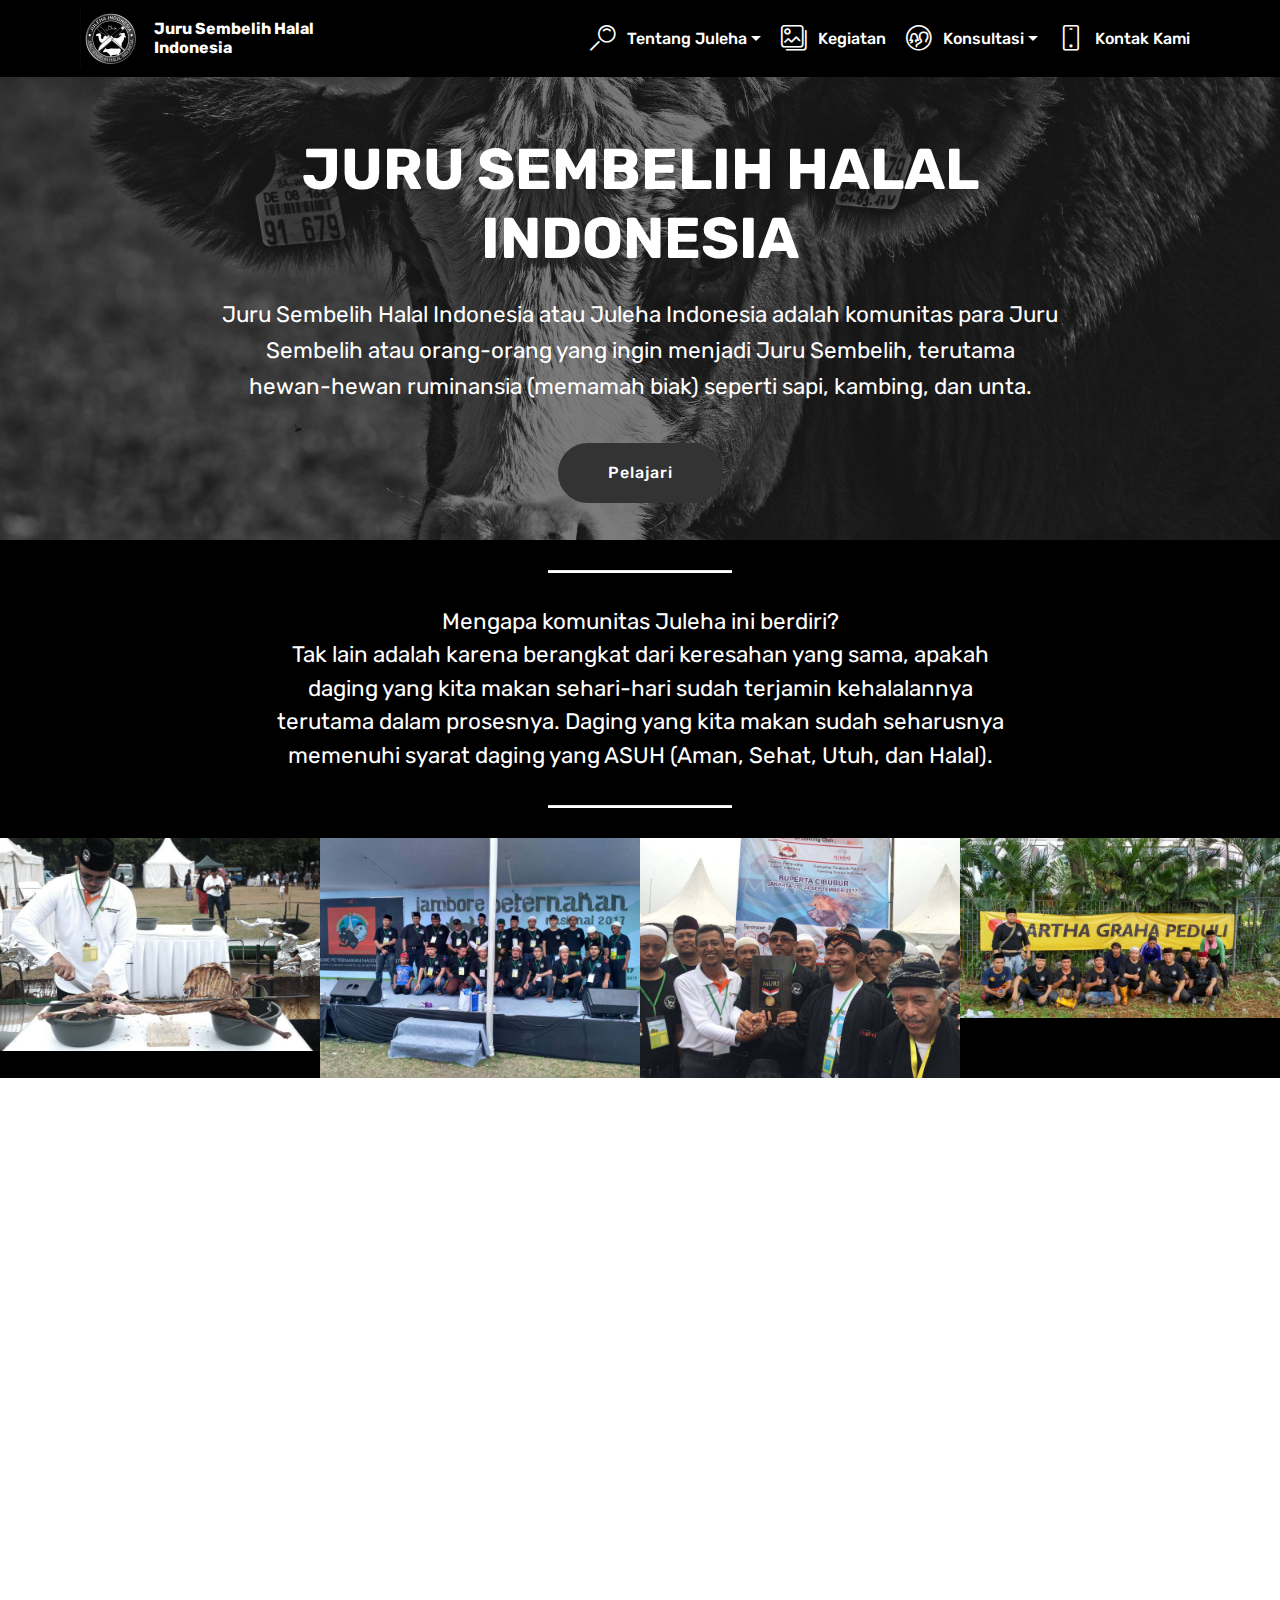
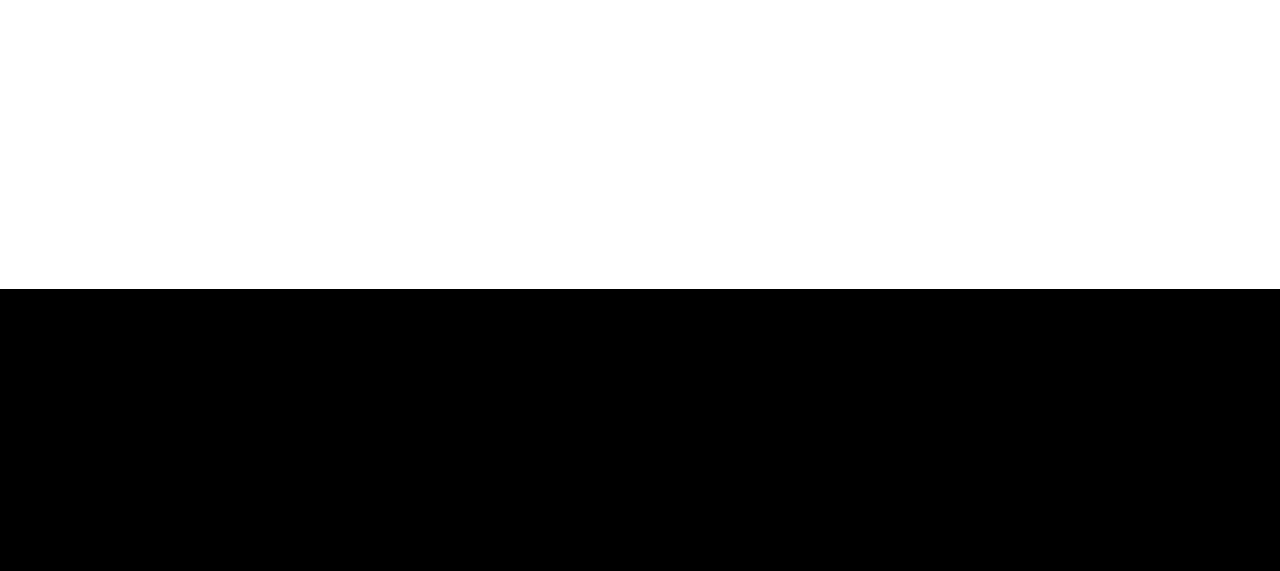
<file: index.html>
<!DOCTYPE html>
<html >
<head>
  <!-- Site made with Mobirise Website Builder v4.8.4, https://mobirise.com -->
  <meta charset="UTF-8">
  <meta http-equiv="X-UA-Compatible" content="IE=edge">
  <meta name="generator" content="Mobirise v4.8.4, mobirise.com">
  <meta name="viewport" content="width=device-width, initial-scale=1, minimum-scale=1">
  <link rel="shortcut icon" href="assets/images/unnamed-122x122.jpg" type="image/x-icon">
  <meta name="description" content="Halaman Utama JULEHA">
  <title>Home Page</title>
  <link rel="stylesheet" href="assets/web/assets/mobirise-icons-bold/mobirise-icons-bold.css">
  <link rel="stylesheet" href="assets/web/assets/mobirise-icons/mobirise-icons.css">
  <link rel="stylesheet" href="assets/tether/tether.min.css">
  <link rel="stylesheet" href="assets/bootstrap/css/bootstrap.min.css">
  <link rel="stylesheet" href="assets/bootstrap/css/bootstrap-grid.min.css">
  <link rel="stylesheet" href="assets/bootstrap/css/bootstrap-reboot.min.css">
  <link rel="stylesheet" href="assets/dropdown/css/style.css">
  <link rel="stylesheet" href="assets/animatecss/animate.min.css">
  <link rel="stylesheet" href="assets/socicon/css/styles.css">
  <link rel="stylesheet" href="assets/theme/css/style.css">
  <link rel="stylesheet" href="assets/gallery/style.css">
  <link rel="stylesheet" href="assets/mobirise/css/mbr-additional.css" type="text/css">
  
  
  
</head>
<body>
  <section class="menu cid-qTkzRZLJNu" once="menu" id="menu1-0">

    

    <nav class="navbar navbar-expand beta-menu navbar-dropdown align-items-center navbar-fixed-top navbar-toggleable-sm">
        <button class="navbar-toggler navbar-toggler-right" type="button" data-toggle="collapse" data-target="#navbarSupportedContent" aria-controls="navbarSupportedContent" aria-expanded="false" aria-label="Toggle navigation">
            <div class="hamburger">
                <span></span>
                <span></span>
                <span></span>
                <span></span>
            </div>
        </button>
        <div class="menu-logo">
            <div class="navbar-brand">
                <span class="navbar-logo">
                    <a href="index.html">
                         <img src="assets/images/unnamed-122x122.jpg" alt="Mobirise" title="" style="height: 3.8rem;">
                    </a>
                </span>
                <span class="navbar-caption-wrap"><a class="navbar-caption text-white display-4" href="index.html">Juru Sembelih Halal&nbsp;<br>Indonesia</a></span>
            </div>
        </div>
        <div class="collapse navbar-collapse" id="navbarSupportedContent">
            <ul class="navbar-nav nav-dropdown nav-right" data-app-modern-menu="true"><li class="nav-item dropdown">
                    <a class="nav-link link text-white dropdown-toggle display-4" href="https://mobirise.com" data-toggle="dropdown-submenu" aria-expanded="false"><span class="mbrib-search mbr-iconfont mbr-iconfont-btn"></span>
                        Tentang Juleha</a><div class="dropdown-menu"><a class="text-white dropdown-item display-4" href="Purpose.html">Maksud dan Tujuan</a><a class="text-white dropdown-item display-4" href="StrukturOrganisasi.html">Struktur Organisasi</a></div>
                </li><li class="nav-item"><a class="nav-link link text-white display-4" href="Kegiatan.html"><span class="mbrib-photos mbr-iconfont mbr-iconfont-btn"></span>
                        Kegiatan</a></li>
                <li class="nav-item dropdown">
                    <a class="nav-link link text-white dropdown-toggle display-4" href="https://mobirise.com" data-toggle="dropdown-submenu" aria-expanded="false"><span class="mbrib-users mbr-iconfont mbr-iconfont-btn"></span>
                        Konsultasi</a><div class="dropdown-menu"><a class="text-white dropdown-item display-4" href="https://mobirise.com">Syar'i</a><a class="text-white dropdown-item display-4" href="https://mobirise.com">Bilah</a><a class="text-white dropdown-item display-4" href="https://mobirise.com">Pengasah</a><a class="text-white dropdown-item display-4" href="https://mobirise.com">Proses Penyembelihan</a></div>
                </li><li class="nav-item"><a class="nav-link link text-white display-4" href="ContactUs.html"><span class="mbrib-mobile2 mbr-iconfont mbr-iconfont-btn"></span>
                        Kontak Kami</a></li></ul>
            
        </div>
    </nav>
</section>

<section class="engine"><a href="https://mobirise.info/o">free portfolio site templates</a></section><section class="cid-qTkA127IK8" id="header2-1">

    

    <div class="mbr-overlay" style="opacity: 0.6; background-color: rgb(35, 35, 35);"></div>

    <div class="container align-center">
        <div class="row justify-content-md-center">
            <div class="mbr-white col-md-10">
                <h1 class="mbr-section-title mbr-bold pb-3 mbr-fonts-style display-1">
                    JURU SEMBELIH HALAL INDONESIA</h1>
                
                <p class="mbr-text pb-3 mbr-fonts-style display-5">
                    Juru Sembelih Halal Indonesia atau Juleha Indonesia adalah komunitas para Juru Sembelih atau orang-orang yang ingin menjadi Juru Sembelih, terutama <br>hewan-hewan ruminansia (memamah biak) seperti sapi, kambing, dan unta.
                </p>
                <div class="mbr-section-btn"><a class="btn btn-md btn-black display-7" href="index.html#content10-9">Pelajari</a></div>
            </div>
        </div>
    </div>
    
</section>

<section class="mbr-section article content10 cid-r5QZADgwB0" id="content10-9">
    
     

    <div class="container">
        <div class="inner-container" style="width: 66%;">
            <hr class="line" style="width: 25%;">
            <div class="section-text align-center mbr-white mbr-fonts-style display-5">Mengapa komunitas Juleha ini berdiri? <br>Tak lain adalah karena berangkat dari keresahan yang sama, apakah daging yang kita makan sehari-hari sudah terjamin kehalalannya terutama dalam prosesnya. Daging yang kita makan sudah seharusnya memenuhi syarat daging yang ASUH (Aman, Sehat, Utuh, dan Halal).</div>
            <hr class="line" style="width: 25%;">
        </div>
    </div>
</section>

<section class="mbr-gallery mbr-slider-carousel cid-r5QZtVsJle" id="gallery3-8">

    

    <div>
        <div><!-- Filter --><!-- Gallery --><div class="mbr-gallery-row"><div class="mbr-gallery-layout-default"><div><div><div class="mbr-gallery-item mbr-gallery-item--p0" data-video-url="false" data-tags="Awesome"><div href="#lb-gallery3-8" data-slide-to="0" data-toggle="modal"><img src="assets/images/img-20170927-wa0147-1280x853-800x533.jpg" alt="" title=""><span class="icon-focus"></span></div></div><div class="mbr-gallery-item mbr-gallery-item--p0" data-video-url="false" data-tags="Animated"><div href="#lb-gallery3-8" data-slide-to="1" data-toggle="modal"><img src="assets/images/img-20170924-wa0169-1040x780-800x600.jpg" alt="" title=""><span class="icon-focus"></span></div></div><div class="mbr-gallery-item mbr-gallery-item--p0" data-video-url="false" data-tags="Responsive"><div href="#lb-gallery3-8" data-slide-to="2" data-toggle="modal"><img src="assets/images/img-20170924-wa0228-1280x960-800x600.jpg" alt="" title=""><span class="icon-focus"></span></div></div><div class="mbr-gallery-item mbr-gallery-item--p0" data-video-url="false" data-tags="Responsive"><div href="#lb-gallery3-8" data-slide-to="3" data-toggle="modal"><img src="assets/images/e1686bdd-43e9-414a-957a-2ead19f1b0ef-1-1040x585-800x450.jpg" alt="" title=""><span class="icon-focus"></span></div></div></div></div><div class="clearfix"></div></div></div><!-- Lightbox --><div data-app-prevent-settings="" class="mbr-slider modal fade carousel slide" tabindex="-1" data-keyboard="true" data-interval="false" id="lb-gallery3-8"><div class="modal-dialog"><div class="modal-content"><div class="modal-body"><div class="carousel-inner"><div class="carousel-item"><img src="assets/images/img-20170927-wa0147-1280x853.jpg" alt="" title=""></div><div class="carousel-item"><img src="assets/images/img-20170924-wa0169-1040x780.jpg" alt="" title=""></div><div class="carousel-item"><img src="assets/images/img-20170924-wa0228-1280x960.jpg" alt="" title=""></div><div class="carousel-item active"><img src="assets/images/e1686bdd-43e9-414a-957a-2ead19f1b0ef-1-1040x585.jpg" alt="" title=""></div></div><a class="carousel-control carousel-control-prev" role="button" data-slide="prev" href="#lb-gallery3-8"><span class="mbri-left mbr-iconfont" aria-hidden="true"></span><span class="sr-only">Previous</span></a><a class="carousel-control carousel-control-next" role="button" data-slide="next" href="#lb-gallery3-8"><span class="mbri-right mbr-iconfont" aria-hidden="true"></span><span class="sr-only">Next</span></a><a class="close" href="#" role="button" data-dismiss="modal"><span class="sr-only">Close</span></a></div></div></div></div></div>
    </div>

</section>

<section class="testimonials1 cid-r5ToagwOnF" id="testimonials1-j">

    

    
    <div class="container">
        <div class="media-container-row">
            <div class="title col-12 align-center">
                <h2 class="pb-3 mbr-fonts-style display-2"><strong>
                    Testimonial</strong></h2>
                
            </div>
        </div>
    </div>

    <div class="container pt-3 mt-2">
        <div class="media-container-row">
            <div class="mbr-testimonial p-3 align-center col-12 col-md-6 col-lg-4">
                <div class="panel-item p-3">
                    <div class="card-block">
                        <div class="testimonial-photo">
                            <img src="assets/images/mbr-240x160.jpg" alt="" title="">
                        </div>
                        <p class="mbr-text mbr-fonts-style display-7">
                           Lorem ipsum dolor sit amet, consectetur adipisicing elit. Excepturi, aspernatur, voluptatibus, atque, tempore molestiae.
                        </p>
                    </div>
                    <div class="card-footer">
                        <div class="mbr-author-name mbr-bold mbr-fonts-style display-7">
                             John Smith
                        </div>
                        
                    </div>
                </div>
            </div>

            <div class="mbr-testimonial p-3 align-center col-12 col-md-6 col-lg-4">
                <div class="panel-item p-3">
                    <div class="card-block">
                        <div class="testimonial-photo">
                            <img src="assets/images/mbr-1-240x160.jpg" alt="" title="">
                        </div>
                        <p class="mbr-text mbr-fonts-style display-7">
                           Lorem ipsum dolor sit amet, consectetur adipisicing elit. Excepturi, aspernatur, voluptatibus, atque, tempore molestiae.
                        </p>
                    </div>
                    <div class="card-footer">
                        <div class="mbr-author-name mbr-bold mbr-fonts-style display-7">
                             John Smith
                        </div>
                        
                    </div>
                </div>
            </div>

            <div class="mbr-testimonial p-3 align-center col-12 col-md-6 col-lg-4">
                <div class="panel-item p-3">
                    <div class="card-block">
                        <div class="testimonial-photo">
                            <img src="assets/images/mbr-2-240x160.jpg" alt="" title="">
                        </div>
                        <p class="mbr-text mbr-fonts-style display-7">
                           Lorem ipsum dolor sit amet, consectetur adipisicing elit. Excepturi, aspernatur, voluptatibus, atque, tempore molestiae.
                        </p>
                    </div>
                    <div class="card-footer">
                        <div class="mbr-author-name mbr-bold mbr-fonts-style display-7">
                             John Smith
                        </div>
                        
                    </div>
                </div>
            </div>

            

            

            
        </div>
    </div>   
</section>

<section class="cid-r5WgwpHOV7" id="social-buttons2-14">

    

    

    <div class="container">
        <div class="media-container-row">
            <div class="col-md-8 align-center">
                <h2 class="pb-3 mbr-fonts-style display-2"><strong>
                    FOLLOW US!
                </strong></h2>
                <div class="social-list pl-0 mb-0">
                    <a href="https://www.youtube.com/channel/UCE1kdJnmL0q56MoqWNxnY0g/feed" target="_blank">
                        <span class="px-2 mbr-iconfont mbr-iconfont-social socicon-youtube socicon"></span>
                    </a>
                    <a href="https://www.facebook.com/groups/1680220345533723/" target="_blank">
                        <span class="px-2 mbr-iconfont mbr-iconfont-social socicon-facebook socicon"></span>
                    </a>
                    <a href="https://instagram.com/mobirise" target="_blank">
                        
                    </a>
                    <a href="https://www.youtube.com/c/mobirise" target="_blank">
                        
                    </a>
                    <a href="https://plus.google.com/u/0/+Mobirise" target="_blank">
                        
                    </a>
                    <a href="https://www.behance.net/Mobirise" target="_blank">
                        
                    </a>
                </div>
            </div>
        </div>
    </div>
</section>

<section class="cid-qTkAaeaxX5" id="footer1-2">

    

    

    <div class="container">
        <div class="media-container-row content text-white">
            <div class="col-12 col-md-3">
                <div class="media-wrap">
                    <a href="https://mobirise.com/">
                        <img src="assets/images/unnamed-192x192.jpg" alt="Mobirise" title="">
                    </a>
                </div>
            </div>
            <div class="col-12 col-md-3 mbr-fonts-style display-7">
                <h5 class="pb-3">
                    Address
                </h5>
                <p class="mbr-text">Jl. K.H. Abdullah Syafe'ie No.32 RT 02/RW 06 - Kelurahan Bukit Duri - Kecamatan Tebet - Casablanca - Jakarta Selatan</p>
            </div>
            <div class="col-12 col-md-3 mbr-fonts-style display-7">
                <h5 class="pb-3">
                    Contacts
                </h5>
                <p class="mbr-text">
                    Email: lorem@ipsum.com &nbsp; &nbsp; &nbsp; &nbsp; &nbsp; &nbsp; &nbsp;&nbsp;<br>Phone: +1 (0) 000 0000 001
                    <br>Fax: +1 (0) 000 0000 002
                </p>
            </div>
            <div class="col-12 col-md-3 mbr-fonts-style display-7">
                <h5 class="pb-3">
                    Links
                </h5>
                <p class="mbr-text">lorem ipsum<br>lorem ipsum<br>Lorem ipsum</p>
            </div>
        </div>
        
    </div>
</section>


  <script src="assets/web/assets/jquery/jquery.min.js"></script>
  <script src="assets/popper/popper.min.js"></script>
  <script src="assets/tether/tether.min.js"></script>
  <script src="assets/bootstrap/js/bootstrap.min.js"></script>
  <script src="assets/dropdown/js/script.min.js"></script>
  <script src="assets/touchswipe/jquery.touch-swipe.min.js"></script>
  <script src="assets/masonry/masonry.pkgd.min.js"></script>
  <script src="assets/imagesloaded/imagesloaded.pkgd.min.js"></script>
  <script src="assets/bootstrapcarouselswipe/bootstrap-carousel-swipe.js"></script>
  <script src="assets/smoothscroll/smooth-scroll.js"></script>
  <script src="assets/vimeoplayer/jquery.mb.vimeo_player.js"></script>
  <script src="assets/sociallikes/social-likes.js"></script>
  <script src="assets/viewportchecker/jquery.viewportchecker.js"></script>
  <script src="assets/theme/js/script.js"></script>
  <script src="assets/slidervideo/script.js"></script>
  <script src="assets/gallery/player.min.js"></script>
  <script src="assets/gallery/script.js"></script>
  
  
 <div id="scrollToTop" class="scrollToTop mbr-arrow-up"><a style="text-align: center;"><i></i></a></div>
    <input name="animation" type="hidden">
  </body>
</html>
</file>
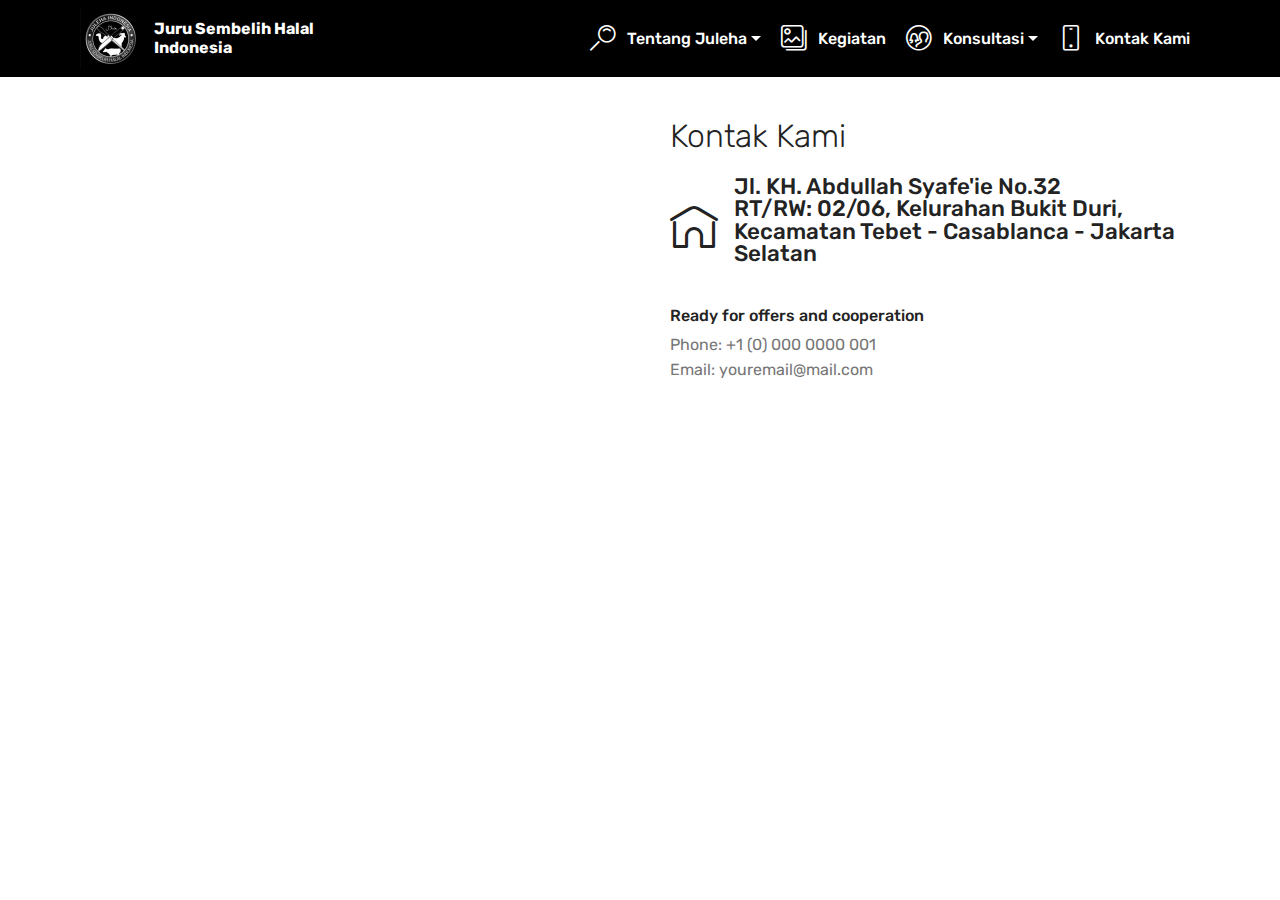
<file: ContactUs.html>
<!DOCTYPE html>
<html >
<head>
  <!-- Site made with Mobirise Website Builder v4.8.4, https://mobirise.com -->
  <meta charset="UTF-8">
  <meta http-equiv="X-UA-Compatible" content="IE=edge">
  <meta name="generator" content="Mobirise v4.8.4, mobirise.com">
  <meta name="viewport" content="width=device-width, initial-scale=1, minimum-scale=1">
  <link rel="shortcut icon" href="assets/images/unnamed-122x122.jpg" type="image/x-icon">
  <meta name="description" content="Halaman Kontak Kami">
  <title>Contact JULEHA</title>
  <link rel="stylesheet" href="assets/web/assets/mobirise-icons-bold/mobirise-icons-bold.css">
  <link rel="stylesheet" href="assets/web/assets/mobirise-icons/mobirise-icons.css">
  <link rel="stylesheet" href="assets/tether/tether.min.css">
  <link rel="stylesheet" href="assets/bootstrap/css/bootstrap.min.css">
  <link rel="stylesheet" href="assets/bootstrap/css/bootstrap-grid.min.css">
  <link rel="stylesheet" href="assets/bootstrap/css/bootstrap-reboot.min.css">
  <link rel="stylesheet" href="assets/dropdown/css/style.css">
  <link rel="stylesheet" href="assets/animatecss/animate.min.css">
  <link rel="stylesheet" href="assets/theme/css/style.css">
  <link rel="stylesheet" href="assets/mobirise/css/mbr-additional.css" type="text/css">
  
  
  
</head>
<body>
  <section class="menu cid-qTkzRZLJNu" once="menu" id="menu1-g">

    

    <nav class="navbar navbar-expand beta-menu navbar-dropdown align-items-center navbar-fixed-top navbar-toggleable-sm">
        <button class="navbar-toggler navbar-toggler-right" type="button" data-toggle="collapse" data-target="#navbarSupportedContent" aria-controls="navbarSupportedContent" aria-expanded="false" aria-label="Toggle navigation">
            <div class="hamburger">
                <span></span>
                <span></span>
                <span></span>
                <span></span>
            </div>
        </button>
        <div class="menu-logo">
            <div class="navbar-brand">
                <span class="navbar-logo">
                    <a href="index.html">
                         <img src="assets/images/unnamed-122x122.jpg" alt="Mobirise" title="" style="height: 3.8rem;">
                    </a>
                </span>
                <span class="navbar-caption-wrap"><a class="navbar-caption text-white display-4" href="index.html">Juru Sembelih Halal&nbsp;<br>Indonesia</a></span>
            </div>
        </div>
        <div class="collapse navbar-collapse" id="navbarSupportedContent">
            <ul class="navbar-nav nav-dropdown nav-right" data-app-modern-menu="true"><li class="nav-item dropdown">
                    <a class="nav-link link text-white dropdown-toggle display-4" href="https://mobirise.com" data-toggle="dropdown-submenu" aria-expanded="false"><span class="mbrib-search mbr-iconfont mbr-iconfont-btn"></span>
                        Tentang Juleha</a><div class="dropdown-menu"><a class="text-white dropdown-item display-4" href="Purpose.html">Maksud dan Tujuan</a><a class="text-white dropdown-item display-4" href="StrukturOrganisasi.html">Struktur Organisasi</a></div>
                </li><li class="nav-item"><a class="nav-link link text-white display-4" href="Kegiatan.html"><span class="mbrib-photos mbr-iconfont mbr-iconfont-btn"></span>
                        Kegiatan</a></li>
                <li class="nav-item dropdown">
                    <a class="nav-link link text-white dropdown-toggle display-4" href="https://mobirise.com" data-toggle="dropdown-submenu" aria-expanded="false"><span class="mbrib-users mbr-iconfont mbr-iconfont-btn"></span>
                        Konsultasi</a><div class="dropdown-menu"><a class="text-white dropdown-item display-4" href="https://mobirise.com">Syar'i</a><a class="text-white dropdown-item display-4" href="https://mobirise.com">Bilah</a><a class="text-white dropdown-item display-4" href="https://mobirise.com">Pengasah</a><a class="text-white dropdown-item display-4" href="https://mobirise.com">Proses Penyembelihan</a></div>
                </li><li class="nav-item"><a class="nav-link link text-white display-4" href="ContactUs.html"><span class="mbrib-mobile2 mbr-iconfont mbr-iconfont-btn"></span>
                        Kontak Kami</a></li></ul>
            
        </div>
    </nav>
</section>

<section class="engine"><a href="https://mobirise.info/w">free html5 templates</a></section><section class="mbr-section form4 cid-r5S26DTU1Q" id="form4-h">

    

    
    <div class="container">
        <div class="row">
            <div class="col-md-6">
                <div class="google-map"><iframe frameborder="0" style="border:0" src="https://www.google.com/maps/embed/v1/place?key=AIzaSyA0Dx_boXQiwvdz8sJHoYeZNVTdoWONYkU&amp;q=place_id:ChIJecl9ho7zaS4R2VtalJ9jnog" allowfullscreen=""></iframe></div>
            </div>
            <div class="col-md-6">
                <h2 class="pb-3 align-left mbr-fonts-style display-2">
                    Kontak Kami</h2>
                <div>
                    <div class="icon-block pb-3">
                        <span class="icon-block__icon">
                            <span class="mbr-iconfont mbrib-home"></span>
                        </span>
                        <h4 class="icon-block__title align-left mbr-fonts-style display-5"><p><span style="font-style: normal;">Jl. KH. Abdullah Syafe'ie No.32 </span><br><span style="font-style: normal;">RT/RW: 02/06, Kelurahan Bukit Duri, Kecamatan Tebet - Casablanca - Jakarta Selatan</span></p></h4>
                    </div>
                    <div class="icon-contacts pb-3">
                        <h5 class="align-left mbr-fonts-style display-7">
                            Ready for offers and cooperation
                        </h5>
                        <p class="mbr-text align-left mbr-fonts-style display-7">
                            Phone: +1 (0) 000 0000 001 <br>
                            Email: youremail@mail.com
                        </p>
                    </div>
                </div>
                
            </div>
        </div>
    </div>
</section>


  <script src="assets/web/assets/jquery/jquery.min.js"></script>
  <script src="assets/popper/popper.min.js"></script>
  <script src="assets/tether/tether.min.js"></script>
  <script src="assets/bootstrap/js/bootstrap.min.js"></script>
  <script src="assets/dropdown/js/script.min.js"></script>
  <script src="assets/touchswipe/jquery.touch-swipe.min.js"></script>
  <script src="assets/viewportchecker/jquery.viewportchecker.js"></script>
  <script src="assets/smoothscroll/smooth-scroll.js"></script>
  <script src="assets/theme/js/script.js"></script>
  <script src="assets/formoid/formoid.min.js"></script>
  
  
 <div id="scrollToTop" class="scrollToTop mbr-arrow-up"><a style="text-align: center;"><i></i></a></div>
    <input name="animation" type="hidden">
  </body>
</html>
</file>
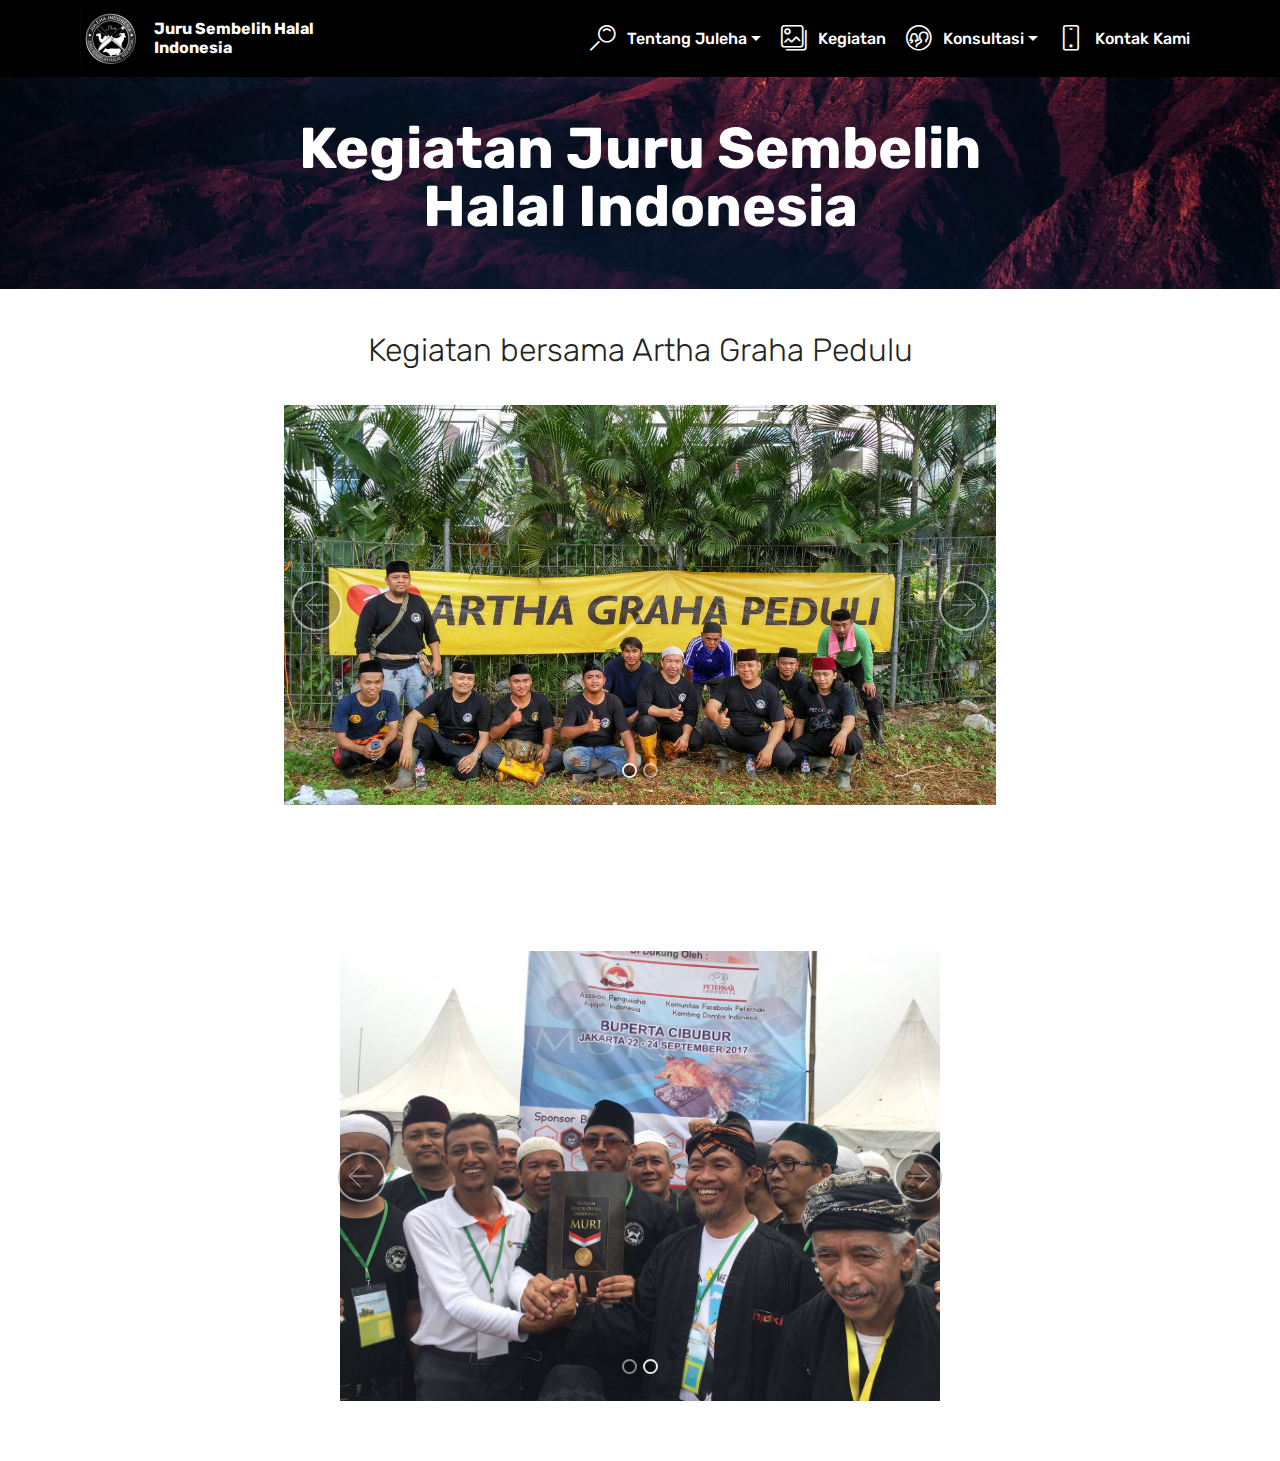
<file: Kegiatan.html>
<!DOCTYPE html>
<html >
<head>
  <!-- Site made with Mobirise Website Builder v4.8.4, https://mobirise.com -->
  <meta charset="UTF-8">
  <meta http-equiv="X-UA-Compatible" content="IE=edge">
  <meta name="generator" content="Mobirise v4.8.4, mobirise.com">
  <meta name="viewport" content="width=device-width, initial-scale=1, minimum-scale=1">
  <link rel="shortcut icon" href="assets/images/unnamed-122x122.jpg" type="image/x-icon">
  <meta name="description" content="Halaman Kegiatan JULEHA">
  <title>Kegiatan JULEHA</title>
  <link rel="stylesheet" href="assets/web/assets/mobirise-icons-bold/mobirise-icons-bold.css">
  <link rel="stylesheet" href="assets/web/assets/mobirise-icons/mobirise-icons.css">
  <link rel="stylesheet" href="assets/tether/tether.min.css">
  <link rel="stylesheet" href="assets/bootstrap/css/bootstrap.min.css">
  <link rel="stylesheet" href="assets/bootstrap/css/bootstrap-grid.min.css">
  <link rel="stylesheet" href="assets/bootstrap/css/bootstrap-reboot.min.css">
  <link rel="stylesheet" href="assets/dropdown/css/style.css">
  <link rel="stylesheet" href="assets/animatecss/animate.min.css">
  <link rel="stylesheet" href="assets/theme/css/style.css">
  <link rel="stylesheet" href="assets/mobirise/css/mbr-additional.css" type="text/css">
  
  
  
</head>
<body>
  <section class="menu cid-qTkzRZLJNu" once="menu" id="menu1-i">

    

    <nav class="navbar navbar-expand beta-menu navbar-dropdown align-items-center navbar-fixed-top navbar-toggleable-sm">
        <button class="navbar-toggler navbar-toggler-right" type="button" data-toggle="collapse" data-target="#navbarSupportedContent" aria-controls="navbarSupportedContent" aria-expanded="false" aria-label="Toggle navigation">
            <div class="hamburger">
                <span></span>
                <span></span>
                <span></span>
                <span></span>
            </div>
        </button>
        <div class="menu-logo">
            <div class="navbar-brand">
                <span class="navbar-logo">
                    <a href="index.html">
                         <img src="assets/images/unnamed-122x122.jpg" alt="Mobirise" title="" style="height: 3.8rem;">
                    </a>
                </span>
                <span class="navbar-caption-wrap"><a class="navbar-caption text-white display-4" href="index.html">Juru Sembelih Halal&nbsp;<br>Indonesia</a></span>
            </div>
        </div>
        <div class="collapse navbar-collapse" id="navbarSupportedContent">
            <ul class="navbar-nav nav-dropdown nav-right" data-app-modern-menu="true"><li class="nav-item dropdown">
                    <a class="nav-link link text-white dropdown-toggle display-4" href="https://mobirise.com" data-toggle="dropdown-submenu" aria-expanded="false"><span class="mbrib-search mbr-iconfont mbr-iconfont-btn"></span>
                        Tentang Juleha</a><div class="dropdown-menu"><a class="text-white dropdown-item display-4" href="Purpose.html">Maksud dan Tujuan</a><a class="text-white dropdown-item display-4" href="StrukturOrganisasi.html">Struktur Organisasi</a></div>
                </li><li class="nav-item"><a class="nav-link link text-white display-4" href="Kegiatan.html"><span class="mbrib-photos mbr-iconfont mbr-iconfont-btn"></span>
                        Kegiatan</a></li>
                <li class="nav-item dropdown">
                    <a class="nav-link link text-white dropdown-toggle display-4" href="https://mobirise.com" data-toggle="dropdown-submenu" aria-expanded="false"><span class="mbrib-users mbr-iconfont mbr-iconfont-btn"></span>
                        Konsultasi</a><div class="dropdown-menu"><a class="text-white dropdown-item display-4" href="https://mobirise.com">Syar'i</a><a class="text-white dropdown-item display-4" href="https://mobirise.com">Bilah</a><a class="text-white dropdown-item display-4" href="https://mobirise.com">Pengasah</a><a class="text-white dropdown-item display-4" href="https://mobirise.com">Proses Penyembelihan</a></div>
                </li><li class="nav-item"><a class="nav-link link text-white display-4" href="ContactUs.html"><span class="mbrib-mobile2 mbr-iconfont mbr-iconfont-btn"></span>
                        Kontak Kami</a></li></ul>
            
        </div>
    </nav>
</section>

<section class="engine"><a href="https://mobirise.info/l">free site templates</a></section><section class="mbr-section content5 cid-r5TrWsbhae" id="content5-q">

    

    

    <div class="container">
        <div class="media-container-row">
            <div class="title col-12 col-md-8">
                <h2 class="align-center mbr-bold mbr-white pb-3 mbr-fonts-style display-1">
                    Kegiatan Juru Sembelih Halal Indonesia</h2>
                
                
                
            </div>
        </div>
    </div>
</section>

<section class="mbr-section content4 cid-r5TreRmvER" id="content4-p">

    

    <div class="container">
        <div class="media-container-row">
            <div class="title col-12 col-md-8">
                <h2 class="align-center pb-3 mbr-fonts-style display-2">
                    Kegiatan bersama Artha Graha Pedulu</h2>
                
                
            </div>
        </div>
    </div>
</section>

<section class="carousel slide cid-r5TpxcLVy7" data-interval="false" id="slider2-o">

    
    <div class="container content-slider">
        <div class="content-slider-wrap">
            <div><div class="mbr-slider slide carousel" data-pause="true" data-keyboard="false" data-ride="false" data-interval="false"><ol class="carousel-indicators"><li data-app-prevent-settings="" data-target="#slider2-o" class=" active" data-slide-to="0"></li><li data-app-prevent-settings="" data-target="#slider2-o" data-slide-to="1"></li></ol><div class="carousel-inner" role="listbox"><div class="carousel-item slider-fullscreen-image active" data-bg-video-slide="false" style="background-image: url(assets/images/e1686bdd-43e9-414a-957a-2ead19f1b0ef-1-1040x585.jpg);"><div class="container container-slide"><div class="image_wrapper"><img src="assets/images/e1686bdd-43e9-414a-957a-2ead19f1b0ef-1-1040x585.jpg"><div class="carousel-caption justify-content-center"><div class="col-10 align-center"></div></div></div></div></div><div class="carousel-item slider-fullscreen-image" data-bg-video-slide="false" style="background-image: url(assets/images/img-20170927-wa0147-1280x853.jpg);"><div class="container container-slide"><div class="image_wrapper"><img src="assets/images/img-20170927-wa0147-1280x853.jpg"><div class="carousel-caption justify-content-center"><div class="col-10 align-center"></div></div></div></div></div></div><a data-app-prevent-settings="" class="carousel-control carousel-control-prev" role="button" data-slide="prev" href="#slider2-o"><span aria-hidden="true" class="mbri-left mbr-iconfont"></span><span class="sr-only">Previous</span></a><a data-app-prevent-settings="" class="carousel-control carousel-control-next" role="button" data-slide="next" href="#slider2-o"><span aria-hidden="true" class="mbri-right mbr-iconfont"></span><span class="sr-only">Next</span></a></div></div> 
        </div>
    </div>
</section>

<section class="mbr-section content4 cid-r5TsXZzpEc" id="content4-r">

    

    <div class="container">
        <div class="media-container-row">
            <div class="title col-12 col-md-8">
                <h2 class="align-center pb-3 mbr-fonts-style display-2">
                    Kegiatan Anggota Juleha dan Peternak 2017</h2>
                
                
            </div>
        </div>
    </div>
</section>

<section class="carousel slide cid-r5Tt7xXl4W" data-interval="false" id="slider2-s">

    
    <div class="container content-slider">
        <div class="content-slider-wrap">
            <div><div class="mbr-slider slide carousel" data-pause="true" data-keyboard="false" data-ride="false" data-interval="false"><ol class="carousel-indicators"><li data-app-prevent-settings="" data-target="#slider2-s" data-slide-to="0"></li><li data-app-prevent-settings="" data-target="#slider2-s" class=" active" data-slide-to="1"></li></ol><div class="carousel-inner" role="listbox"><div class="carousel-item slider-fullscreen-image" data-bg-video-slide="false" style="background-image: url(assets/images/img-20170924-wa0169-1040x780.jpg);"><div class="container container-slide"><div class="image_wrapper"><img src="assets/images/img-20170924-wa0169-1040x780.jpg"><div class="carousel-caption justify-content-center"><div class="col-10 align-center"></div></div></div></div></div><div class="carousel-item slider-fullscreen-image active" data-bg-video-slide="false" style="background-image: url(assets/images/img-20170924-wa0228-1280x960.jpg);"><div class="container container-slide"><div class="image_wrapper"><img src="assets/images/img-20170924-wa0228-1280x960.jpg"><div class="carousel-caption justify-content-center"><div class="col-10 align-center"></div></div></div></div></div></div><a data-app-prevent-settings="" class="carousel-control carousel-control-prev" role="button" data-slide="prev" href="#slider2-s"><span aria-hidden="true" class="mbri-left mbr-iconfont"></span><span class="sr-only">Previous</span></a><a data-app-prevent-settings="" class="carousel-control carousel-control-next" role="button" data-slide="next" href="#slider2-s"><span aria-hidden="true" class="mbri-right mbr-iconfont"></span><span class="sr-only">Next</span></a></div></div> 
        </div>
    </div>
</section>


  <script src="assets/web/assets/jquery/jquery.min.js"></script>
  <script src="assets/tether/tether.min.js"></script>
  <script src="assets/popper/popper.min.js"></script>
  <script src="assets/bootstrap/js/bootstrap.min.js"></script>
  <script src="assets/dropdown/js/script.min.js"></script>
  <script src="assets/touchswipe/jquery.touch-swipe.min.js"></script>
  <script src="assets/smoothscroll/smooth-scroll.js"></script>
  <script src="assets/ytplayer/jquery.mb.ytplayer.min.js"></script>
  <script src="assets/vimeoplayer/jquery.mb.vimeo_player.js"></script>
  <script src="assets/bootstrapcarouselswipe/bootstrap-carousel-swipe.js"></script>
  <script src="assets/viewportchecker/jquery.viewportchecker.js"></script>
  <script src="assets/theme/js/script.js"></script>
  <script src="assets/slidervideo/script.js"></script>
  
  
 <div id="scrollToTop" class="scrollToTop mbr-arrow-up"><a style="text-align: center;"><i></i></a></div>
    <input name="animation" type="hidden">
  </body>
</html>
</file>
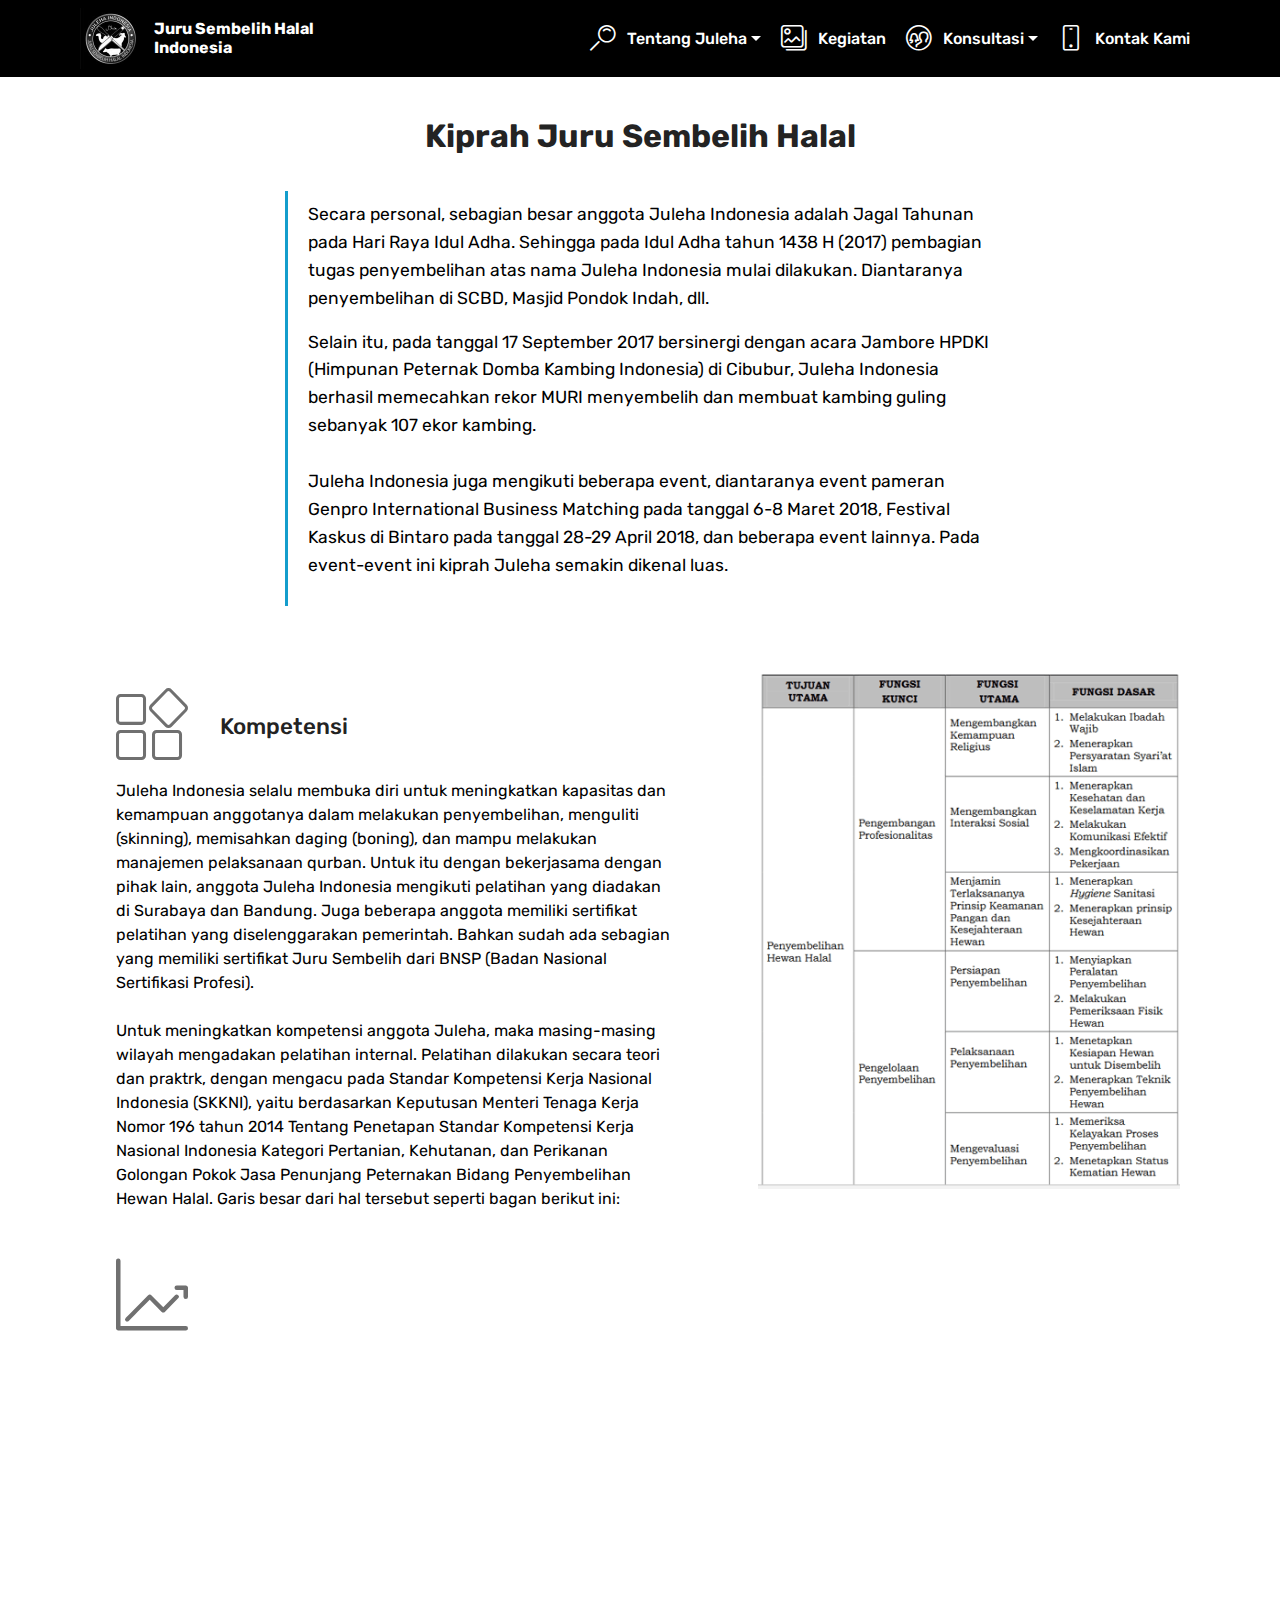
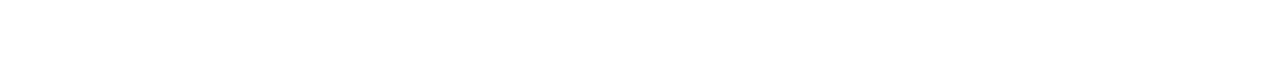
<file: Kiprah.html>
<!DOCTYPE html>
<html >
<head>
  <!-- Site made with Mobirise Website Builder v4.8.4, https://mobirise.com -->
  <meta charset="UTF-8">
  <meta http-equiv="X-UA-Compatible" content="IE=edge">
  <meta name="generator" content="Mobirise v4.8.4, mobirise.com">
  <meta name="viewport" content="width=device-width, initial-scale=1, minimum-scale=1">
  <link rel="shortcut icon" href="assets/images/unnamed-122x122.jpg" type="image/x-icon">
  <meta name="description" content="Halaman Kiprah Juleha">
  <title>Kiprah JULEHA</title>
  <link rel="stylesheet" href="assets/web/assets/mobirise-icons-bold/mobirise-icons-bold.css">
  <link rel="stylesheet" href="assets/web/assets/mobirise-icons/mobirise-icons.css">
  <link rel="stylesheet" href="assets/tether/tether.min.css">
  <link rel="stylesheet" href="assets/bootstrap/css/bootstrap.min.css">
  <link rel="stylesheet" href="assets/bootstrap/css/bootstrap-grid.min.css">
  <link rel="stylesheet" href="assets/bootstrap/css/bootstrap-reboot.min.css">
  <link rel="stylesheet" href="assets/dropdown/css/style.css">
  <link rel="stylesheet" href="assets/animatecss/animate.min.css">
  <link rel="stylesheet" href="assets/theme/css/style.css">
  <link rel="stylesheet" href="assets/mobirise/css/mbr-additional.css" type="text/css">
  
  
  
</head>
<body>
  <section class="menu cid-qTkzRZLJNu" once="menu" id="menu1-t">

    

    <nav class="navbar navbar-expand beta-menu navbar-dropdown align-items-center navbar-fixed-top navbar-toggleable-sm">
        <button class="navbar-toggler navbar-toggler-right" type="button" data-toggle="collapse" data-target="#navbarSupportedContent" aria-controls="navbarSupportedContent" aria-expanded="false" aria-label="Toggle navigation">
            <div class="hamburger">
                <span></span>
                <span></span>
                <span></span>
                <span></span>
            </div>
        </button>
        <div class="menu-logo">
            <div class="navbar-brand">
                <span class="navbar-logo">
                    <a href="index.html">
                         <img src="assets/images/unnamed-122x122.jpg" alt="Mobirise" title="" style="height: 3.8rem;">
                    </a>
                </span>
                <span class="navbar-caption-wrap"><a class="navbar-caption text-white display-4" href="index.html">Juru Sembelih Halal&nbsp;<br>Indonesia</a></span>
            </div>
        </div>
        <div class="collapse navbar-collapse" id="navbarSupportedContent">
            <ul class="navbar-nav nav-dropdown nav-right" data-app-modern-menu="true"><li class="nav-item dropdown">
                    <a class="nav-link link text-white dropdown-toggle display-4" href="https://mobirise.com" data-toggle="dropdown-submenu" aria-expanded="false"><span class="mbrib-search mbr-iconfont mbr-iconfont-btn"></span>
                        Tentang Juleha</a><div class="dropdown-menu"><a class="text-white dropdown-item display-4" href="Purpose.html">Maksud dan Tujuan</a><a class="text-white dropdown-item display-4" href="StrukturOrganisasi.html">Struktur Organisasi</a></div>
                </li><li class="nav-item"><a class="nav-link link text-white display-4" href="Kegiatan.html"><span class="mbrib-photos mbr-iconfont mbr-iconfont-btn"></span>
                        Kegiatan</a></li>
                <li class="nav-item dropdown">
                    <a class="nav-link link text-white dropdown-toggle display-4" href="https://mobirise.com" data-toggle="dropdown-submenu" aria-expanded="false"><span class="mbrib-users mbr-iconfont mbr-iconfont-btn"></span>
                        Konsultasi</a><div class="dropdown-menu"><a class="text-white dropdown-item display-4" href="https://mobirise.com">Syar'i</a><a class="text-white dropdown-item display-4" href="https://mobirise.com">Bilah</a><a class="text-white dropdown-item display-4" href="https://mobirise.com">Pengasah</a><a class="text-white dropdown-item display-4" href="https://mobirise.com">Proses Penyembelihan</a></div>
                </li><li class="nav-item"><a class="nav-link link text-white display-4" href="ContactUs.html"><span class="mbrib-mobile2 mbr-iconfont mbr-iconfont-btn"></span>
                        Kontak Kami</a></li></ul>
            
        </div>
    </nav>
</section>

<section class="engine"><a href="https://mobirise.info">Mobirise</a></section><section class="mbr-section content4 cid-r5TX6yNKJC" id="content4-13">

    

    <div class="container">
        <div class="media-container-row">
            <div class="title col-12 col-md-8">
                <h2 class="align-center pb-3 mbr-fonts-style display-2"><strong>
                    Kiprah Juru Sembelih Halal</strong></h2>
                
                
            </div>
        </div>
    </div>
</section>

<section class="mbr-section article content1 cid-r5TX2R0qmh" id="content2-12">

     

    <div class="container">
        <div class="media-container-row">
            <div class="mbr-text col-12 col-md-8 mbr-fonts-style display-5">
                <blockquote><p><span style="font-style: normal;">Secara personal, sebagian besar anggota Juleha Indonesia adalah Jagal Tahunan pada Hari Raya Idul Adha. Sehingga pada Idul Adha tahun 1438 H (2017) pembagian tugas penyembelihan atas nama Juleha Indonesia mulai dilakukan. Diantaranya penyembelihan di SCBD, Masjid Pondok Indah, dll. 
</span></p><p><span style="font-style: normal;"><span style="font-size: 1.09rem;">Selain itu, pada tanggal 17 September 2017 bersinergi dengan acara Jambore HPDKI (Himpunan Peternak Domba Kambing Indonesia) di Cibubur, Juleha Indonesia berhasil memecahkan rekor MURI menyembelih dan membuat kambing guling sebanyak 107 ekor kambing. &nbsp;<br></span><span style="font-size: 1.09rem;"><br>Juleha Indonesia juga mengikuti beberapa event, diantaranya event pameran Genpro International Business Matching pada tanggal 6-8 Maret 2018, Festival Kaskus di Bintaro pada tanggal 28-29 April 2018, dan beberapa event lainnya. Pada event-event ini kiprah Juleha semakin dikenal luas.</span></span></p></blockquote>
            </div>
        </div>
    </div>
</section>

<section class="features11 cid-r5TuACHhv7" id="features11-y">

    

    

    <div class="container">   
        <div class="col-md-12">
            <div class="media-container-row">
                <div class="mbr-figure" style="width: 45%;">
                    <img src="assets/images/screenshot-1-460x563.png" alt="Mobirise" title="">
                </div>
                <div class=" align-left aside-content">
                    
                    <div class="mbr-section-text">
                        
                    </div>

                    <div class="block-content">
                        <div class="card p-3 pr-3">
                            <div class="media">
                                <div class=" align-self-center card-img pb-3">
                                    <span class="mbri-extension mbr-iconfont"></span>
                                </div>     
                                <div class="media-body">
                                    <h4 class="card-title mbr-fonts-style display-5">
                                        Kompetensi</h4>
                                </div>
                            </div>                

                            <div class="card-box">
                                <p class="block-text mbr-fonts-style display-7">Juleha Indonesia selalu membuka diri untuk meningkatkan kapasitas dan kemampuan anggotanya dalam melakukan penyembelihan, menguliti (skinning), memisahkan daging (boning), dan mampu melakukan manajemen pelaksanaan qurban. Untuk itu dengan bekerjasama dengan pihak lain, anggota Juleha Indonesia mengikuti pelatihan yang diadakan di Surabaya dan Bandung. Juga beberapa anggota memiliki sertifikat pelatihan yang diselenggarakan pemerintah. Bahkan sudah ada sebagian yang memiliki sertifikat Juru Sembelih dari BNSP (Badan Nasional Sertifikasi Profesi).
<br>
<br>Untuk meningkatkan kompetensi anggota Juleha, maka masing-masing wilayah mengadakan pelatihan internal. Pelatihan dilakukan secara teori dan praktrk, dengan mengacu pada Standar Kompetensi Kerja Nasional Indonesia (SKKNI), yaitu berdasarkan Keputusan Menteri Tenaga Kerja Nomor 196 tahun 2014 Tentang Penetapan Standar Kompetensi Kerja Nasional Indonesia Kategori Pertanian, Kehutanan, dan Perikanan Golongan Pokok Jasa Penunjang Peternakan Bidang Penyembelihan Hewan Halal. Garis besar dari hal tersebut seperti bagan berikut ini:</p>
                            </div>
                        </div>

                        <div class="card p-3 pr-3">
                            <div class="media">
                                <div class="align-self-center card-img pb-3">
                                    <span class="mbr-iconfont mbrib-growing-chart"></span>
                                </div>     
                                <div class="media-body">
                                    <h4 class="card-title mbr-fonts-style display-2">Rencana Strategis (Renstra) Juleha Indonesia</h4>
                                </div>
                            </div>                

                            <div class="card-box">
                                <p class="block-text mbr-fonts-style display-7">
                                    Berdasarkan Rapat Kerja Pengurus Pusat Juleha Indonesia pada tanggal 8 Oktober 2017 di Jakarta, dicanangkan bahwa tahun 2018 adalah sebagai tahun Edukasi. Edukasi ini meliputi edukasi internal dan eksternal. Edukasi internal diikuti oleh anggota Juleha Indonesia dengan melakukan pelatihan secara internal. Pelatihan dapat bekerjasama dengan pihak ketiga, misalnya pelatihan yang dilakukan Juleha W5 dilakukan bekerjasama dengan RPH Pegirian Surabaya. Atau dilakukan secara Mandiri seperti Juleha W1 Jabodetabek.
                                </p>
                            </div>
                        </div>
                    </div>
                </div>
            </div>
        </div> 
    </div>          
</section>


  <script src="assets/web/assets/jquery/jquery.min.js"></script>
  <script src="assets/tether/tether.min.js"></script>
  <script src="assets/popper/popper.min.js"></script>
  <script src="assets/bootstrap/js/bootstrap.min.js"></script>
  <script src="assets/smoothscroll/smooth-scroll.js"></script>
  <script src="assets/viewportchecker/jquery.viewportchecker.js"></script>
  <script src="assets/dropdown/js/script.min.js"></script>
  <script src="assets/touchswipe/jquery.touch-swipe.min.js"></script>
  <script src="assets/theme/js/script.js"></script>
  
  
 <div id="scrollToTop" class="scrollToTop mbr-arrow-up"><a style="text-align: center;"><i></i></a></div>
    <input name="animation" type="hidden">
  </body>
</html>
</file>
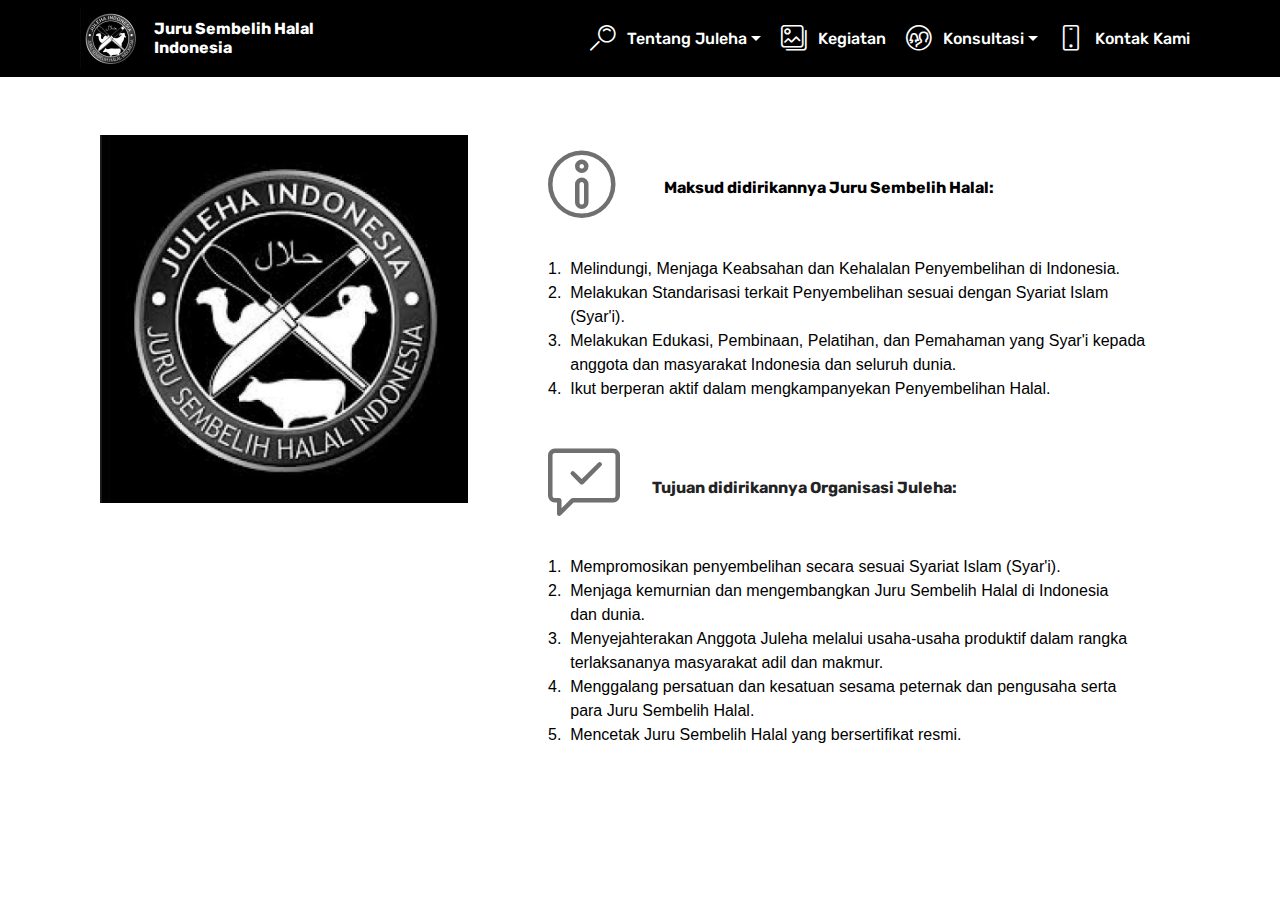
<file: Purpose.html>
<!DOCTYPE html>
<html >
<head>
  <!-- Site made with Mobirise Website Builder v4.8.4, https://mobirise.com -->
  <meta charset="UTF-8">
  <meta http-equiv="X-UA-Compatible" content="IE=edge">
  <meta name="generator" content="Mobirise v4.8.4, mobirise.com">
  <meta name="viewport" content="width=device-width, initial-scale=1, minimum-scale=1">
  <link rel="shortcut icon" href="assets/images/unnamed-122x122.jpg" type="image/x-icon">
  <meta name="description" content="Halaman Maksud dan Tujuan JULEHA">
  <title>Maksud dan Tujuan JULEHA</title>
  <link rel="stylesheet" href="assets/web/assets/mobirise-icons-bold/mobirise-icons-bold.css">
  <link rel="stylesheet" href="assets/web/assets/mobirise-icons/mobirise-icons.css">
  <link rel="stylesheet" href="assets/tether/tether.min.css">
  <link rel="stylesheet" href="assets/bootstrap/css/bootstrap.min.css">
  <link rel="stylesheet" href="assets/bootstrap/css/bootstrap-grid.min.css">
  <link rel="stylesheet" href="assets/bootstrap/css/bootstrap-reboot.min.css">
  <link rel="stylesheet" href="assets/animatecss/animate.min.css">
  <link rel="stylesheet" href="assets/dropdown/css/style.css">
  <link rel="stylesheet" href="assets/theme/css/style.css">
  <link rel="stylesheet" href="assets/mobirise/css/mbr-additional.css" type="text/css">
  
  
  
</head>
<body>
  <section class="menu cid-qTkzRZLJNu" once="menu" id="menu1-3">

    

    <nav class="navbar navbar-expand beta-menu navbar-dropdown align-items-center navbar-fixed-top navbar-toggleable-sm">
        <button class="navbar-toggler navbar-toggler-right" type="button" data-toggle="collapse" data-target="#navbarSupportedContent" aria-controls="navbarSupportedContent" aria-expanded="false" aria-label="Toggle navigation">
            <div class="hamburger">
                <span></span>
                <span></span>
                <span></span>
                <span></span>
            </div>
        </button>
        <div class="menu-logo">
            <div class="navbar-brand">
                <span class="navbar-logo">
                    <a href="index.html">
                         <img src="assets/images/unnamed-122x122.jpg" alt="Mobirise" title="" style="height: 3.8rem;">
                    </a>
                </span>
                <span class="navbar-caption-wrap"><a class="navbar-caption text-white display-4" href="index.html">Juru Sembelih Halal&nbsp;<br>Indonesia</a></span>
            </div>
        </div>
        <div class="collapse navbar-collapse" id="navbarSupportedContent">
            <ul class="navbar-nav nav-dropdown nav-right" data-app-modern-menu="true"><li class="nav-item dropdown">
                    <a class="nav-link link text-white dropdown-toggle display-4" href="https://mobirise.com" data-toggle="dropdown-submenu" aria-expanded="false"><span class="mbrib-search mbr-iconfont mbr-iconfont-btn"></span>
                        Tentang Juleha</a><div class="dropdown-menu"><a class="text-white dropdown-item display-4" href="Purpose.html">Maksud dan Tujuan</a><a class="text-white dropdown-item display-4" href="StrukturOrganisasi.html">Struktur Organisasi</a></div>
                </li><li class="nav-item"><a class="nav-link link text-white display-4" href="Kegiatan.html"><span class="mbrib-photos mbr-iconfont mbr-iconfont-btn"></span>
                        Kegiatan</a></li>
                <li class="nav-item dropdown">
                    <a class="nav-link link text-white dropdown-toggle display-4" href="https://mobirise.com" data-toggle="dropdown-submenu" aria-expanded="false"><span class="mbrib-users mbr-iconfont mbr-iconfont-btn"></span>
                        Konsultasi</a><div class="dropdown-menu"><a class="text-white dropdown-item display-4" href="https://mobirise.com">Syar'i</a><a class="text-white dropdown-item display-4" href="https://mobirise.com">Bilah</a><a class="text-white dropdown-item display-4" href="https://mobirise.com">Pengasah</a><a class="text-white dropdown-item display-4" href="https://mobirise.com">Proses Penyembelihan</a></div>
                </li><li class="nav-item"><a class="nav-link link text-white display-4" href="ContactUs.html"><span class="mbrib-mobile2 mbr-iconfont mbr-iconfont-btn"></span>
                        Kontak Kami</a></li></ul>
            
        </div>
    </nav>
</section>

<section class="engine"><a href="https://mobirise.info/p">website templates free download</a></section><section class="features11 cid-r5RO5gjtLw" id="features11-b">

    

    

    <div class="container">   
        <div class="col-md-12">
            <div class="media-container-row">
                <div class="mbr-figure" style="width: 40%;">
                    <img src="assets/images/berita-561594-800x600-juleha-800x800.jpg" alt="Mobirise" title="">
                </div>
                <div class=" align-left aside-content">
                    
                    <div class="mbr-section-text">
                        
                    </div>

                    <div class="block-content">
                        <div class="card p-3 pr-3">
                            <div class="media">
                                <div class=" align-self-center card-img pb-3">
                                    <span class="mbr-iconfont mbrib-info"></span>
                                </div>     
                                <div class="media-body">
                                    <h4 class="card-title mbr-fonts-style display-7"><p><strong>&nbsp; &nbsp; Maksud didirikannya Juru Sembelih Halal:</strong><br></p></h4>
                                </div>
                            </div>                

                            <div class="card-box">
                                <p class="block-text mbr-fonts-style display-7"></p><p>
                                   1. &nbsp;Melindungi, Menjaga Keabsahan dan Kehalalan Penyembelihan di&nbsp;Indonesia.<br>2. &nbsp;Melakukan Standarisasi terkait Penyembelihan sesuai dengan Syariat Islam&nbsp;&nbsp;&nbsp;&nbsp;&nbsp;&nbsp;&nbsp;&nbsp;<br>&nbsp; &nbsp; &nbsp;(Syar'i).<br>3. &nbsp;Melakukan Edukasi, Pembinaan, Pelatihan, dan Pemahaman yang Syar'i kepada<br>&nbsp; &nbsp; &nbsp;anggota dan masyarakat Indonesia dan seluruh dunia.<br>4. &nbsp;Ikut berperan aktif dalam mengkampanyekan Penyembelihan Halal.</p><p></p>
                            </div>
                        </div>

                        <div class="card p-3 pr-3">
                            <div class="media">
                                <div class="align-self-center card-img pb-3">
                                    <span class="mbr-iconfont mbrib-cust-feedback"></span>
                                </div>     
                                <div class="media-body">
                                    <h4 class="card-title mbr-fonts-style display-7"><strong>
                                        Tujuan didirikannya Organisasi Juleha:</strong></h4>
                                </div>
                            </div>                

                            <div class="card-box">
                                <p class="block-text mbr-fonts-style display-7"></p><p>1. &nbsp;Mempromosikan penyembelihan secara sesuai Syariat Islam (Syar'i).<br>2. &nbsp;<span style="font-size: 1rem; background-color: transparent;">Menjaga kemurnian dan mengembangkan Juru Sembelih Halal di Indonesia </span>&nbsp;&nbsp;&nbsp;&nbsp;&nbsp;<span style="font-size: 1rem; background-color: transparent;">dan</span><span style="font-size: 1rem; background-color: transparent;">&nbsp;dunia.&nbsp;<br></span><span style="font-size: 1rem; background-color: transparent;">3. </span>&nbsp;<span style="font-size: 1rem; background-color: transparent;">Menyejahterakan Anggota Juleha melalui usaha-usaha produktif dalam rangka<br>&nbsp; &nbsp; &nbsp;terlaksananya masyarakat adil dan makmur.&nbsp;<br></span><span style="font-size: 1rem; background-color: transparent;">4. &nbsp;Menggalang persatuan dan kesatuan sesama peternak dan pengusaha serta<br>&nbsp; &nbsp; &nbsp;para Juru&nbsp;</span><span style="font-size: 1rem; background-color: transparent;">Sembelih Halal.&nbsp;<br></span><span style="font-size: 1rem; background-color: transparent;">5. &nbsp;Mencetak Juru Sembelih Halal yang bersertifikat resmi.</span></p><p></p><p></p><p></p><p></p>
                            </div>
                        </div>
                    </div>
                </div>
            </div>
        </div> 
    </div>          
</section>


  <script src="assets/web/assets/jquery/jquery.min.js"></script>
  <script src="assets/tether/tether.min.js"></script>
  <script src="assets/popper/popper.min.js"></script>
  <script src="assets/bootstrap/js/bootstrap.min.js"></script>
  <script src="assets/smoothscroll/smooth-scroll.js"></script>
  <script src="assets/touchswipe/jquery.touch-swipe.min.js"></script>
  <script src="assets/viewportchecker/jquery.viewportchecker.js"></script>
  <script src="assets/dropdown/js/script.min.js"></script>
  <script src="assets/theme/js/script.js"></script>
  
  
 <div id="scrollToTop" class="scrollToTop mbr-arrow-up"><a style="text-align: center;"><i></i></a></div>
    <input name="animation" type="hidden">
  </body>
</html>
</file>
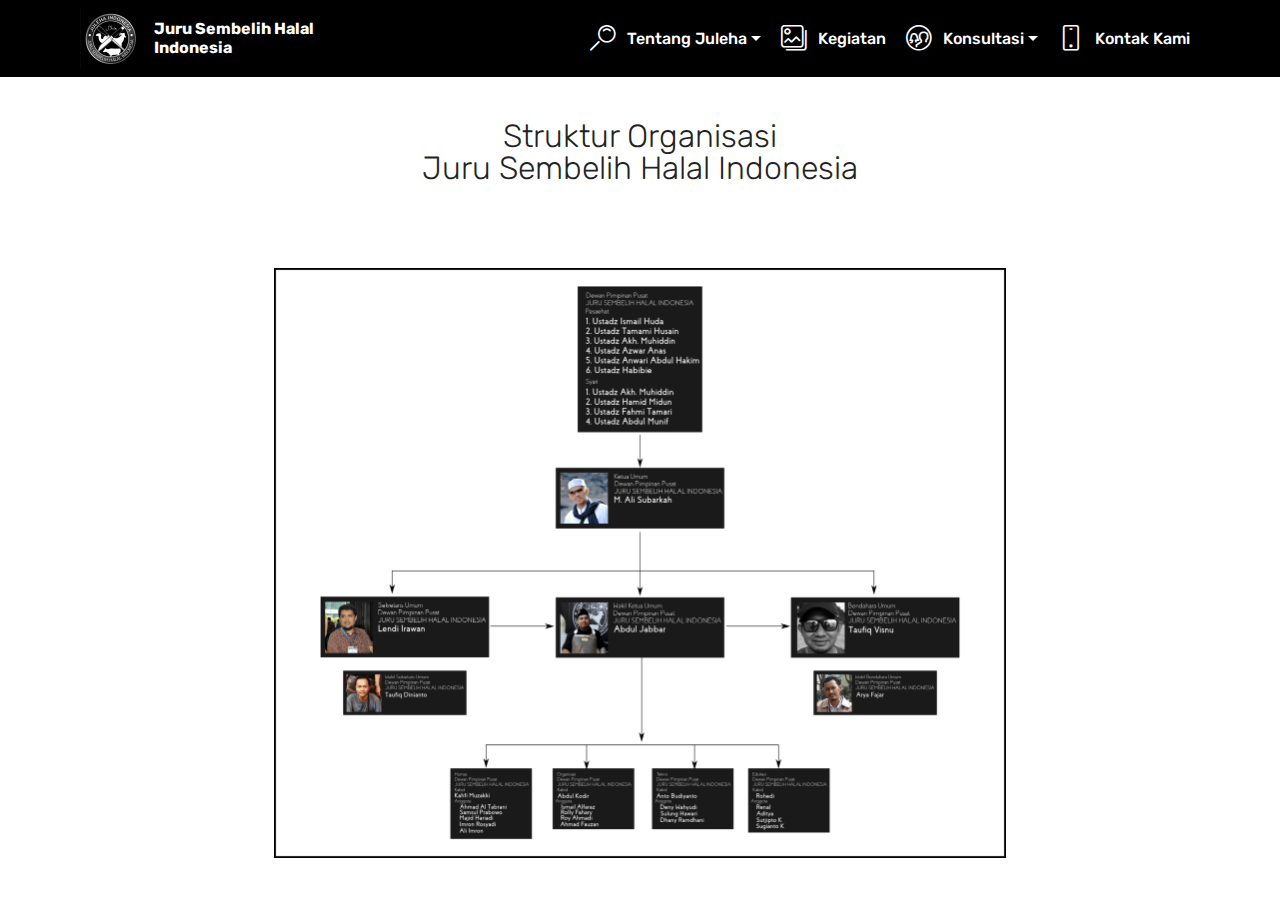
<file: StrukturOrganisasi.html>
<!DOCTYPE html>
<html >
<head>
  <!-- Site made with Mobirise Website Builder v4.8.4, https://mobirise.com -->
  <meta charset="UTF-8">
  <meta http-equiv="X-UA-Compatible" content="IE=edge">
  <meta name="generator" content="Mobirise v4.8.4, mobirise.com">
  <meta name="viewport" content="width=device-width, initial-scale=1, minimum-scale=1">
  <link rel="shortcut icon" href="assets/images/unnamed-122x122.jpg" type="image/x-icon">
  <meta name="description" content="Halaman Struktur Organisasi">
  <title>Struktur Organisasi JULEHA</title>
  <link rel="stylesheet" href="assets/web/assets/mobirise-icons-bold/mobirise-icons-bold.css">
  <link rel="stylesheet" href="assets/web/assets/mobirise-icons/mobirise-icons.css">
  <link rel="stylesheet" href="assets/tether/tether.min.css">
  <link rel="stylesheet" href="assets/bootstrap/css/bootstrap.min.css">
  <link rel="stylesheet" href="assets/bootstrap/css/bootstrap-grid.min.css">
  <link rel="stylesheet" href="assets/bootstrap/css/bootstrap-reboot.min.css">
  <link rel="stylesheet" href="assets/dropdown/css/style.css">
  <link rel="stylesheet" href="assets/animatecss/animate.min.css">
  <link rel="stylesheet" href="assets/theme/css/style.css">
  <link rel="stylesheet" href="assets/mobirise/css/mbr-additional.css" type="text/css">
  
  
  
</head>
<body>
  <section class="menu cid-qTkzRZLJNu" once="menu" id="menu1-c">

    

    <nav class="navbar navbar-expand beta-menu navbar-dropdown align-items-center navbar-fixed-top navbar-toggleable-sm">
        <button class="navbar-toggler navbar-toggler-right" type="button" data-toggle="collapse" data-target="#navbarSupportedContent" aria-controls="navbarSupportedContent" aria-expanded="false" aria-label="Toggle navigation">
            <div class="hamburger">
                <span></span>
                <span></span>
                <span></span>
                <span></span>
            </div>
        </button>
        <div class="menu-logo">
            <div class="navbar-brand">
                <span class="navbar-logo">
                    <a href="index.html">
                         <img src="assets/images/unnamed-122x122.jpg" alt="Mobirise" title="" style="height: 3.8rem;">
                    </a>
                </span>
                <span class="navbar-caption-wrap"><a class="navbar-caption text-white display-4" href="index.html">Juru Sembelih Halal&nbsp;<br>Indonesia</a></span>
            </div>
        </div>
        <div class="collapse navbar-collapse" id="navbarSupportedContent">
            <ul class="navbar-nav nav-dropdown nav-right" data-app-modern-menu="true"><li class="nav-item dropdown">
                    <a class="nav-link link text-white dropdown-toggle display-4" href="https://mobirise.com" data-toggle="dropdown-submenu" aria-expanded="false"><span class="mbrib-search mbr-iconfont mbr-iconfont-btn"></span>
                        Tentang Juleha</a><div class="dropdown-menu"><a class="text-white dropdown-item display-4" href="Purpose.html">Maksud dan Tujuan</a><a class="text-white dropdown-item display-4" href="StrukturOrganisasi.html">Struktur Organisasi</a></div>
                </li><li class="nav-item"><a class="nav-link link text-white display-4" href="Kegiatan.html"><span class="mbrib-photos mbr-iconfont mbr-iconfont-btn"></span>
                        Kegiatan</a></li>
                <li class="nav-item dropdown">
                    <a class="nav-link link text-white dropdown-toggle display-4" href="https://mobirise.com" data-toggle="dropdown-submenu" aria-expanded="false"><span class="mbrib-users mbr-iconfont mbr-iconfont-btn"></span>
                        Konsultasi</a><div class="dropdown-menu"><a class="text-white dropdown-item display-4" href="https://mobirise.com">Syar'i</a><a class="text-white dropdown-item display-4" href="https://mobirise.com">Bilah</a><a class="text-white dropdown-item display-4" href="https://mobirise.com">Pengasah</a><a class="text-white dropdown-item display-4" href="https://mobirise.com">Proses Penyembelihan</a></div>
                </li><li class="nav-item"><a class="nav-link link text-white display-4" href="ContactUs.html"><span class="mbrib-mobile2 mbr-iconfont mbr-iconfont-btn"></span>
                        Kontak Kami</a></li></ul>
            
        </div>
    </nav>
</section>

<section class="engine"><a href="https://mobirise.info/k">how to develop own website</a></section><section class="mbr-section content4 cid-r5TSIRtZHc" id="content4-z">

    

    <div class="container">
        <div class="media-container-row">
            <div class="title col-12 col-md-8">
                <h2 class="align-center pb-3 mbr-fonts-style display-2">
                    Struktur Organisasi<br>Juru Sembelih Halal Indonesia</h2>
                
                
            </div>
        </div>
    </div>
</section>

<section class="cid-r5S06KEWrH" id="image1-f">

    

    <figure class="mbr-figure container">
            <div class="image-block" style="width: 66%;">
                <img src="assets/images/str-org-1466x1181.png" width="1400" alt="Mobirise" title="">
                
            </div>
    </figure>
</section>


  <script src="assets/web/assets/jquery/jquery.min.js"></script>
  <script src="assets/tether/tether.min.js"></script>
  <script src="assets/popper/popper.min.js"></script>
  <script src="assets/bootstrap/js/bootstrap.min.js"></script>
  <script src="assets/smoothscroll/smooth-scroll.js"></script>
  <script src="assets/viewportchecker/jquery.viewportchecker.js"></script>
  <script src="assets/dropdown/js/script.min.js"></script>
  <script src="assets/touchswipe/jquery.touch-swipe.min.js"></script>
  <script src="assets/theme/js/script.js"></script>
  
  
 <div id="scrollToTop" class="scrollToTop mbr-arrow-up"><a style="text-align: center;"><i></i></a></div>
    <input name="animation" type="hidden">
  </body>
</html>
</file>
<file: assets/web/assets/mobirise-icons-bold/mobirise-icons-bold.css>
@font-face {
  font-family: 'mobirise-icons-bold';
  src:  url('mobirise-icons-bold.eot?m1l4yr');
  src:  url('mobirise-icons-bold.eot?m1l4yr#iefix') format('embedded-opentype'),
    url('mobirise-icons-bold.ttf?m1l4yr') format('truetype'),
    url('mobirise-icons-bold.woff?m1l4yr') format('woff'),
    url('mobirise-icons-bold.svg?m1l4yr#mobirise-icons-bold') format('svg');
  font-weight: normal;
  font-style: normal;
}

[class^="mbrib-"], [class*="mbrib-"] {
  /* use !important to prevent issues with browser extensions that change fonts */
  font-family: 'mobirise-icons-bold' !important;
  speak: none;
  font-style: normal;
  font-weight: normal;
  font-variant: normal;
  text-transform: none;
  line-height: 1;

  /* Better Font Rendering =========== */
  -webkit-font-smoothing: antialiased;
  -moz-osx-font-smoothing: grayscale;
}

.mbrib-add-submenu:before {
  content: "\e900";
}
.mbrib-alert:before {
  content: "\e901";
}
.mbrib-align-center:before {
  content: "\e902";
}
.mbrib-align-justify:before {
  content: "\e903";
}
.mbrib-align-left:before {
  content: "\e904";
}
.mbrib-align-right:before {
  content: "\e905";
}
.mbrib-android:before {
  content: "\e906";
}
.mbrib-apple:before {
  content: "\e907";
}
.mbrib-arrow-down:before {
  content: "\e908";
}
.mbrib-arrow-next:before {
  content: "\e909";
}
.mbrib-arrow-prev:before {
  content: "\e90a";
}
.mbrib-arrow-up:before {
  content: "\e90b";
}
.mbrib-bold:before {
  content: "\e90c";
}
.mbrib-bookmark:before {
  content: "\e90d";
}
.mbrib-bootstrap:before {
  content: "\e90e";
}
.mbrib-briefcase:before {
  content: "\e90f";
}
.mbrib-browse:before {
  content: "\e910";
}
.mbrib-bulleted-list:before {
  content: "\e911";
}
.mbrib-calendar:before {
  content: "\e912";
}
.mbrib-camera:before {
  content: "\e913";
}
.mbrib-cart-add:before {
  content: "\e914";
}
.mbrib-cart-full:before {
  content: "\e915";
}
.mbrib-cash:before {
  content: "\e916";
}
.mbrib-change-style:before {
  content: "\e917";
}
.mbrib-chat:before {
  content: "\e918";
}
.mbrib-clock:before {
  content: "\e919";
}
.mbrib-close:before {
  content: "\e91a";
}
.mbrib-cloud:before {
  content: "\e91b";
}
.mbrib-code:before {
  content: "\e91c";
}
.mbrib-contact-form:before {
  content: "\e91d";
}
.mbrib-credit-card:before {
  content: "\e91e";
}
.mbrib-cursor-click:before {
  content: "\e91f";
}
.mbrib-cust-feedback:before {
  content: "\e920";
}
.mbrib-database:before {
  content: "\e921";
}
.mbrib-delivery:before {
  content: "\e922";
}
.mbrib-desktop:before {
  content: "\e923";
}
.mbrib-devices:before {
  content: "\e924";
}
.mbrib-down:before {
  content: "\e925";
}
.mbrib-download:before {
  content: "\e926";
}
.mbrib-drag-n-drop:before {
  content: "\e927";
}
.mbrib-drag-n-drop2:before {
  content: "\e928";
}
.mbrib-edit:before {
  content: "\e929";
}
.mbrib-edit2:before {
  content: "\e92a";
}
.mbrib-error:before {
  content: "\e92b";
}
.mbrib-extension:before {
  content: "\e92c";
}
.mbrib-features:before {
  content: "\e92d";
}
.mbrib-file:before {
  content: "\e92e";
}
.mbrib-flag:before {
  content: "\e92f";
}
.mbrib-folder:before {
  content: "\e930";
}
.mbrib-gift:before {
  content: "\e931";
}
.mbrib-github:before {
  content: "\e932";
}
.mbrib-globe-2:before {
  content: "\e933";
}
.mbrib-globe:before {
  content: "\e934";
}
.mbrib-growing-chart:before {
  content: "\e935";
}
.mbrib-hearth:before {
  content: "\e936";
}
.mbrib-help:before {
  content: "\e937";
}
.mbrib-home:before {
  content: "\e938";
}
.mbrib-hot-cup:before {
  content: "\e939";
}
.mbrib-idea:before {
  content: "\e93a";
}
.mbrib-image-gallery:before {
  content: "\e93b";
}
.mbrib-image-slider:before {
  content: "\e93c";
}
.mbrib-info:before {
  content: "\e93d";
}
.mbrib-italic:before {
  content: "\e93e";
}
.mbrib-key:before {
  content: "\e93f";
}
.mbrib-laptop:before {
  content: "\e940";
}
.mbrib-layers:before {
  content: "\e941";
}
.mbrib-left-right:before {
  content: "\e942";
}
.mbrib-left:before {
  content: "\e943";
}
.mbrib-letter:before {
  content: "\e944";
}
.mbrib-like:before {
  content: "\e945";
}
.mbrib-link:before {
  content: "\e946";
}
.mbrib-lock:before {
  content: "\e947";
}
.mbrib-login:before {
  content: "\e948";
}
.mbrib-logout:before {
  content: "\e949";
}
.mbrib-magic-stick:before {
  content: "\e94a";
}
.mbrib-map-pin:before {
  content: "\e94b";
}
.mbrib-menu:before {
  content: "\e94c";
}
.mbrib-mobile:before {
  content: "\e94d";
}
.mbrib-mobile2:before {
  content: "\e94e";
}
.mbrib-mobirise:before {
  content: "\e94f";
}
.mbrib-more-horizontal:before {
  content: "\e950";
}
.mbrib-more-vertical:before {
  content: "\e951";
}
.mbrib-music:before {
  content: "\e952";
}
.mbrib-new-file:before {
  content: "\e953";
}
.mbrib-numbered-list:before {
  content: "\e954";
}
.mbrib-opened-folder:before {
  content: "\e955";
}
.mbrib-pages:before {
  content: "\e956";
}
.mbrib-paper-plane:before {
  content: "\e957";
}
.mbrib-paperclip:before {
  content: "\e958";
}
.mbrib-photo:before {
  content: "\e959";
}
.mbrib-photos:before {
  content: "\e95a";
}
.mbrib-pin:before {
  content: "\e95b";
}
.mbrib-play:before {
  content: "\e95c";
}
.mbrib-plus:before {
  content: "\e95d";
}
.mbrib-preview:before {
  content: "\e95e";
}
.mbrib-print:before {
  content: "\e95f";
}
.mbrib-protect:before {
  content: "\e960";
}
.mbrib-question:before {
  content: "\e961";
}
.mbrib-quote-left:before {
  content: "\e962";
}
.mbrib-quote-right:before {
  content: "\e963";
}
.mbrib-redo:before {
  content: "\e964";
}
.mbrib-refresh:before {
  content: "\e965";
}
.mbrib-responsive:before {
  content: "\e966";
}
.mbrib-right:before {
  content: "\e967";
}
.mbrib-rocket:before {
  content: "\e968";
}
.mbrib-sad-face:before {
  content: "\e969";
}
.mbrib-sale:before {
  content: "\e96a";
}
.mbrib-save:before {
  content: "\e96b";
}
.mbrib-search:before {
  content: "\e96c";
}
.mbrib-setting:before {
  content: "\e96d";
}
.mbrib-setting2:before {
  content: "\e96e";
}
.mbrib-setting3:before {
  content: "\e96f";
}
.mbrib-share:before {
  content: "\e970";
}
.mbrib-shopping-bag:before {
  content: "\e971";
}
.mbrib-shopping-basket:before {
  content: "\e972";
}
.mbrib-shopping-cart:before {
  content: "\e973";
}
.mbrib-sites:before {
  content: "\e974";
}
.mbrib-smile-face:before {
  content: "\e975";
}
.mbrib-speed:before {
  content: "\e976";
}
.mbrib-star:before {
  content: "\e977";
}
.mbrib-success:before {
  content: "\e978";
}
.mbrib-sun:before {
  content: "\e979";
}
.mbrib-sun2:before {
  content: "\e97a";
}
.mbrib-tablet-vertical:before {
  content: "\e97b";
}
.mbrib-tablet:before {
  content: "\e97c";
}
.mbrib-target:before {
  content: "\e97d";
}
.mbrib-timer:before {
  content: "\e97e";
}
.mbrib-to-ftp:before {
  content: "\e97f";
}
.mbrib-to-local-drive:before {
  content: "\e980";
}
.mbrib-touch-swipe:before {
  content: "\e981";
}
.mbrib-touch:before {
  content: "\e982";
}
.mbrib-trash:before {
  content: "\e983";
}
.mbrib-underline:before {
  content: "\e984";
}
.mbrib-undo:before {
  content: "\e985";
}
.mbrib-unlink:before {
  content: "\e986";
}
.mbrib-unlock:before {
  content: "\e987";
}
.mbrib-up-down:before {
  content: "\e988";
}
.mbrib-up:before {
  content: "\e989";
}
.mbrib-update:before {
  content: "\e98a";
}
.mbrib-upload:before {
  content: "\e98b";
}
.mbrib-user:before {
  content: "\e98c";
}
.mbrib-user2:before {
  content: "\e98d";
}
.mbrib-users:before {
  content: "\e98e";
}
.mbrib-video-play:before {
  content: "\e98f";
}
.mbrib-video:before {
  content: "\e990";
}
.mbrib-watch:before {
  content: "\e991";
}
.mbrib-website-theme:before {
  content: "\e992";
}
.mbrib-wifi:before {
  content: "\e993";
}
.mbrib-windows:before {
  content: "\e994";
}
.mbrib-zoom-out:before {
  content: "\e995";
}
</file>
<file: assets/web/assets/mobirise-icons/mobirise-icons.css>
@font-face {
  font-family: 'MobiriseIcons';
  src:  url('mobirise-icons.eot?spat4u');
  src:  url('mobirise-icons.eot?spat4u#iefix') format('embedded-opentype'),
    url('mobirise-icons.ttf?spat4u') format('truetype'),
    url('mobirise-icons.woff?spat4u') format('woff'),
    url('mobirise-icons.svg?spat4u#MobiriseIcons') format('svg');
  font-weight: normal;
  font-style: normal;
}

[class^="mbri-"], [class*=" mbri-"] {
  /* use !important to prevent issues with browser extensions that change fonts */
  font-family: MobiriseIcons !important;
  speak: none;
  font-style: normal;
  font-weight: normal;
  font-variant: normal;
  text-transform: none;
  line-height: 1;

  /* Better Font Rendering =========== */
  -webkit-font-smoothing: antialiased;
  -moz-osx-font-smoothing: grayscale;
}

.mbri-add-submenu:before {
  content: "\e900";
}
.mbri-alert:before {
  content: "\e901";
}
.mbri-align-center:before {
  content: "\e902";
}
.mbri-align-justify:before {
  content: "\e903";
}
.mbri-align-left:before {
  content: "\e904";
}
.mbri-align-right:before {
  content: "\e905";
}
.mbri-android:before {
  content: "\e906";
}
.mbri-apple:before {
  content: "\e907";
}
.mbri-arrow-down:before {
  content: "\e908";
}
.mbri-arrow-next:before {
  content: "\e909";
}
.mbri-arrow-prev:before {
  content: "\e90a";
}
.mbri-arrow-up:before {
  content: "\e90b";
}
.mbri-bold:before {
  content: "\e90c";
}
.mbri-bookmark:before {
  content: "\e90d";
}
.mbri-bootstrap:before {
  content: "\e90e";
}
.mbri-briefcase:before {
  content: "\e90f";
}
.mbri-browse:before {
  content: "\e910";
}
.mbri-bulleted-list:before {
  content: "\e911";
}
.mbri-calendar:before {
  content: "\e912";
}
.mbri-camera:before {
  content: "\e913";
}
.mbri-cart-add:before {
  content: "\e914";
}
.mbri-cart-full:before {
  content: "\e915";
}
.mbri-cash:before {
  content: "\e916";
}
.mbri-change-style:before {
  content: "\e917";
}
.mbri-chat:before {
  content: "\e918";
}
.mbri-clock:before {
  content: "\e919";
}
.mbri-close:before {
  content: "\e91a";
}
.mbri-cloud:before {
  content: "\e91b";
}
.mbri-code:before {
  content: "\e91c";
}
.mbri-contact-form:before {
  content: "\e91d";
}
.mbri-credit-card:before {
  content: "\e91e";
}
.mbri-cursor-click:before {
  content: "\e91f";
}
.mbri-cust-feedback:before {
  content: "\e920";
}
.mbri-database:before {
  content: "\e921";
}
.mbri-delivery:before {
  content: "\e922";
}
.mbri-desktop:before {
  content: "\e923";
}
.mbri-devices:before {
  content: "\e924";
}
.mbri-down:before {
  content: "\e925";
}
.mbri-download:before {
  content: "\e989";
}
.mbri-drag-n-drop:before {
  content: "\e927";
}
.mbri-drag-n-drop2:before {
  content: "\e928";
}
.mbri-edit:before {
  content: "\e929";
}
.mbri-edit2:before {
  content: "\e92a";
}
.mbri-error:before {
  content: "\e92b";
}
.mbri-extension:before {
  content: "\e92c";
}
.mbri-features:before {
  content: "\e92d";
}
.mbri-file:before {
  content: "\e92e";
}
.mbri-flag:before {
  content: "\e92f";
}
.mbri-folder:before {
  content: "\e930";
}
.mbri-gift:before {
  content: "\e931";
}
.mbri-github:before {
  content: "\e932";
}
.mbri-globe:before {
  content: "\e933";
}
.mbri-globe-2:before {
  content: "\e934";
}
.mbri-growing-chart:before {
  content: "\e935";
}
.mbri-hearth:before {
  content: "\e936";
}
.mbri-help:before {
  content: "\e937";
}
.mbri-home:before {
  content: "\e938";
}
.mbri-hot-cup:before {
  content: "\e939";
}
.mbri-idea:before {
  content: "\e93a";
}
.mbri-image-gallery:before {
  content: "\e93b";
}
.mbri-image-slider:before {
  content: "\e93c";
}
.mbri-info:before {
  content: "\e93d";
}
.mbri-italic:before {
  content: "\e93e";
}
.mbri-key:before {
  content: "\e93f";
}
.mbri-laptop:before {
  content: "\e940";
}
.mbri-layers:before {
  content: "\e941";
}
.mbri-left-right:before {
  content: "\e942";
}
.mbri-left:before {
  content: "\e943";
}
.mbri-letter:before {
  content: "\e944";
}
.mbri-like:before {
  content: "\e945";
}
.mbri-link:before {
  content: "\e946";
}
.mbri-lock:before {
  content: "\e947";
}
.mbri-login:before {
  content: "\e948";
}
.mbri-logout:before {
  content: "\e949";
}
.mbri-magic-stick:before {
  content: "\e94a";
}
.mbri-map-pin:before {
  content: "\e94b";
}
.mbri-menu:before {
  content: "\e94c";
}
.mbri-mobile:before {
  content: "\e94d";
}
.mbri-mobile2:before {
  content: "\e94e";
}
.mbri-mobirise:before {
  content: "\e94f";
}
.mbri-more-horizontal:before {
  content: "\e950";
}
.mbri-more-vertical:before {
  content: "\e951";
}
.mbri-music:before {
  content: "\e952";
}
.mbri-new-file:before {
  content: "\e953";
}
.mbri-numbered-list:before {
  content: "\e954";
}
.mbri-opened-folder:before {
  content: "\e955";
}
.mbri-pages:before {
  content: "\e956";
}
.mbri-paper-plane:before {
  content: "\e957";
}
.mbri-paperclip:before {
  content: "\e958";
}
.mbri-photo:before {
  content: "\e959";
}
.mbri-photos:before {
  content: "\e95a";
}
.mbri-pin:before {
  content: "\e95b";
}
.mbri-play:before {
  content: "\e95c";
}
.mbri-plus:before {
  content: "\e95d";
}
.mbri-preview:before {
  content: "\e95e";
}
.mbri-print:before {
  content: "\e95f";
}
.mbri-protect:before {
  content: "\e960";
}
.mbri-question:before {
  content: "\e961";
}
.mbri-quote-left:before {
  content: "\e962";
}
.mbri-quote-right:before {
  content: "\e963";
}
.mbri-refresh:before {
  content: "\e964";
}
.mbri-responsive:before {
  content: "\e965";
}
.mbri-right:before {
  content: "\e966";
}
.mbri-rocket:before {
  content: "\e967";
}
.mbri-sad-face:before {
  content: "\e968";
}
.mbri-sale:before {
  content: "\e969";
}
.mbri-save:before {
  content: "\e96a";
}
.mbri-search:before {
  content: "\e96b";
}
.mbri-setting:before {
  content: "\e96c";
}
.mbri-setting2:before {
  content: "\e96d";
}
.mbri-setting3:before {
  content: "\e96e";
}
.mbri-share:before {
  content: "\e96f";
}
.mbri-shopping-bag:before {
  content: "\e970";
}
.mbri-shopping-basket:before {
  content: "\e971";
}
.mbri-shopping-cart:before {
  content: "\e972";
}
.mbri-sites:before {
  content: "\e973";
}
.mbri-smile-face:before {
  content: "\e974";
}
.mbri-speed:before {
  content: "\e975";
}
.mbri-star:before {
  content: "\e976";
}
.mbri-success:before {
  content: "\e977";
}
.mbri-sun:before {
  content: "\e978";
}
.mbri-sun2:before {
  content: "\e979";
}
.mbri-tablet:before {
  content: "\e97a";
}
.mbri-tablet-vertical:before {
  content: "\e97b";
}
.mbri-target:before {
  content: "\e97c";
}
.mbri-timer:before {
  content: "\e97d";
}
.mbri-to-ftp:before {
  content: "\e97e";
}
.mbri-to-local-drive:before {
  content: "\e97f";
}
.mbri-touch-swipe:before {
  content: "\e980";
}
.mbri-touch:before {
  content: "\e981";
}
.mbri-trash:before {
  content: "\e982";
}
.mbri-underline:before {
  content: "\e983";
}
.mbri-unlink:before {
  content: "\e984";
}
.mbri-unlock:before {
  content: "\e985";
}
.mbri-up-down:before {
  content: "\e986";
}
.mbri-up:before {
  content: "\e987";
}
.mbri-update:before {
  content: "\e988";
}
.mbri-upload:before {
 content: "\e926"; 
}
.mbri-user:before {
  content: "\e98a";
}
.mbri-user2:before {
  content: "\e98b";
}
.mbri-users:before {
  content: "\e98c";
}
.mbri-video:before {
  content: "\e98d";
}
.mbri-video-play:before {
  content: "\e98e";
}
.mbri-watch:before {
  content: "\e98f";
}
.mbri-website-theme:before {
  content: "\e990";
}
.mbri-wifi:before {
  content: "\e991";
}
.mbri-windows:before {
  content: "\e992";
}
.mbri-zoom-out:before {
  content: "\e993";
}
.mbri-redo:before {
  content: "\e994";
}
.mbri-undo:before {
  content: "\e995";
}
</file>
<file: assets/dropdown/css/style.css>
.navbar-dropdown {
  left: 0;
  padding: 0;
  position: absolute;
  right: 0;
  top: 0;
  transition: all 0.45s ease;
  z-index: 1030;
  background: #282828; }
  .navbar-dropdown .navbar-logo {
    margin-right: 0.8rem;
    transition: margin 0.3s ease-in-out;
    vertical-align: middle; }
    .navbar-dropdown .navbar-logo img {
      height: 3.125rem;
      transition: all 0.3s ease-in-out; }
    .navbar-dropdown .navbar-logo.mbr-iconfont {
      font-size: 3.125rem;
      line-height: 3.125rem; }
  .navbar-dropdown .navbar-caption {
    font-weight: 700;
    white-space: normal;
    vertical-align: -4px;
    line-height: 3.125rem !important; }
    .navbar-dropdown .navbar-caption, .navbar-dropdown .navbar-caption:hover {
      color: inherit;
      text-decoration: none; }
  .navbar-dropdown .mbr-iconfont + .navbar-caption {
    vertical-align: -1px; }
  .navbar-dropdown.navbar-fixed-top {
    position: fixed; }
  .navbar-dropdown .navbar-brand span {
    vertical-align: -4px; }
  .navbar-dropdown.bg-color.transparent {
    background: none; }
  .navbar-dropdown.navbar-short .navbar-brand {
    padding: 0.625rem 0; }
    .navbar-dropdown.navbar-short .navbar-brand span {
      vertical-align: -1px; }
  .navbar-dropdown.navbar-short .navbar-caption {
    line-height: 2.375rem !important;
    vertical-align: -2px; }
  .navbar-dropdown.navbar-short .navbar-logo {
    margin-right: 0.5rem; }
    .navbar-dropdown.navbar-short .navbar-logo img {
      height: 2.375rem; }
    .navbar-dropdown.navbar-short .navbar-logo.mbr-iconfont {
      font-size: 2.375rem;
      line-height: 2.375rem; }
  .navbar-dropdown.navbar-short .mbr-table-cell {
    height: 3.625rem; }
  .navbar-dropdown .navbar-close {
    left: 0.6875rem;
    position: fixed;
    top: 0.75rem;
    z-index: 1000; }
  .navbar-dropdown .hamburger-icon {
    content: "";
    display: inline-block;
    vertical-align: middle;
    width: 16px;
    -webkit-box-shadow: 0 -6px 0 1px #282828,0 0 0 1px #282828,0 6px 0 1px #282828;
    -moz-box-shadow: 0 -6px 0 1px #282828,0 0 0 1px #282828,0 6px 0 1px #282828;
    box-shadow: 0 -6px 0 1px #282828,0 0 0 1px #282828,0 6px 0 1px #282828; }

.dropdown-menu .dropdown-toggle[data-toggle="dropdown-submenu"]::after {
  border-bottom: 0.35em solid transparent;
  border-left: 0.35em solid;
  border-right: 0;
  border-top: 0.35em solid transparent;
  margin-left: 0.3rem; }

.dropdown-menu .dropdown-item:focus {
  outline: 0; }

.nav-dropdown {
  font-size: 0.75rem;
  font-weight: 500;
  height: auto !important; }
  .nav-dropdown .nav-btn {
    padding-left: 1rem; }
  .nav-dropdown .link {
    margin: .667em 1.667em;
    font-weight: 500;
    padding: 0;
    transition: color .2s ease-in-out; }
    .nav-dropdown .link.dropdown-toggle {
      margin-right: 2.583em; }
      .nav-dropdown .link.dropdown-toggle::after {
        margin-left: .25rem;
        border-top: 0.35em solid;
        border-right: 0.35em solid transparent;
        border-left: 0.35em solid transparent;
        border-bottom: 0; }
      .nav-dropdown .link.dropdown-toggle[aria-expanded="true"] {
        margin: 0;
        padding: 0.667em 3.263em  0.667em 1.667em; }
  .nav-dropdown .link::after,
  .nav-dropdown .dropdown-item::after {
    color: inherit; }
  .nav-dropdown .btn {
    font-size: 0.75rem;
    font-weight: 700;
    letter-spacing: 0;
    margin-bottom: 0;
    padding-left: 1.25rem;
    padding-right: 1.25rem; }
  .nav-dropdown .dropdown-menu {
    border-radius: 0;
    border: 0;
    left: 0;
    margin: 0;
    padding-bottom: 1.25rem;
    padding-top: 1.25rem;
    position: relative; }
  .nav-dropdown .dropdown-submenu {
    margin-left: 0.125rem;
    top: 0; }
  .nav-dropdown .dropdown-item {
    font-weight: 500;
    line-height: 2;
    padding: 0.3846em 4.615em 0.3846em 1.5385em;
    position: relative;
    transition: color .2s ease-in-out, background-color .2s ease-in-out; }
    .nav-dropdown .dropdown-item::after {
      margin-top: -0.3077em;
      position: absolute;
      right: 1.1538em;
      top: 50%; }
    .nav-dropdown .dropdown-item:focus, .nav-dropdown .dropdown-item:hover {
      background: none; }

@media (max-width: 767px) {
  .nav-dropdown.navbar-toggleable-sm {
    bottom: 0;
    display: none;
    left: 0;
    overflow-x: hidden;
    position: fixed;
    top: 0;
    transform: translateX(-100%);
    -ms-transform: translateX(-100%);
    -webkit-transform: translateX(-100%);
    width: 18.75rem;
    z-index: 999; } }
.nav-dropdown.navbar-toggleable-xl {
  bottom: 0;
  display: none;
  left: 0;
  overflow-x: hidden;
  position: fixed;
  top: 0;
  transform: translateX(-100%);
  -ms-transform: translateX(-100%);
  -webkit-transform: translateX(-100%);
  width: 18.75rem;
  z-index: 999; }

.nav-dropdown-sm {
  display: block !important;
  overflow-x: hidden;
  overflow: auto;
  padding-top: 3.875rem; }
  .nav-dropdown-sm::after {
    content: "";
    display: block;
    height: 3rem;
    width: 100%; }
  .nav-dropdown-sm.collapse.in ~ .navbar-close {
    display: block !important; }
  .nav-dropdown-sm.collapsing, .nav-dropdown-sm.collapse.in {
    transform: translateX(0);
    -ms-transform: translateX(0);
    -webkit-transform: translateX(0);
    transition: all 0.25s ease-out;
    -webkit-transition: all 0.25s ease-out;
    background: #282828; }
  .nav-dropdown-sm.collapsing[aria-expanded="false"] {
    transform: translateX(-100%);
    -ms-transform: translateX(-100%);
    -webkit-transform: translateX(-100%); }
  .nav-dropdown-sm .nav-item {
    display: block;
    margin-left: 0 !important;
    padding-left: 0; }
  .nav-dropdown-sm .link,
  .nav-dropdown-sm .dropdown-item {
    border-top: 1px dotted rgba(255, 255, 255, 0.1);
    font-size: 0.8125rem;
    line-height: 1.6;
    margin: 0 !important;
    padding: 0.875rem 2.4rem 0.875rem 1.5625rem !important;
    position: relative;
    white-space: normal; }
    .nav-dropdown-sm .link:focus, .nav-dropdown-sm .link:hover,
    .nav-dropdown-sm .dropdown-item:focus,
    .nav-dropdown-sm .dropdown-item:hover {
      background: rgba(0, 0, 0, 0.2) !important;
      color: #c0a375; }
  .nav-dropdown-sm .nav-btn {
    position: relative;
    padding: 1.5625rem 1.5625rem 0 1.5625rem; }
    .nav-dropdown-sm .nav-btn::before {
      border-top: 1px dotted rgba(255, 255, 255, 0.1);
      content: "";
      left: 0;
      position: absolute;
      top: 0;
      width: 100%; }
    .nav-dropdown-sm .nav-btn + .nav-btn {
      padding-top: 0.625rem; }
      .nav-dropdown-sm .nav-btn + .nav-btn::before {
        display: none; }
  .nav-dropdown-sm .btn {
    padding: 0.625rem 0; }
  .nav-dropdown-sm .dropdown-toggle[data-toggle="dropdown-submenu"]::after {
    margin-left: .25rem;
    border-top: 0.35em solid;
    border-right: 0.35em solid transparent;
    border-left: 0.35em solid transparent;
    border-bottom: 0; }
  .nav-dropdown-sm .dropdown-toggle[data-toggle="dropdown-submenu"][aria-expanded="true"]::after {
    border-top: 0;
    border-right: 0.35em solid transparent;
    border-left: 0.35em solid transparent;
    border-bottom: 0.35em solid; }
  .nav-dropdown-sm .dropdown-menu {
    margin: 0;
    padding: 0;
    position: relative;
    top: 0;
    left: 0;
    width: 100%;
    border: 0;
    float: none;
    border-radius: 0;
    background: none; }
  .nav-dropdown-sm .dropdown-submenu {
    left: 100%;
    margin-left: 0.125rem;
    margin-top: -1.25rem;
    top: 0; }

.navbar-toggleable-sm .nav-dropdown .dropdown-menu {
  position: absolute; }

.navbar-toggleable-sm .nav-dropdown .dropdown-submenu {
  left: 100%;
  margin-left: 0.125rem;
  margin-top: -1.25rem;
  top: 0; }

.navbar-toggleable-sm.opened .nav-dropdown .dropdown-menu {
  position: relative; }

.navbar-toggleable-sm.opened .nav-dropdown .dropdown-submenu {
  left: 0;
  margin-left: 00rem;
  margin-top: 0rem;
  top: 0; }

.is-builder .nav-dropdown.collapsing {
  transition: none !important; }

/*# sourceMappingURL=style.css.map */
</file>
<file: assets/socicon/css/styles.css>
@charset "UTF-8";

@font-face {
  font-family: "socicon";
  src:url("../fonts/socicon.eot");
  src:url("../fonts/socicon.eot?#iefix") format("embedded-opentype"),
    url("../fonts/socicon.woff") format("woff"),
    url("../fonts/socicon.ttf") format("truetype"),
    url("../fonts/socicon.svg#socicon") format("svg");
  font-weight: normal;
  font-style: normal;

}

[data-icon]:before {
  font-family: "socicon" !important;
  content: attr(data-icon);
  font-style: normal !important;
  font-weight: normal !important;
  font-variant: normal !important;
  text-transform: none !important;
  speak: none;
  line-height: 1;
  -webkit-font-smoothing: antialiased;
  -moz-osx-font-smoothing: grayscale;
}

[class^="socicon-"]:before,
[class*=" socicon-"]:before {
  font-family: "socicon" !important;
  font-style: normal !important;
  font-weight: normal !important;
  font-variant: normal !important;
  text-transform: none !important;
  speak: none;
  line-height: 1;
  -webkit-font-smoothing: antialiased;
  -moz-osx-font-smoothing: grayscale;
}

.socicon-modelmayhem:before {
  content: "\e000";
}
.socicon-mixcloud:before {
  content: "\e001";
}
.socicon-drupal:before {
  content: "\e002";
}
.socicon-swarm:before {
  content: "\e003";
}
.socicon-istock:before {
  content: "\e004";
}
.socicon-yammer:before {
  content: "\e005";
}
.socicon-ello:before {
  content: "\e006";
}
.socicon-stackoverflow:before {
  content: "\e007";
}
.socicon-persona:before {
  content: "\e008";
}
.socicon-triplej:before {
  content: "\e009";
}
.socicon-houzz:before {
  content: "\e00a";
}
.socicon-rss:before {
  content: "\e00b";
}
.socicon-paypal:before {
  content: "\e00c";
}
.socicon-odnoklassniki:before {
  content: "\e00d";
}
.socicon-airbnb:before {
  content: "\e00e";
}
.socicon-periscope:before {
  content: "\e00f";
}
.socicon-outlook:before {
  content: "\e010";
}
.socicon-coderwall:before {
  content: "\e011";
}
.socicon-tripadvisor:before {
  content: "\e012";
}
.socicon-appnet:before {
  content: "\e013";
}
.socicon-goodreads:before {
  content: "\e014";
}
.socicon-tripit:before {
  content: "\e015";
}
.socicon-lanyrd:before {
  content: "\e016";
}
.socicon-slideshare:before {
  content: "\e017";
}
.socicon-buffer:before {
  content: "\e018";
}
.socicon-disqus:before {
  content: "\e019";
}
.socicon-vkontakte:before {
  content: "\e01a";
}
.socicon-whatsapp:before {
  content: "\e01b";
}
.socicon-patreon:before {
  content: "\e01c";
}
.socicon-storehouse:before {
  content: "\e01d";
}
.socicon-pocket:before {
  content: "\e01e";
}
.socicon-mail:before {
  content: "\e01f";
}
.socicon-blogger:before {
  content: "\e020";
}
.socicon-technorati:before {
  content: "\e021";
}
.socicon-reddit:before {
  content: "\e022";
}
.socicon-dribbble:before {
  content: "\e023";
}
.socicon-stumbleupon:before {
  content: "\e024";
}
.socicon-digg:before {
  content: "\e025";
}
.socicon-envato:before {
  content: "\e026";
}
.socicon-behance:before {
  content: "\e027";
}
.socicon-delicious:before {
  content: "\e028";
}
.socicon-deviantart:before {
  content: "\e029";
}
.socicon-forrst:before {
  content: "\e02a";
}
.socicon-play:before {
  content: "\e02b";
}
.socicon-zerply:before {
  content: "\e02c";
}
.socicon-wikipedia:before {
  content: "\e02d";
}
.socicon-apple:before {
  content: "\e02e";
}
.socicon-flattr:before {
  content: "\e02f";
}
.socicon-github:before {
  content: "\e030";
}
.socicon-renren:before {
  content: "\e031";
}
.socicon-friendfeed:before {
  content: "\e032";
}
.socicon-newsvine:before {
  content: "\e033";
}
.socicon-identica:before {
  content: "\e034";
}
.socicon-bebo:before {
  content: "\e035";
}
.socicon-zynga:before {
  content: "\e036";
}
.socicon-steam:before {
  content: "\e037";
}
.socicon-xbox:before {
  content: "\e038";
}
.socicon-windows:before {
  content: "\e039";
}
.socicon-qq:before {
  content: "\e03a";
}
.socicon-douban:before {
  content: "\e03b";
}
.socicon-meetup:before {
  content: "\e03c";
}
.socicon-playstation:before {
  content: "\e03d";
}
.socicon-android:before {
  content: "\e03e";
}
.socicon-snapchat:before {
  content: "\e03f";
}
.socicon-twitter:before {
  content: "\e040";
}
.socicon-facebook:before {
  content: "\e041";
}
.socicon-googleplus:before {
  content: "\e042";
}
.socicon-pinterest:before {
  content: "\e043";
}
.socicon-foursquare:before {
  content: "\e044";
}
.socicon-yahoo:before {
  content: "\e045";
}
.socicon-skype:before {
  content: "\e046";
}
.socicon-yelp:before {
  content: "\e047";
}
.socicon-feedburner:before {
  content: "\e048";
}
.socicon-linkedin:before {
  content: "\e049";
}
.socicon-viadeo:before {
  content: "\e04a";
}
.socicon-xing:before {
  content: "\e04b";
}
.socicon-myspace:before {
  content: "\e04c";
}
.socicon-soundcloud:before {
  content: "\e04d";
}
.socicon-spotify:before {
  content: "\e04e";
}
.socicon-grooveshark:before {
  content: "\e04f";
}
.socicon-lastfm:before {
  content: "\e050";
}
.socicon-youtube:before {
  content: "\e051";
}
.socicon-vimeo:before {
  content: "\e052";
}
.socicon-dailymotion:before {
  content: "\e053";
}
.socicon-vine:before {
  content: "\e054";
}
.socicon-flickr:before {
  content: "\e055";
}
.socicon-500px:before {
  content: "\e056";
}
.socicon-wordpress:before {
  content: "\e058";
}
.socicon-tumblr:before {
  content: "\e059";
}
.socicon-twitch:before {
  content: "\e05a";
}
.socicon-8tracks:before {
  content: "\e05b";
}
.socicon-amazon:before {
  content: "\e05c";
}
.socicon-icq:before {
  content: "\e05d";
}
.socicon-smugmug:before {
  content: "\e05e";
}
.socicon-ravelry:before {
  content: "\e05f";
}
.socicon-weibo:before {
  content: "\e060";
}
.socicon-baidu:before {
  content: "\e061";
}
.socicon-angellist:before {
  content: "\e062";
}
.socicon-ebay:before {
  content: "\e063";
}
.socicon-imdb:before {
  content: "\e064";
}
.socicon-stayfriends:before {
  content: "\e065";
}
.socicon-residentadvisor:before {
  content: "\e066";
}
.socicon-google:before {
  content: "\e067";
}
.socicon-yandex:before {
  content: "\e068";
}
.socicon-sharethis:before {
  content: "\e069";
}
.socicon-bandcamp:before {
  content: "\e06a";
}
.socicon-itunes:before {
  content: "\e06b";
}
.socicon-deezer:before {
  content: "\e06c";
}
.socicon-telegram:before {
  content: "\e06e";
}
.socicon-openid:before {
  content: "\e06f";
}
.socicon-amplement:before {
  content: "\e070";
}
.socicon-viber:before {
  content: "\e071";
}
.socicon-zomato:before {
  content: "\e072";
}
.socicon-draugiem:before {
  content: "\e074";
}
.socicon-endomodo:before {
  content: "\e075";
}
.socicon-filmweb:before {
  content: "\e076";
}
.socicon-stackexchange:before {
  content: "\e077";
}
.socicon-wykop:before {
  content: "\e078";
}
.socicon-teamspeak:before {
  content: "\e079";
}
.socicon-teamviewer:before {
  content: "\e07a";
}
.socicon-ventrilo:before {
  content: "\e07b";
}
.socicon-younow:before {
  content: "\e07c";
}
.socicon-raidcall:before {
  content: "\e07d";
}
.socicon-mumble:before {
  content: "\e07e";
}
.socicon-medium:before {
  content: "\e06d";
}
.socicon-bebee:before {
  content: "\e07f";
}
.socicon-hitbox:before {
  content: "\e080";
}
.socicon-reverbnation:before {
  content: "\e081";
}
.socicon-formulr:before {
  content: "\e082";
}
.socicon-instagram:before {
  content: "\e057";
}
.socicon-battlenet:before {
  content: "\e083";
}
.socicon-chrome:before {
  content: "\e084";
}
.socicon-discord:before {
  content: "\e086";
}
.socicon-issuu:before {
  content: "\e087";
}
.socicon-macos:before {
  content: "\e088";
}
.socicon-firefox:before {
  content: "\e089";
}
.socicon-opera:before {
  content: "\e08d";
}
.socicon-keybase:before {
  content: "\e090";
}
.socicon-alliance:before {
  content: "\e091";
}
.socicon-livejournal:before {
  content: "\e092";
}
.socicon-googlephotos:before {
  content: "\e093";
}
.socicon-horde:before {
  content: "\e094";
}
.socicon-etsy:before {
  content: "\e095";
}
.socicon-zapier:before {
  content: "\e096";
}
.socicon-google-scholar:before {
  content: "\e097";
}
.socicon-researchgate:before {
  content: "\e098";
}
.socicon-wechat:before {
  content: "\e099";
}
.socicon-strava:before {
  content: "\e09a";
}
.socicon-line:before {
  content: "\e09b";
}
.socicon-lyft:before {
  content: "\e09c";
}
.socicon-uber:before {
  content: "\e09d";
}
.socicon-songkick:before {
  content: "\e09e";
}
.socicon-viewbug:before {
  content: "\e09f";
}
.socicon-googlegroups:before {
  content: "\e0a0";
}
.socicon-quora:before {
  content: "\e073";
}
.socicon-diablo:before {
  content: "\e085";
}
.socicon-blizzard:before {
  content: "\e0a1";
}
.socicon-hearthstone:before {
  content: "\e08b";
}
.socicon-heroes:before {
  content: "\e08a";
}
.socicon-overwatch:before {
  content: "\e08c";
}
.socicon-warcraft:before {
  content: "\e08e";
}
.socicon-starcraft:before {
  content: "\e08f";
}
.socicon-beam:before {
  content: "\e0a2";
}
.socicon-curse:before {
  content: "\e0a3";
}
.socicon-player:before {
  content: "\e0a4";
}
.socicon-streamjar:before {
  content: "\e0a5";
}
.socicon-nintendo:before {
  content: "\e0a6";
}
.socicon-hellocoton:before {
  content: "\e0a7";
}
</file>
<file: assets/theme/css/style.css>
/*!
 * Mobirise v4 theme (https://mobirise.com/)
 * Copyright 2017 Mobirise
 */section{background-color:#eeeeee}section,.container,.container-fluid{position:relative;word-wrap:break-word}a.mbr-iconfont:hover{text-decoration:none}.article .lead p,.article .lead ul,.article .lead ol,.article .lead pre,.article .lead blockquote{margin-bottom:0}a{font-style:normal;font-weight:400;cursor:pointer}a,a:hover{text-decoration:none}figure{margin-bottom:0}body{color:#232323}h1,h2,h3,h4,h5,h6,.h1,.h2,.h3,.h4,.h5,.h6,.display-1,.display-2,.display-3,.display-4{line-height:1;word-break:break-word;word-wrap:break-word}b,strong{font-weight:bold}blockquote{padding:10px 0 10px 20px;position:relative;border-left:2px solid;border-color:#ff3366}input:-webkit-autofill,input:-webkit-autofill:hover,input:-webkit-autofill:focus,input:-webkit-autofill:active{transition-delay:9999s;transition-property:background-color, color}textarea[type="hidden"]{display:none}body{position:relative}section{background-position:50% 50%;background-repeat:no-repeat;background-size:cover}section .mbr-background-video,section .mbr-background-video-preview{position:absolute;bottom:0;left:0;right:0;top:0}.hidden{visibility:hidden}.mbr-z-index20{z-index:20}/*! Base colors */.mbr-white{color:#ffffff}.mbr-black{color:#000000}.mbr-bg-white{background-color:#ffffff}.mbr-bg-black{background-color:#000000}/*! Text-aligns */.align-left{text-align:left}.align-center{text-align:center}.align-right{text-align:right}@media (max-width: 767px){.align-left,.align-center,.align-right,.mbr-section-btn,.mbr-section-title{text-align:center}}/*! Font-weight  */.mbr-light{font-weight:300}.mbr-regular{font-weight:400}.mbr-semibold{font-weight:500}.mbr-bold{font-weight:700}/*! Media  */.media-size-item{-webkit-flex:1 1 auto;-moz-flex:1 1 auto;-ms-flex:1 1 auto;-o-flex:1 1 auto;flex:1 1 auto}.media-content{-webkit-flex-basis:100%;flex-basis:100%}.media-container-row{display:-ms-flexbox;display:-webkit-flex;display:flex;-webkit-flex-direction:row;-ms-flex-direction:row;flex-direction:row;-webkit-flex-wrap:wrap;-ms-flex-wrap:wrap;flex-wrap:wrap;-webkit-justify-content:center;-ms-flex-pack:center;justify-content:center;-webkit-align-content:center;-ms-flex-line-pack:center;align-content:center;-webkit-align-items:start;-ms-flex-align:start;align-items:start}.media-container-row .media-size-item{width:400px}.media-container-column{display:-ms-flexbox;display:-webkit-flex;display:flex;-webkit-flex-direction:column;-ms-flex-direction:column;flex-direction:column;-webkit-flex-wrap:wrap;-ms-flex-wrap:wrap;flex-wrap:wrap;-webkit-justify-content:center;-ms-flex-pack:center;justify-content:center;-webkit-align-content:center;-ms-flex-line-pack:center;align-content:center;-webkit-align-items:stretch;-ms-flex-align:stretch;align-items:stretch}.media-container-column>*{width:100%}@media (min-width: 992px){.media-container-row{-webkit-flex-wrap:nowrap;-ms-flex-wrap:nowrap;flex-wrap:nowrap}}figure{overflow:hidden}figure[mbr-media-size]{transition:width 0.1s}.mbr-figure img,.mbr-figure iframe{display:block;width:100%}.card{background-color:transparent;border:none}.card-img{text-align:center;flex-shrink:0;-webkit-flex-shrink:0}.media{max-width:100%;margin:0 auto}.mbr-figure{-ms-flex-item-align:center;-ms-grid-row-align:center;-webkit-align-self:center;align-self:center}.media-container>div{max-width:100%}.mbr-figure img,.card-img img{width:100%}@media (max-width: 991px){.media-size-item{width:auto !important}.media{width:auto}.mbr-figure{width:100% !important}}/*! Buttons */.mbr-section-btn{margin-left:-.25rem;margin-right:-.25rem;font-size:0}nav .mbr-section-btn{margin-left:0rem;margin-right:0rem}/*! Btn icon margin */.btn .mbr-iconfont,.btn.btn-sm .mbr-iconfont{cursor:pointer;margin-right:0.5rem}.btn.btn-md .mbr-iconfont,.btn.btn-md .mbr-iconfont{margin-right:0.8rem}.mbr-regular{font-weight:400}.mbr-semibold{font-weight:500}.mbr-bold{font-weight:700}[type="submit"]{-webkit-appearance:none}/*! Full-screen */.mbr-fullscreen .mbr-overlay{min-height:100vh}.mbr-fullscreen{display:flex;display:-webkit-flex;display:-moz-flex;display:-ms-flex;display:-o-flex;align-items:center;-webkit-align-items:center;min-height:100vh;padding-top:3rem;padding-bottom:3rem}/*! Map */.map{height:25rem;position:relative}.map iframe{width:100%;height:100%}.form-asterisk{font-family:initial;position:absolute;top:-2px;font-weight:normal}/*! Scroll to top arrow */.mbr-arrow-up{bottom:25px;right:90px;position:fixed;text-align:right;z-index:5000;color:#ffffff;font-size:32px;transform:rotate(180deg);-webkit-transform:rotate(180deg)}.mbr-arrow-up a{background:rgba(0,0,0,0.2);border-radius:3px;color:#fff;display:inline-block;height:60px;width:60px;outline-style:none !important;position:relative;text-decoration:none;transition:all .3s ease-in-out;cursor:pointer;text-align:center}.mbr-arrow-up a:hover{background-color:rgba(0,0,0,0.4)}.mbr-arrow-up a i{line-height:60px}.mbr-arrow-up-icon{display:block;color:#fff}.mbr-arrow-up-icon::before{content:"\203a";display:inline-block;font-family:serif;font-size:32px;line-height:1;font-style:normal;position:relative;top:6px;left:-4px;-webkit-transform:rotate(-90deg);transform:rotate(-90deg)}/*! Arrow Down */.mbr-arrow{position:absolute;bottom:45px;left:50%;width:60px;height:60px;cursor:pointer;background-color:rgba(80,80,80,0.5);border-radius:50%;-webkit-transform:translateX(-50%);transform:translateX(-50%)}.mbr-arrow>a{display:inline-block;text-decoration:none;outline-style:none;-webkit-animation:arrowdown 1.7s ease-in-out infinite;animation:arrowdown 1.7s ease-in-out infinite}.mbr-arrow>a>i{position:absolute;top:-2px;left:15px;font-size:2rem}@keyframes arrowdown{0%{transform:translateY(0px);-webkit-transform:translateY(0px)}50%{transform:translateY(-5px);-webkit-transform:translateY(-5px)}100%{transform:translateY(0px);-webkit-transform:translateY(0px)}}@-webkit-keyframes arrowdown{0%{transform:translateY(0px);-webkit-transform:translateY(0px)}50%{transform:translateY(-5px);-webkit-transform:translateY(-5px)}100%{transform:translateY(0px);-webkit-transform:translateY(0px)}}@media (max-width: 500px){.mbr-arrow-up{left:50%;right:auto;transform:translateX(-50%) rotate(180deg);-webkit-transform:translateX(-50%) rotate(180deg)}}@keyframes gradient-animation{from{background-position:0% 100%;animation-timing-function:ease-in-out}to{background-position:100% 0%;animation-timing-function:ease-in-out}}@-webkit-keyframes gradient-animation{from{background-position:0% 100%;animation-timing-function:ease-in-out}to{background-position:100% 0%;animation-timing-function:ease-in-out}}.bg-gradient{background-size:200% 200%;animation:gradient-animation 5s infinite alternate;-webkit-animation:gradient-animation 5s infinite alternate}.menu .navbar-brand{display:-webkit-flex}.menu .navbar-brand span{display:flex;display:-webkit-flex}.menu .navbar-brand .navbar-caption-wrap{display:-webkit-flex}.menu .navbar-brand .navbar-logo img{display:-webkit-flex}@media (min-width: 768px) and (max-width: 991px){.menu .navbar-toggleable-sm .navbar-nav{display:-webkit-box;display:-webkit-flex;display:-ms-flexbox}}@media (min-width: 992px){.menu .navbar-nav.nav-dropdown{display:-webkit-flex}.menu .navbar-toggleable-sm .navbar-collapse{display:-webkit-flex !important}}.navbar{display:-webkit-flex;-webkit-flex-wrap:wrap;-webkit-align-items:center;-webkit-justify-content:space-between}.navbar-collapse{-webkit-flex-basis:100%;-webkit-flex-grow:1;-webkit-align-items:center}.nav-dropdown .link{padding:.667em 1.667em !important;margin:0 !important}.nav{display:-webkit-flex;-webkit-flex-wrap:wrap}.row{display:-webkit-flex;-webkit-flex-wrap:wrap}.justify-content-center{-webkit-justify-content:center}.form-inline{display:-webkit-flex;-webkit-flex-flow:row wrap;-webkit-align-items:center}.card-wrapper{flex:1;-webkit-flex:1}.carousel-control{display:-webkit-flex;-webkit-align-items:center;-webkit-justify-content:center}.carousel-controls{display:-webkit-flex}.media{display:-webkit-flex}
/*# sourceMappingURL=style.css.map */
.engine {
	position: absolute;
	text-indent: -2400px;
	text-align: center;
	padding: 0;
	top: 0;
	left: -2400px;
}
</file>
<file: assets/gallery/style.css>
/*-------

   Gallery

-------*/
.mbr-gallery .mbr-gallery-item {
  position: relative;
  display: inline-block;
  width: 25%;
  cursor: pointer; }

@media (max-width: 768px) {
  .mbr-gallery .mbr-gallery-item {
    width: 50%; } }
@media (max-width: 400px) {
  .mbr-gallery .mbr-gallery-item {
    width: 100%; } }
.mbr-gallery .icon-focus,
.mbr-gallery .icon-video {
  position: absolute;
  top: calc(50% - 32px);
  left: calc(50% - 24px);
  font-family: 'MobiriseIcons' !important;
  font-size: 3rem !important;
  color: #fff;
  opacity: 0;
  transition: .2s opacity ease-in-out;
  z-index: 5; }

.mbr-gallery .icon-focus::before {
  content: '\e96b'; }

.mbr-gallery .icon-video::before {
  content: '\e95c'; }

.mbr-gallery .mbr-gallery-item > div:hover .icon-focus,
.mbr-gallery .mbr-gallery-item > div:hover .icon-video {
  opacity: 1; }

.mbr-gallery .mbr-gallery-item img {
  width: 100%;
  opacity: 1;
  -webkit-transition: .2s opacity ease-in-out;
  transition: .2s opacity ease-in-out; }

.mbr-gallery .mbr-gallery-item > div:hover img {
  opacity: 1; }

.mbr-gallery .mbr-gallery-item > div {
  background: #fff;
  display: block;
  outline: none;
  position: relative; }

.mbr-gallery .mbr-gallery-item .icon {
  -webkit-transform: translateX(-50%) translateY(-50%);
  -webkit-transition: .2s opacity ease-in-out;
  color: #000;
  font-size: 30px;
  height: 69px;
  left: 50%;
  opacity: 0;
  position: absolute;
  top: 50%;
  transform: translateX(-50%) translateY(-50%);
  transition: .2s opacity ease-in-out;
  width: 69px; }

.mbr-gallery .mbr-gallery-item .icon::after,
.mbr-gallery .mbr-gallery-item .icon::before {
  content: '';
  display: block;
  position: absolute;
  height: 69px;
  width: 1px;
  margin-left: 34.5px;
  background-color: #fff; }

.mbr-gallery .mbr-gallery-item .icon::after {
  width: 69px;
  height: 1px;
  margin-left: 0;
  margin-top: 34.5px; }

.mbr-gallery .mbr-gallery-item > div:hover .icon {
  opacity: 1; }

.mbr-gallery .mbr-gallery-item > div:hover::before {
  opacity: .9; }

.mbr-gallery .mbr-gallery-item > div:hover .mbr-gallery-title {
  background: transparent !important; }

/* remove spacing */
.mbr-gallery .mbr-gallery-row.no-gutter {
  margin: 0; }

.mbr-gallery .mbr-gallery-row.no-gutter .mbr-gallery-item {
  padding: 0; }

/* container */
.mbr-gallery .container.mbr-gallery-layout-default {
  padding: 93px 0; }

/* fix horizontal scrollbar */
.mbr-gallery .mbr-gallery-layout-article,
.mbr-gallery .mbr-gallery-layout-default {
  overflow: hidden; }

/* lightbox */
.mbr-gallery .modal {
  position: fixed;
  overflow: hidden;
  padding-right: 0 !important; }

.mbr-gallery .modal-content {
  border-radius: 0;
  border: none;
  background: transparent; }

.mbr-gallery .modal-body {
  padding: 0; }

.mbr-gallery .modal-body img {
  width: 100%; }

.mbr-gallery .modal .close {
  position: fixed;
  background: #1b1b1b;
  opacity: .5;
  font-size: 35px;
  font-weight: 300;
  width: 70px;
  height: 70px;
  border-radius: 50%;
  color: #fff;
  top: 2.5rem;
  right: 2.5rem;
  line-height: 70px;
  border: none;
  text-align: center;
  text-shadow: none;
  z-index: 5;
  -webkit-transition: opacity .3s ease;
  -moz-transition: opacity .3s ease;
  -o-transition: opacity .3s ease;
  transition: opacity .3s ease;
  font-family: 'MobiriseIcons'; }
  .mbr-gallery .modal .close::before {
    content: '\e91a'; }

.mbr-gallery .modal .close:hover {
  opacity: 1;
  background: #000;
  color: #fff; }

.mbr-gallery .modal-dialog {
  max-width: 100% !important; }

.mbr-gallery .modal.in .modal-dialog {
  margin: 0 auto; }

/* modal back color opacity */
.modal-backdrop.in {
  opacity: .8;
  filter: alpha(opacity=80); }

@media (max-width: 768px) {
  .mbr-gallery .carousel-control,
  .mbr-gallery .carousel-indicators,
  .mbr-gallery .modal .close {
    position: fixed; } }
/* fix fade in effect */
.mbr-gallery .modal.fade .modal-dialog {
  -webkit-transition: margin-top .3s ease-out;
  -moz-transition: margin-top .3s ease-out;
  -o-transition: margin-top .3s ease-out;
  transition: margin-top .3s ease-out; }

.mbr-gallery .modal.fade .modal-dialog,
.mbr-gallery .modal.in .modal-dialog {
  -webkit-transform: none;
  -ms-transform: none;
  -o-transform: none;
  transform: none; }

/*-------

   Slider

-------*/
.mbr-slider .carousel-inner > .active,
.mbr-slider .carousel-inner > .next,
.mbr-slider .carousel-inner > .prev {
  display: table; }

.mbr-slider .carousel-control {
  position: absolute;
  width: 70px;
  height: 70px;
  top: 50%;
  margin-top: -35px;
  line-height: 70px;
  border-radius: 50%;
  font-size: 35px;
  border: 0;
  opacity: .5;
  text-shadow: none;
  z-index: 5;
  color: #fff;
  -webkit-transition: all .2s ease-in-out 0s;
  -o-transition: all .2s ease-in-out 0s;
  transition: all .2s ease-in-out 0s; }

.mbr-gallery .mbr-slider .carousel-control {
  position: fixed; }

@media (max-width: 991px) {
  .mbr-gallery .mbr-slider .carousel-control {
    bottom: 2.5rem;
    margin-top: 0;
    top: auto;
    z-index: 17; } }
.mbr-gallery .mbr-slider .carousel-inner > .active {
  display: block; }

.mbr-slider .carousel-control.left {
  left: 0;
  margin-left: 2.5rem; }

.mbr-slider .carousel-control.right {
  right: 0;
  margin-right: 2.5rem; }

.mbr-slider .carousel-control .icon-next,
.mbr-slider .carousel-control .icon-prev {
  margin-top: -18px;
  font-size: 40px;
  line-height: 27px; }

.mbr-slider .carousel-control:hover {
  background: #1b1b1b;
  color: #fff;
  opacity: 1; }

.mbr-slider .carousel-indicators {
  position: absolute;
  bottom: 0;
  margin-bottom: 1.5rem !important; }

@media (max-width: 543px) {
  .mbr-slider .carousel-indicators {
    display: none; } }
.carousel-indicators .active,
.carousel-indicators li {
  width: 15px;
  height: 15px;
  margin: 3px;
  background: #1b1b1b;
  border: 0;
  opacity: .5; }

.carousel-indicators .active {
  border: 4px solid #1b1b1b;
  background: #fff; }

.carousel-indicators li {
  max-width: 15px;
  max-height: 15px;
  margin: 3px;
  background: #1b1b1b;
  border: 0;
  border-radius: 50%;
  opacity: .5; }

.carousel-indicators li.active {
  border: 4px solid #1b1b1b;
  background: #fff; }

.container .carousel-indicators {
  margin-bottom: 3px; }

.mbr-gallery .mbr-slider .carousel-indicators {
  position: fixed;
  margin-bottom: 2.5rem !important; }

@media (max-width: 991px) {
  .mbr-gallery .mbr-slider .carousel-indicators {
    margin-bottom: 3.625rem !important;
    padding-left: 2.5rem;
    padding-right: 2.5rem; } }
.mbr-slider .carousel-indicators .active,
.mbr-slider .carousel-indicators li {
  width: 20px;
  height: 20px;
  margin: 3px;
  background: #1b1b1b;
  border: 0;
  opacity: .5; }

.mbr-slider .carousel-indicators .active {
  border: 4px solid #1b1b1b;
  background: #fff; }

@media (max-width: 767px) {
  .mbr-slider .carousel-control {
    top: auto;
    bottom: 20px; }

  .mbr-slider > .container .carousel-control {
    margin-bottom: 0; } }
/* boxed slider */
.mbr-slider > .boxed-slider {
  position: relative;
  padding: 93px 0; }

.mbr-slider > .boxed-slider > div {
  position: relative; }

.mbr-slider > .container img {
  width: 100%; }

.mbr-slider > .container img + .row {
  position: absolute;
  top: 50%;
  left: 0;
  right: 0;
  -webkit-transform: translateY(-50%);
  -moz-transform: translateY(-50%);
  transform: translateY(-50%);
  z-index: 2; }

.mbr-slider .mbr-section {
  padding: 0;
  background-attachment: scroll; }

.mbr-slider .mbr-table-cell {
  padding: 0; }

.mbr-slider > .container .carousel-indicators {
  margin-bottom: 3px; }

/* article slider */
.mbr-slider > .article-slider .mbr-section,
.mbr-slider > .article-slider .mbr-section .mbr-table-cell {
  padding-top: 0;
  padding-bottom: 0; }

.modal-backdrop.show {
  opacity: .7; }

.video-container .mbr-background-video iframe {
  width: 100%;
  height: 100%; }

.mbr-gallery-item__hided {
  position: absolute !important;
  left: 0 !important;
  width: 0 !important;
  height: 0;
  padding: 0 !important; }

.mbr-gallery-item__hided img {
  display: none !important; }

.mbr-gallery-item__hided span {
  display: none !important; }

.mbr-gallery-filter {
  padding-top: 30px;
  padding-bottom: 30px;
  text-align: center; }
  .mbr-gallery-filter li {
    display: inline-block;
    padding: 5px 0;
    transition: all .3s ease-out; }
    .mbr-gallery-filter li .btn {
      cursor: pointer; }
  .mbr-gallery-filter.gallery-filter__bg li {
    color: #fff; }
  .mbr-gallery-filter.gallery-filter__bg .active {
    color: #000;
    background-color: #fff; }
  .mbr-gallery-filter ul {
    display: inline-block;
    width: 100%;
    padding-left: 0;
    margin-bottom: 0;
    list-style: none; }

.mbr-gallery-item > div {
  position: relative; }

.mbr-gallery-item--p1 {
  padding: 0.5rem; }

.mbr-gallery-item--p2 {
  padding: 1rem; }

.mbr-gallery-item--p3 {
  padding: 1.5rem; }

.mbr-gallery-item--p4 {
  padding: 2rem; }

.mbr-gallery-item--p5 {
  padding: 2.5rem; }

.mbr-gallery-item--p6 {
  padding: 3rem; }

.mbr-gallery .mbr-gallery-item--p4 {
  width: 33.333%; }

.mbr-gallery .mbr-gallery-item--p6, .mbr-gallery .mbr-gallery-item--p5 {
  width: 50%; }

@media (max-width: 992px) {
  .mbr-gallery-item--p1 {
    padding: 0.5rem; }

  .mbr-gallery-item--p2 {
    padding: 0.8rem; }

  .mbr-gallery-item--p3 {
    padding: 1rem; }

  .mbr-gallery-item--p4 {
    padding: 1.5rem; }

  .mbr-gallery-item--p5 {
    padding: 1.8rem; }

  .mbr-gallery-item--p6 {
    padding: 2rem; }

  .mbr-gallery .mbr-gallery-item--p2,
  .mbr-gallery .mbr-gallery-item--p3 {
    width: 50%; }

  .mbr-gallery .mbr-gallery-item--p6,
  .mbr-gallery .mbr-gallery-item--p5,
  .mbr-gallery .mbr-gallery-item--p4 {
    width: 100%; } }
@media (max-width: 400px) {
  .mbr-gallery .mbr-gallery-item--p3,
  .mbr-gallery .mbr-gallery-item--p2,
  .mbr-gallery .mbr-gallery-item--p1 {
    width: 100%; } }

/*# sourceMappingURL=style.css.map */
</file>
<file: assets/mobirise/css/mbr-additional.css>
@import url(https://fonts.googleapis.com/css?family=Rubik:300,300i,400,400i,500,500i,700,700i,900,900i);





body {
  font-style: normal;
  line-height: 1.5;
}
.mbr-section-title {
  font-style: normal;
  line-height: 1.2;
}
.mbr-section-subtitle {
  line-height: 1.3;
}
.mbr-text {
  font-style: normal;
  line-height: 1.6;
}
.display-1 {
  font-family: 'Rubik', sans-serif;
  font-size: 3.6rem;
}
.display-1 > .mbr-iconfont {
  font-size: 5.76rem;
}
.display-2 {
  font-family: 'Rubik', sans-serif;
  font-size: 2rem;
}
.display-2 > .mbr-iconfont {
  font-size: 3.2rem;
}
.display-4 {
  font-family: 'Rubik', sans-serif;
  font-size: 1rem;
}
.display-4 > .mbr-iconfont {
  font-size: 1.6rem;
}
.display-5 {
  font-family: 'Rubik', sans-serif;
  font-size: 1.4rem;
}
.display-5 > .mbr-iconfont {
  font-size: 2.24rem;
}
.display-7 {
  font-family: 'Rubik', sans-serif;
  font-size: 1rem;
}
.display-7 > .mbr-iconfont {
  font-size: 1.6rem;
}
/* ---- Fluid typography for mobile devices ---- */
/* 1.4 - font scale ratio ( bootstrap == 1.42857 ) */
/* 100vw - current viewport width */
/* (48 - 20)  48 == 48rem == 768px, 20 == 20rem == 320px(minimal supported viewport) */
/* 0.65 - min scale variable, may vary */
@media (max-width: 768px) {
  .display-1 {
    font-size: 2.88rem;
    font-size: calc( 1.91rem + (3.6 - 1.91) * ((100vw - 20rem) / (48 - 20)));
    line-height: calc( 1.4 * (1.91rem + (3.6 - 1.91) * ((100vw - 20rem) / (48 - 20))));
  }
  .display-2 {
    font-size: 1.6rem;
    font-size: calc( 1.35rem + (2 - 1.35) * ((100vw - 20rem) / (48 - 20)));
    line-height: calc( 1.4 * (1.35rem + (2 - 1.35) * ((100vw - 20rem) / (48 - 20))));
  }
  .display-4 {
    font-size: 0.8rem;
    font-size: calc( 1rem + (1 - 1) * ((100vw - 20rem) / (48 - 20)));
    line-height: calc( 1.4 * (1rem + (1 - 1) * ((100vw - 20rem) / (48 - 20))));
  }
  .display-5 {
    font-size: 1.12rem;
    font-size: calc( 1.14rem + (1.4 - 1.14) * ((100vw - 20rem) / (48 - 20)));
    line-height: calc( 1.4 * (1.14rem + (1.4 - 1.14) * ((100vw - 20rem) / (48 - 20))));
  }
}
/* Buttons */
.btn {
  font-weight: 500;
  border-width: 2px;
  font-style: normal;
  letter-spacing: 1px;
  margin: .4rem .8rem;
  white-space: normal;
  -webkit-transition: all 0.3s ease-in-out;
  -moz-transition: all 0.3s ease-in-out;
  transition: all 0.3s ease-in-out;
  display: inline-flex;
  align-items: center;
  justify-content: center;
  word-break: break-word;
  -webkit-align-items: center;
  -webkit-justify-content: center;
  display: -webkit-inline-flex;
  padding: 1rem 3rem;
  border-radius: 3px;
}
.btn-sm {
  font-weight: 500;
  letter-spacing: 1px;
  -webkit-transition: all 0.3s ease-in-out;
  -moz-transition: all 0.3s ease-in-out;
  transition: all 0.3s ease-in-out;
  padding: 0.6rem 1.5rem;
  border-radius: 3px;
}
.btn-md {
  font-weight: 500;
  letter-spacing: 1px;
  margin: .4rem .8rem !important;
  -webkit-transition: all 0.3s ease-in-out;
  -moz-transition: all 0.3s ease-in-out;
  transition: all 0.3s ease-in-out;
  padding: 1rem 3rem;
  border-radius: 3px;
}
.btn-lg {
  font-weight: 500;
  letter-spacing: 1px;
  margin: .4rem .8rem !important;
  -webkit-transition: all 0.3s ease-in-out;
  -moz-transition: all 0.3s ease-in-out;
  transition: all 0.3s ease-in-out;
  padding: 1.2rem 3.2rem;
  border-radius: 3px;
}
.bg-primary {
  background-color: #149dcc !important;
}
.bg-success {
  background-color: #f7ed4a !important;
}
.bg-info {
  background-color: #82786e !important;
}
.bg-warning {
  background-color: #879a9f !important;
}
.bg-danger {
  background-color: #b1a374 !important;
}
.btn-primary,
.btn-primary:active {
  background-color: #149dcc !important;
  border-color: #149dcc !important;
  color: #ffffff !important;
}
.btn-primary:hover,
.btn-primary:focus,
.btn-primary.focus,
.btn-primary.active {
  color: #ffffff !important;
  background-color: #0d6786 !important;
  border-color: #0d6786 !important;
}
.btn-primary.disabled,
.btn-primary:disabled {
  color: #ffffff !important;
  background-color: #0d6786 !important;
  border-color: #0d6786 !important;
}
.btn-secondary,
.btn-secondary:active {
  background-color: #cc2952 !important;
  border-color: #cc2952 !important;
  color: #ffffff !important;
}
.btn-secondary:hover,
.btn-secondary:focus,
.btn-secondary.focus,
.btn-secondary.active {
  color: #ffffff !important;
  background-color: #8c1c38 !important;
  border-color: #8c1c38 !important;
}
.btn-secondary.disabled,
.btn-secondary:disabled {
  color: #ffffff !important;
  background-color: #8c1c38 !important;
  border-color: #8c1c38 !important;
}
.btn-info,
.btn-info:active {
  background-color: #82786e !important;
  border-color: #82786e !important;
  color: #ffffff !important;
}
.btn-info:hover,
.btn-info:focus,
.btn-info.focus,
.btn-info.active {
  color: #ffffff !important;
  background-color: #59524b !important;
  border-color: #59524b !important;
}
.btn-info.disabled,
.btn-info:disabled {
  color: #ffffff !important;
  background-color: #59524b !important;
  border-color: #59524b !important;
}
.btn-success,
.btn-success:active {
  background-color: #f7ed4a !important;
  border-color: #f7ed4a !important;
  color: #3f3c03 !important;
}
.btn-success:hover,
.btn-success:focus,
.btn-success.focus,
.btn-success.active {
  color: #3f3c03 !important;
  background-color: #eadd0a !important;
  border-color: #eadd0a !important;
}
.btn-success.disabled,
.btn-success:disabled {
  color: #3f3c03 !important;
  background-color: #eadd0a !important;
  border-color: #eadd0a !important;
}
.btn-warning,
.btn-warning:active {
  background-color: #879a9f !important;
  border-color: #879a9f !important;
  color: #ffffff !important;
}
.btn-warning:hover,
.btn-warning:focus,
.btn-warning.focus,
.btn-warning.active {
  color: #ffffff !important;
  background-color: #617479 !important;
  border-color: #617479 !important;
}
.btn-warning.disabled,
.btn-warning:disabled {
  color: #ffffff !important;
  background-color: #617479 !important;
  border-color: #617479 !important;
}
.btn-danger,
.btn-danger:active {
  background-color: #b1a374 !important;
  border-color: #b1a374 !important;
  color: #ffffff !important;
}
.btn-danger:hover,
.btn-danger:focus,
.btn-danger.focus,
.btn-danger.active {
  color: #ffffff !important;
  background-color: #8b7d4e !important;
  border-color: #8b7d4e !important;
}
.btn-danger.disabled,
.btn-danger:disabled {
  color: #ffffff !important;
  background-color: #8b7d4e !important;
  border-color: #8b7d4e !important;
}
.btn-white {
  color: #333333 !important;
}
.btn-white,
.btn-white:active {
  background-color: #ffffff !important;
  border-color: #ffffff !important;
  color: #808080 !important;
}
.btn-white:hover,
.btn-white:focus,
.btn-white.focus,
.btn-white.active {
  color: #808080 !important;
  background-color: #d9d9d9 !important;
  border-color: #d9d9d9 !important;
}
.btn-white.disabled,
.btn-white:disabled {
  color: #808080 !important;
  background-color: #d9d9d9 !important;
  border-color: #d9d9d9 !important;
}
.btn-black,
.btn-black:active {
  background-color: #333333 !important;
  border-color: #333333 !important;
  color: #ffffff !important;
}
.btn-black:hover,
.btn-black:focus,
.btn-black.focus,
.btn-black.active {
  color: #ffffff !important;
  background-color: #0d0d0d !important;
  border-color: #0d0d0d !important;
}
.btn-black.disabled,
.btn-black:disabled {
  color: #ffffff !important;
  background-color: #0d0d0d !important;
  border-color: #0d0d0d !important;
}
.btn-primary-outline,
.btn-primary-outline:active {
  background: none;
  border-color: #0b566f;
  color: #0b566f;
}
.btn-primary-outline:hover,
.btn-primary-outline:focus,
.btn-primary-outline.focus,
.btn-primary-outline.active {
  color: #ffffff;
  background-color: #149dcc;
  border-color: #149dcc;
}
.btn-primary-outline.disabled,
.btn-primary-outline:disabled {
  color: #ffffff !important;
  background-color: #149dcc !important;
  border-color: #149dcc !important;
}
.btn-secondary-outline,
.btn-secondary-outline:active {
  background: none;
  border-color: #771830;
  color: #771830;
}
.btn-secondary-outline:hover,
.btn-secondary-outline:focus,
.btn-secondary-outline.focus,
.btn-secondary-outline.active {
  color: #ffffff;
  background-color: #cc2952;
  border-color: #cc2952;
}
.btn-secondary-outline.disabled,
.btn-secondary-outline:disabled {
  color: #ffffff !important;
  background-color: #cc2952 !important;
  border-color: #cc2952 !important;
}
.btn-info-outline,
.btn-info-outline:active {
  background: none;
  border-color: #4b453f;
  color: #4b453f;
}
.btn-info-outline:hover,
.btn-info-outline:focus,
.btn-info-outline.focus,
.btn-info-outline.active {
  color: #ffffff;
  background-color: #82786e;
  border-color: #82786e;
}
.btn-info-outline.disabled,
.btn-info-outline:disabled {
  color: #ffffff !important;
  background-color: #82786e !important;
  border-color: #82786e !important;
}
.btn-success-outline,
.btn-success-outline:active {
  background: none;
  border-color: #d2c609;
  color: #d2c609;
}
.btn-success-outline:hover,
.btn-success-outline:focus,
.btn-success-outline.focus,
.btn-success-outline.active {
  color: #3f3c03;
  background-color: #f7ed4a;
  border-color: #f7ed4a;
}
.btn-success-outline.disabled,
.btn-success-outline:disabled {
  color: #3f3c03 !important;
  background-color: #f7ed4a !important;
  border-color: #f7ed4a !important;
}
.btn-warning-outline,
.btn-warning-outline:active {
  background: none;
  border-color: #55666b;
  color: #55666b;
}
.btn-warning-outline:hover,
.btn-warning-outline:focus,
.btn-warning-outline.focus,
.btn-warning-outline.active {
  color: #ffffff;
  background-color: #879a9f;
  border-color: #879a9f;
}
.btn-warning-outline.disabled,
.btn-warning-outline:disabled {
  color: #ffffff !important;
  background-color: #879a9f !important;
  border-color: #879a9f !important;
}
.btn-danger-outline,
.btn-danger-outline:active {
  background: none;
  border-color: #7a6e45;
  color: #7a6e45;
}
.btn-danger-outline:hover,
.btn-danger-outline:focus,
.btn-danger-outline.focus,
.btn-danger-outline.active {
  color: #ffffff;
  background-color: #b1a374;
  border-color: #b1a374;
}
.btn-danger-outline.disabled,
.btn-danger-outline:disabled {
  color: #ffffff !important;
  background-color: #b1a374 !important;
  border-color: #b1a374 !important;
}
.btn-black-outline,
.btn-black-outline:active {
  background: none;
  border-color: #000000;
  color: #000000;
}
.btn-black-outline:hover,
.btn-black-outline:focus,
.btn-black-outline.focus,
.btn-black-outline.active {
  color: #ffffff;
  background-color: #333333;
  border-color: #333333;
}
.btn-black-outline.disabled,
.btn-black-outline:disabled {
  color: #ffffff !important;
  background-color: #333333 !important;
  border-color: #333333 !important;
}
.btn-white-outline,
.btn-white-outline:active,
.btn-white-outline.active {
  background: none;
  border-color: #ffffff;
  color: #ffffff;
}
.btn-white-outline:hover,
.btn-white-outline:focus,
.btn-white-outline.focus {
  color: #333333;
  background-color: #ffffff;
  border-color: #ffffff;
}
.text-primary {
  color: #149dcc !important;
}
.text-secondary {
  color: #cc2952 !important;
}
.text-success {
  color: #f7ed4a !important;
}
.text-info {
  color: #82786e !important;
}
.text-warning {
  color: #879a9f !important;
}
.text-danger {
  color: #b1a374 !important;
}
.text-white {
  color: #ffffff !important;
}
.text-black {
  color: #000000 !important;
}
a.text-primary:hover,
a.text-primary:focus {
  color: #0b566f !important;
}
a.text-secondary:hover,
a.text-secondary:focus {
  color: #771830 !important;
}
a.text-success:hover,
a.text-success:focus {
  color: #d2c609 !important;
}
a.text-info:hover,
a.text-info:focus {
  color: #4b453f !important;
}
a.text-warning:hover,
a.text-warning:focus {
  color: #55666b !important;
}
a.text-danger:hover,
a.text-danger:focus {
  color: #7a6e45 !important;
}
a.text-white:hover,
a.text-white:focus {
  color: #b3b3b3 !important;
}
a.text-black:hover,
a.text-black:focus {
  color: #4d4d4d !important;
}
.alert-success {
  background-color: #70c770;
}
.alert-info {
  background-color: #82786e;
}
.alert-warning {
  background-color: #879a9f;
}
.alert-danger {
  background-color: #b1a374;
}
.mbr-section-btn a.btn:not(.btn-form) {
  border-radius: 100px;
}
.mbr-section-btn a.btn:not(.btn-form):hover,
.mbr-section-btn a.btn:not(.btn-form):focus {
  box-shadow: none !important;
}
.mbr-section-btn a.btn:not(.btn-form):hover,
.mbr-section-btn a.btn:not(.btn-form):focus {
  box-shadow: 0 10px 40px 0 rgba(0, 0, 0, 0.2) !important;
  -webkit-box-shadow: 0 10px 40px 0 rgba(0, 0, 0, 0.2) !important;
}
.mbr-gallery-filter li a {
  border-radius: 100px !important;
}
.mbr-gallery-filter li.active .btn {
  background-color: #149dcc;
  border-color: #149dcc;
  color: #ffffff;
}
.mbr-gallery-filter li.active .btn:focus {
  box-shadow: none;
}
.nav-tabs .nav-link {
  border-radius: 100px !important;
}
.btn-form {
  border-radius: 0;
}
.btn-form:hover {
  cursor: pointer;
}
a,
a:hover {
  color: #149dcc;
}
.mbr-plan-header.bg-primary .mbr-plan-subtitle,
.mbr-plan-header.bg-primary .mbr-plan-price-desc {
  color: #b4e6f8;
}
.mbr-plan-header.bg-success .mbr-plan-subtitle,
.mbr-plan-header.bg-success .mbr-plan-price-desc {
  color: #ffffff;
}
.mbr-plan-header.bg-info .mbr-plan-subtitle,
.mbr-plan-header.bg-info .mbr-plan-price-desc {
  color: #beb8b2;
}
.mbr-plan-header.bg-warning .mbr-plan-subtitle,
.mbr-plan-header.bg-warning .mbr-plan-price-desc {
  color: #ced6d8;
}
.mbr-plan-header.bg-danger .mbr-plan-subtitle,
.mbr-plan-header.bg-danger .mbr-plan-price-desc {
  color: #dfd9c6;
}
/* Scroll to top button*/
#scrollToTop a {
  border-radius: 100px;
}
#scrollToTop a i:before {
  content: '';
  position: absolute;
  height: 40%;
  top: 25%;
  background: #fff;
  width: 2px;
  left: calc(50% - 1px);
}
#scrollToTop a i:after {
  content: '';
  position: absolute;
  display: block;
  border-top: 2px solid #fff;
  border-right: 2px solid #fff;
  width: 40%;
  height: 40%;
  left: 30%;
  bottom: 30%;
  transform: rotate(135deg);
  -webkit-transform: rotate(135deg);
}
/* Others*/
.note-check a[data-value=Rubik] {
  font-style: normal;
}
.mbr-arrow a {
  color: #ffffff;
}
@media (max-width: 767px) {
  .mbr-arrow {
    display: none;
  }
}
.form-control-label {
  position: relative;
  cursor: pointer;
  margin-bottom: .357em;
  padding: 0;
}
.alert {
  color: #ffffff;
  border-radius: 0;
  border: 0;
  font-size: .875rem;
  line-height: 1.5;
  margin-bottom: 1.875rem;
  padding: 1.25rem;
  position: relative;
}
.alert.alert-form::after {
  background-color: inherit;
  bottom: -7px;
  content: "";
  display: block;
  height: 14px;
  left: 50%;
  margin-left: -7px;
  position: absolute;
  transform: rotate(45deg);
  width: 14px;
  -webkit-transform: rotate(45deg);
}
.form-control {
  background-color: #f5f5f5;
  box-shadow: none;
  color: #565656;
  font-family: 'Rubik', sans-serif;
  font-size: 1rem;
  line-height: 1.43;
  min-height: 3.5em;
  padding: 1.07em .5em;
}
.form-control > .mbr-iconfont {
  font-size: 1.6rem;
}
.form-control,
.form-control:focus {
  border: 1px solid #e8e8e8;
}
.form-active .form-control:invalid {
  border-color: red;
}
.mbr-overlay {
  background-color: #000;
  bottom: 0;
  left: 0;
  opacity: .5;
  position: absolute;
  right: 0;
  top: 0;
  z-index: 0;
}
blockquote {
  font-style: italic;
  padding: 10px 0 10px 20px;
  font-size: 1.09rem;
  position: relative;
  border-color: #149dcc;
  border-width: 3px;
}
ul,
ol,
pre,
blockquote {
  margin-bottom: 2.3125rem;
}
pre {
  background: #f4f4f4;
  padding: 10px 24px;
  white-space: pre-wrap;
}
.inactive {
  -webkit-user-select: none;
  -moz-user-select: none;
  -ms-user-select: none;
  user-select: none;
  pointer-events: none;
  -webkit-user-drag: none;
  user-drag: none;
}
.mbr-section__comments .row {
  justify-content: center;
  -webkit-justify-content: center;
}
/* Forms */
.mbr-form .btn {
  margin: .4rem 0;
}
.mbr-form .input-group-btn a.btn {
  border-radius: 100px !important;
}
.mbr-form .input-group-btn a.btn:hover {
  box-shadow: 0 10px 40px 0 rgba(0, 0, 0, 0.2);
}
.mbr-form .input-group-btn button[type="submit"] {
  border-radius: 100px !important;
  padding: 1rem 3rem;
}
.mbr-form .input-group-btn button[type="submit"]:hover {
  box-shadow: 0 10px 40px 0 rgba(0, 0, 0, 0.2);
}
.form2 .form-control {
  border-top-left-radius: 100px;
  border-bottom-left-radius: 100px;
}
.form2 .input-group-btn a.btn {
  border-top-left-radius: 0 !important;
  border-bottom-left-radius: 0 !important;
}
.form2 .input-group-btn button[type="submit"] {
  border-top-left-radius: 0 !important;
  border-bottom-left-radius: 0 !important;
}
.form3 input[type="email"] {
  border-radius: 100px !important;
}
@media (max-width: 349px) {
  .form2 input[type="email"] {
    border-radius: 100px !important;
  }
  .form2 .input-group-btn a.btn {
    border-radius: 100px !important;
  }
  .form2 .input-group-btn button[type="submit"] {
    border-radius: 100px !important;
  }
}
@media (max-width: 767px) {
  .btn {
    font-size: .75rem !important;
  }
  .btn .mbr-iconfont {
    font-size: 1rem !important;
  }
}
/* Social block */
.btn-social {
  font-size: 20px;
  border-radius: 50%;
  padding: 0;
  width: 44px;
  height: 44px;
  line-height: 44px;
  text-align: center;
  position: relative;
  border: 2px solid #c0a375;
  border-color: #149dcc;
  color: #232323;
  cursor: pointer;
}
.btn-social i {
  top: 0;
  line-height: 44px;
  width: 44px;
}
.btn-social:hover {
  color: #fff;
  background: #149dcc;
}
.btn-social + .btn {
  margin-left: .1rem;
}
/* Footer */
.mbr-footer-content li::before,
.mbr-footer .mbr-contacts li::before {
  background: #149dcc;
}
.mbr-footer-content li a:hover,
.mbr-footer .mbr-contacts li a:hover {
  color: #149dcc;
}
.footer3 input[type="email"],
.footer4 input[type="email"] {
  border-radius: 100px !important;
}
.footer3 .input-group-btn a.btn,
.footer4 .input-group-btn a.btn {
  border-radius: 100px !important;
}
.footer3 .input-group-btn button[type="submit"],
.footer4 .input-group-btn button[type="submit"] {
  border-radius: 100px !important;
}
/* Headers*/
.header13 .form-inline input[type="email"],
.header14 .form-inline input[type="email"] {
  border-radius: 100px;
}
.header13 .form-inline input[type="text"],
.header14 .form-inline input[type="text"] {
  border-radius: 100px;
}
.header13 .form-inline input[type="tel"],
.header14 .form-inline input[type="tel"] {
  border-radius: 100px;
}
.header13 .form-inline a.btn,
.header14 .form-inline a.btn {
  border-radius: 100px;
}
.header13 .form-inline button,
.header14 .form-inline button {
  border-radius: 100px !important;
}
.offset-1 {
  margin-left: 8.33333%;
}
.offset-2 {
  margin-left: 16.66667%;
}
.offset-3 {
  margin-left: 25%;
}
.offset-4 {
  margin-left: 33.33333%;
}
.offset-5 {
  margin-left: 41.66667%;
}
.offset-6 {
  margin-left: 50%;
}
.offset-7 {
  margin-left: 58.33333%;
}
.offset-8 {
  margin-left: 66.66667%;
}
.offset-9 {
  margin-left: 75%;
}
.offset-10 {
  margin-left: 83.33333%;
}
.offset-11 {
  margin-left: 91.66667%;
}
@media (min-width: 576px) {
  .offset-sm-0 {
    margin-left: 0%;
  }
  .offset-sm-1 {
    margin-left: 8.33333%;
  }
  .offset-sm-2 {
    margin-left: 16.66667%;
  }
  .offset-sm-3 {
    margin-left: 25%;
  }
  .offset-sm-4 {
    margin-left: 33.33333%;
  }
  .offset-sm-5 {
    margin-left: 41.66667%;
  }
  .offset-sm-6 {
    margin-left: 50%;
  }
  .offset-sm-7 {
    margin-left: 58.33333%;
  }
  .offset-sm-8 {
    margin-left: 66.66667%;
  }
  .offset-sm-9 {
    margin-left: 75%;
  }
  .offset-sm-10 {
    margin-left: 83.33333%;
  }
  .offset-sm-11 {
    margin-left: 91.66667%;
  }
}
@media (min-width: 768px) {
  .offset-md-0 {
    margin-left: 0%;
  }
  .offset-md-1 {
    margin-left: 8.33333%;
  }
  .offset-md-2 {
    margin-left: 16.66667%;
  }
  .offset-md-3 {
    margin-left: 25%;
  }
  .offset-md-4 {
    margin-left: 33.33333%;
  }
  .offset-md-5 {
    margin-left: 41.66667%;
  }
  .offset-md-6 {
    margin-left: 50%;
  }
  .offset-md-7 {
    margin-left: 58.33333%;
  }
  .offset-md-8 {
    margin-left: 66.66667%;
  }
  .offset-md-9 {
    margin-left: 75%;
  }
  .offset-md-10 {
    margin-left: 83.33333%;
  }
  .offset-md-11 {
    margin-left: 91.66667%;
  }
}
@media (min-width: 992px) {
  .offset-lg-0 {
    margin-left: 0%;
  }
  .offset-lg-1 {
    margin-left: 8.33333%;
  }
  .offset-lg-2 {
    margin-left: 16.66667%;
  }
  .offset-lg-3 {
    margin-left: 25%;
  }
  .offset-lg-4 {
    margin-left: 33.33333%;
  }
  .offset-lg-5 {
    margin-left: 41.66667%;
  }
  .offset-lg-6 {
    margin-left: 50%;
  }
  .offset-lg-7 {
    margin-left: 58.33333%;
  }
  .offset-lg-8 {
    margin-left: 66.66667%;
  }
  .offset-lg-9 {
    margin-left: 75%;
  }
  .offset-lg-10 {
    margin-left: 83.33333%;
  }
  .offset-lg-11 {
    margin-left: 91.66667%;
  }
}
@media (min-width: 1200px) {
  .offset-xl-0 {
    margin-left: 0%;
  }
  .offset-xl-1 {
    margin-left: 8.33333%;
  }
  .offset-xl-2 {
    margin-left: 16.66667%;
  }
  .offset-xl-3 {
    margin-left: 25%;
  }
  .offset-xl-4 {
    margin-left: 33.33333%;
  }
  .offset-xl-5 {
    margin-left: 41.66667%;
  }
  .offset-xl-6 {
    margin-left: 50%;
  }
  .offset-xl-7 {
    margin-left: 58.33333%;
  }
  .offset-xl-8 {
    margin-left: 66.66667%;
  }
  .offset-xl-9 {
    margin-left: 75%;
  }
  .offset-xl-10 {
    margin-left: 83.33333%;
  }
  .offset-xl-11 {
    margin-left: 91.66667%;
  }
}
.navbar-toggler {
  -webkit-align-self: flex-start;
  -ms-flex-item-align: start;
  align-self: flex-start;
  padding: 0.25rem 0.75rem;
  font-size: 1.25rem;
  line-height: 1;
  background: transparent;
  border: 1px solid transparent;
  -webkit-border-radius: 0.25rem;
  border-radius: 0.25rem;
}
.navbar-toggler:focus,
.navbar-toggler:hover {
  text-decoration: none;
}
.navbar-toggler-icon {
  display: inline-block;
  width: 1.5em;
  height: 1.5em;
  vertical-align: middle;
  content: "";
  background: no-repeat center center;
  -webkit-background-size: 100% 100%;
  -o-background-size: 100% 100%;
  background-size: 100% 100%;
}
.navbar-toggler-left {
  position: absolute;
  left: 1rem;
}
.navbar-toggler-right {
  position: absolute;
  right: 1rem;
}
@media (max-width: 575px) {
  .navbar-toggleable .navbar-nav .dropdown-menu {
    position: static;
    float: none;
  }
  .navbar-toggleable > .container {
    padding-right: 0;
    padding-left: 0;
  }
}
@media (min-width: 576px) {
  .navbar-toggleable {
    -webkit-box-orient: horizontal;
    -webkit-box-direction: normal;
    -webkit-flex-direction: row;
    -ms-flex-direction: row;
    flex-direction: row;
    -webkit-flex-wrap: nowrap;
    -ms-flex-wrap: nowrap;
    flex-wrap: nowrap;
    -webkit-box-align: center;
    -webkit-align-items: center;
    -ms-flex-align: center;
    align-items: center;
  }
  .navbar-toggleable .navbar-nav {
    -webkit-box-orient: horizontal;
    -webkit-box-direction: normal;
    -webkit-flex-direction: row;
    -ms-flex-direction: row;
    flex-direction: row;
  }
  .navbar-toggleable .navbar-nav .nav-link {
    padding-right: .5rem;
    padding-left: .5rem;
  }
  .navbar-toggleable > .container {
    display: -webkit-box;
    display: -webkit-flex;
    display: -ms-flexbox;
    display: flex;
    -webkit-flex-wrap: nowrap;
    -ms-flex-wrap: nowrap;
    flex-wrap: nowrap;
    -webkit-box-align: center;
    -webkit-align-items: center;
    -ms-flex-align: center;
    align-items: center;
  }
  .navbar-toggleable .navbar-collapse {
    display: -webkit-box !important;
    display: -webkit-flex !important;
    display: -ms-flexbox !important;
    display: flex !important;
    width: 100%;
  }
  .navbar-toggleable .navbar-toggler {
    display: none;
  }
}
@media (max-width: 767px) {
  .navbar-toggleable-sm .navbar-nav .dropdown-menu {
    position: static;
    float: none;
  }
  .navbar-toggleable-sm > .container {
    padding-right: 0;
    padding-left: 0;
  }
}
@media (min-width: 768px) {
  .navbar-toggleable-sm {
    -webkit-box-orient: horizontal;
    -webkit-box-direction: normal;
    -webkit-flex-direction: row;
    -ms-flex-direction: row;
    flex-direction: row;
    -webkit-flex-wrap: nowrap;
    -ms-flex-wrap: nowrap;
    flex-wrap: nowrap;
    -webkit-box-align: center;
    -webkit-align-items: center;
    -ms-flex-align: center;
    align-items: center;
  }
  .navbar-toggleable-sm .navbar-nav {
    -webkit-box-orient: horizontal;
    -webkit-box-direction: normal;
    -webkit-flex-direction: row;
    -ms-flex-direction: row;
    flex-direction: row;
  }
  .navbar-toggleable-sm .navbar-nav .nav-link {
    padding-right: .5rem;
    padding-left: .5rem;
  }
  .navbar-toggleable-sm > .container {
    display: -webkit-box;
    display: -webkit-flex;
    display: -ms-flexbox;
    display: flex;
    -webkit-flex-wrap: nowrap;
    -ms-flex-wrap: nowrap;
    flex-wrap: nowrap;
    -webkit-box-align: center;
    -webkit-align-items: center;
    -ms-flex-align: center;
    align-items: center;
  }
  .navbar-toggleable-sm .navbar-collapse {
    display: none;
    width: 100%;
  }
  .navbar-toggleable-sm .navbar-toggler {
    display: none;
  }
}
@media (max-width: 991px) {
  .navbar-toggleable-md .navbar-nav .dropdown-menu {
    position: static;
    float: none;
  }
  .navbar-toggleable-md > .container {
    padding-right: 0;
    padding-left: 0;
  }
}
@media (min-width: 992px) {
  .navbar-toggleable-md {
    -webkit-box-orient: horizontal;
    -webkit-box-direction: normal;
    -webkit-flex-direction: row;
    -ms-flex-direction: row;
    flex-direction: row;
    -webkit-flex-wrap: nowrap;
    -ms-flex-wrap: nowrap;
    flex-wrap: nowrap;
    -webkit-box-align: center;
    -webkit-align-items: center;
    -ms-flex-align: center;
    align-items: center;
  }
  .navbar-toggleable-md .navbar-nav {
    -webkit-box-orient: horizontal;
    -webkit-box-direction: normal;
    -webkit-flex-direction: row;
    -ms-flex-direction: row;
    flex-direction: row;
  }
  .navbar-toggleable-md .navbar-nav .nav-link {
    padding-right: .5rem;
    padding-left: .5rem;
  }
  .navbar-toggleable-md > .container {
    display: -webkit-box;
    display: -webkit-flex;
    display: -ms-flexbox;
    display: flex;
    -webkit-flex-wrap: nowrap;
    -ms-flex-wrap: nowrap;
    flex-wrap: nowrap;
    -webkit-box-align: center;
    -webkit-align-items: center;
    -ms-flex-align: center;
    align-items: center;
  }
  .navbar-toggleable-md .navbar-collapse {
    display: -webkit-box !important;
    display: -webkit-flex !important;
    display: -ms-flexbox !important;
    display: flex !important;
    width: 100%;
  }
  .navbar-toggleable-md .navbar-toggler {
    display: none;
  }
}
@media (max-width: 1199px) {
  .navbar-toggleable-lg .navbar-nav .dropdown-menu {
    position: static;
    float: none;
  }
  .navbar-toggleable-lg > .container {
    padding-right: 0;
    padding-left: 0;
  }
}
@media (min-width: 1200px) {
  .navbar-toggleable-lg {
    -webkit-box-orient: horizontal;
    -webkit-box-direction: normal;
    -webkit-flex-direction: row;
    -ms-flex-direction: row;
    flex-direction: row;
    -webkit-flex-wrap: nowrap;
    -ms-flex-wrap: nowrap;
    flex-wrap: nowrap;
    -webkit-box-align: center;
    -webkit-align-items: center;
    -ms-flex-align: center;
    align-items: center;
  }
  .navbar-toggleable-lg .navbar-nav {
    -webkit-box-orient: horizontal;
    -webkit-box-direction: normal;
    -webkit-flex-direction: row;
    -ms-flex-direction: row;
    flex-direction: row;
  }
  .navbar-toggleable-lg .navbar-nav .nav-link {
    padding-right: .5rem;
    padding-left: .5rem;
  }
  .navbar-toggleable-lg > .container {
    display: -webkit-box;
    display: -webkit-flex;
    display: -ms-flexbox;
    display: flex;
    -webkit-flex-wrap: nowrap;
    -ms-flex-wrap: nowrap;
    flex-wrap: nowrap;
    -webkit-box-align: center;
    -webkit-align-items: center;
    -ms-flex-align: center;
    align-items: center;
  }
  .navbar-toggleable-lg .navbar-collapse {
    display: -webkit-box !important;
    display: -webkit-flex !important;
    display: -ms-flexbox !important;
    display: flex !important;
    width: 100%;
  }
  .navbar-toggleable-lg .navbar-toggler {
    display: none;
  }
}
.navbar-toggleable-xl {
  -webkit-box-orient: horizontal;
  -webkit-box-direction: normal;
  -webkit-flex-direction: row;
  -ms-flex-direction: row;
  flex-direction: row;
  -webkit-flex-wrap: nowrap;
  -ms-flex-wrap: nowrap;
  flex-wrap: nowrap;
  -webkit-box-align: center;
  -webkit-align-items: center;
  -ms-flex-align: center;
  align-items: center;
}
.navbar-toggleable-xl .navbar-nav .dropdown-menu {
  position: static;
  float: none;
}
.navbar-toggleable-xl > .container {
  padding-right: 0;
  padding-left: 0;
}
.navbar-toggleable-xl .navbar-nav {
  -webkit-box-orient: horizontal;
  -webkit-box-direction: normal;
  -webkit-flex-direction: row;
  -ms-flex-direction: row;
  flex-direction: row;
}
.navbar-toggleable-xl .navbar-nav .nav-link {
  padding-right: .5rem;
  padding-left: .5rem;
}
.navbar-toggleable-xl > .container {
  display: -webkit-box;
  display: -webkit-flex;
  display: -ms-flexbox;
  display: flex;
  -webkit-flex-wrap: nowrap;
  -ms-flex-wrap: nowrap;
  flex-wrap: nowrap;
  -webkit-box-align: center;
  -webkit-align-items: center;
  -ms-flex-align: center;
  align-items: center;
}
.navbar-toggleable-xl .navbar-collapse {
  display: -webkit-box !important;
  display: -webkit-flex !important;
  display: -ms-flexbox !important;
  display: flex !important;
  width: 100%;
}
.navbar-toggleable-xl .navbar-toggler {
  display: none;
}
.card-img {
  width: auto;
}
.menu .navbar.collapsed:not(.beta-menu) {
  flex-direction: column;
  -webkit-flex-direction: column;
}
.carousel-item.active,
.carousel-item-next,
.carousel-item-prev {
  display: -webkit-box;
  display: -webkit-flex;
  display: -ms-flexbox;
  display: flex;
}
.note-air-layout .dropup .dropdown-menu,
.note-air-layout .navbar-fixed-bottom .dropdown .dropdown-menu {
  bottom: initial !important;
}
html,
body {
  height: auto;
  min-height: 100vh;
}
.dropup .dropdown-toggle::after {
  display: none;
}
.cid-qTkzRZLJNu .navbar {
  padding: .5rem 0;
  background: #000000;
  transition: none;
  min-height: 77px;
}
.cid-qTkzRZLJNu .navbar-dropdown.bg-color.transparent.opened {
  background: #000000;
}
.cid-qTkzRZLJNu a {
  font-style: normal;
}
.cid-qTkzRZLJNu .nav-item span {
  padding-right: 0.4em;
  line-height: 0.5em;
  vertical-align: text-bottom;
  position: relative;
  text-decoration: none;
}
.cid-qTkzRZLJNu .nav-item a {
  display: flex;
  align-items: center;
  justify-content: center;
  padding: 0.7rem 0 !important;
  margin: 0rem .65rem !important;
}
.cid-qTkzRZLJNu .nav-item:focus,
.cid-qTkzRZLJNu .nav-link:focus {
  outline: none;
}
.cid-qTkzRZLJNu .btn {
  padding: 0.4rem 1.5rem;
  display: inline-flex;
  align-items: center;
}
.cid-qTkzRZLJNu .btn .mbr-iconfont {
  font-size: 1.6rem;
}
.cid-qTkzRZLJNu .menu-logo {
  margin-right: auto;
}
.cid-qTkzRZLJNu .menu-logo .navbar-brand {
  display: flex;
  margin-left: 5rem;
  padding: 0;
  transition: padding .2s;
  min-height: 3.8rem;
  align-items: center;
}
.cid-qTkzRZLJNu .menu-logo .navbar-brand .navbar-caption-wrap {
  display: -webkit-flex;
  -webkit-align-items: center;
  align-items: center;
  word-break: break-word;
  min-width: 7rem;
  margin: .3rem 0;
}
.cid-qTkzRZLJNu .menu-logo .navbar-brand .navbar-caption-wrap .navbar-caption {
  line-height: 1.2rem !important;
  padding-right: 2rem;
}
.cid-qTkzRZLJNu .menu-logo .navbar-brand .navbar-logo {
  font-size: 4rem;
  transition: font-size 0.25s;
}
.cid-qTkzRZLJNu .menu-logo .navbar-brand .navbar-logo img {
  display: flex;
}
.cid-qTkzRZLJNu .menu-logo .navbar-brand .navbar-logo .mbr-iconfont {
  transition: font-size 0.25s;
}
.cid-qTkzRZLJNu .navbar-toggleable-sm .navbar-collapse {
  justify-content: flex-end;
  -webkit-justify-content: flex-end;
  padding-right: 5rem;
  width: auto;
}
.cid-qTkzRZLJNu .navbar-toggleable-sm .navbar-collapse .navbar-nav {
  flex-wrap: wrap;
  -webkit-flex-wrap: wrap;
  padding-left: 0;
}
.cid-qTkzRZLJNu .navbar-toggleable-sm .navbar-collapse .navbar-nav .nav-item {
  -webkit-align-self: center;
  align-self: center;
}
.cid-qTkzRZLJNu .navbar-toggleable-sm .navbar-collapse .navbar-buttons {
  padding-left: 0;
  padding-bottom: 0;
}
.cid-qTkzRZLJNu .dropdown .dropdown-menu {
  background: #000000;
  display: none;
  position: absolute;
  min-width: 5rem;
  padding-top: 1.4rem;
  padding-bottom: 1.4rem;
  text-align: left;
}
.cid-qTkzRZLJNu .dropdown .dropdown-menu .dropdown-item {
  width: auto;
  padding: 0.235em 1.5385em 0.235em 1.5385em !important;
}
.cid-qTkzRZLJNu .dropdown .dropdown-menu .dropdown-item::after {
  right: 0.5rem;
}
.cid-qTkzRZLJNu .dropdown .dropdown-menu .dropdown-submenu {
  margin: 0;
}
.cid-qTkzRZLJNu .dropdown.open > .dropdown-menu {
  display: block;
}
.cid-qTkzRZLJNu .navbar-toggleable-sm.opened:after {
  position: absolute;
  width: 100vw;
  height: 100vh;
  content: '';
  background-color: rgba(0, 0, 0, 0.1);
  left: 0;
  bottom: 0;
  transform: translateY(100%);
  -webkit-transform: translateY(100%);
  z-index: 1000;
}
.cid-qTkzRZLJNu .navbar.navbar-short {
  min-height: 60px;
  transition: all .2s;
}
.cid-qTkzRZLJNu .navbar.navbar-short .navbar-toggler-right {
  top: 20px;
}
.cid-qTkzRZLJNu .navbar.navbar-short .navbar-logo a {
  font-size: 2.5rem !important;
  line-height: 2.5rem;
  transition: font-size 0.25s;
}
.cid-qTkzRZLJNu .navbar.navbar-short .navbar-logo a .mbr-iconfont {
  font-size: 2.5rem !important;
}
.cid-qTkzRZLJNu .navbar.navbar-short .navbar-logo a img {
  height: 3rem !important;
}
.cid-qTkzRZLJNu .navbar.navbar-short .navbar-brand {
  min-height: 3rem;
}
.cid-qTkzRZLJNu button.navbar-toggler {
  width: 31px;
  height: 18px;
  cursor: pointer;
  transition: all .2s;
  top: 1.5rem;
  right: 1rem;
}
.cid-qTkzRZLJNu button.navbar-toggler:focus {
  outline: none;
}
.cid-qTkzRZLJNu button.navbar-toggler .hamburger span {
  position: absolute;
  right: 0;
  width: 30px;
  height: 2px;
  border-right: 5px;
  background-color: #ffffff;
}
.cid-qTkzRZLJNu button.navbar-toggler .hamburger span:nth-child(1) {
  top: 0;
  transition: all .2s;
}
.cid-qTkzRZLJNu button.navbar-toggler .hamburger span:nth-child(2) {
  top: 8px;
  transition: all .15s;
}
.cid-qTkzRZLJNu button.navbar-toggler .hamburger span:nth-child(3) {
  top: 8px;
  transition: all .15s;
}
.cid-qTkzRZLJNu button.navbar-toggler .hamburger span:nth-child(4) {
  top: 16px;
  transition: all .2s;
}
.cid-qTkzRZLJNu nav.opened .hamburger span:nth-child(1) {
  top: 8px;
  width: 0;
  opacity: 0;
  right: 50%;
  transition: all .2s;
}
.cid-qTkzRZLJNu nav.opened .hamburger span:nth-child(2) {
  -webkit-transform: rotate(45deg);
  transform: rotate(45deg);
  transition: all .25s;
}
.cid-qTkzRZLJNu nav.opened .hamburger span:nth-child(3) {
  -webkit-transform: rotate(-45deg);
  transform: rotate(-45deg);
  transition: all .25s;
}
.cid-qTkzRZLJNu nav.opened .hamburger span:nth-child(4) {
  top: 8px;
  width: 0;
  opacity: 0;
  right: 50%;
  transition: all .2s;
}
.cid-qTkzRZLJNu .collapsed.navbar-expand {
  flex-direction: column;
}
.cid-qTkzRZLJNu .collapsed .btn {
  display: flex;
}
.cid-qTkzRZLJNu .collapsed .navbar-collapse {
  display: none !important;
  padding-right: 0 !important;
}
.cid-qTkzRZLJNu .collapsed .navbar-collapse.collapsing,
.cid-qTkzRZLJNu .collapsed .navbar-collapse.show {
  display: block !important;
}
.cid-qTkzRZLJNu .collapsed .navbar-collapse.collapsing .navbar-nav,
.cid-qTkzRZLJNu .collapsed .navbar-collapse.show .navbar-nav {
  display: block;
  text-align: center;
}
.cid-qTkzRZLJNu .collapsed .navbar-collapse.collapsing .navbar-nav .nav-item,
.cid-qTkzRZLJNu .collapsed .navbar-collapse.show .navbar-nav .nav-item {
  clear: both;
}
.cid-qTkzRZLJNu .collapsed .navbar-collapse.collapsing .navbar-nav .nav-item:last-child,
.cid-qTkzRZLJNu .collapsed .navbar-collapse.show .navbar-nav .nav-item:last-child {
  margin-bottom: 1rem;
}
.cid-qTkzRZLJNu .collapsed .navbar-collapse.collapsing .navbar-buttons,
.cid-qTkzRZLJNu .collapsed .navbar-collapse.show .navbar-buttons {
  text-align: center;
}
.cid-qTkzRZLJNu .collapsed .navbar-collapse.collapsing .navbar-buttons:last-child,
.cid-qTkzRZLJNu .collapsed .navbar-collapse.show .navbar-buttons:last-child {
  margin-bottom: 1rem;
}
.cid-qTkzRZLJNu .collapsed button.navbar-toggler {
  display: block;
}
.cid-qTkzRZLJNu .collapsed .navbar-brand {
  margin-left: 1rem !important;
}
.cid-qTkzRZLJNu .collapsed .navbar-toggleable-sm {
  flex-direction: column;
  -webkit-flex-direction: column;
}
.cid-qTkzRZLJNu .collapsed .dropdown .dropdown-menu {
  width: 100%;
  text-align: center;
  position: relative;
  opacity: 0;
  display: block;
  height: 0;
  visibility: hidden;
  padding: 0;
  transition-duration: .5s;
  transition-property: opacity,padding,height;
}
.cid-qTkzRZLJNu .collapsed .dropdown.open > .dropdown-menu {
  position: relative;
  opacity: 1;
  height: auto;
  padding: 1.4rem 0;
  visibility: visible;
}
.cid-qTkzRZLJNu .collapsed .dropdown .dropdown-submenu {
  left: 0;
  text-align: center;
  width: 100%;
}
.cid-qTkzRZLJNu .collapsed .dropdown .dropdown-toggle[data-toggle="dropdown-submenu"]::after {
  margin-top: 0;
  position: inherit;
  right: 0;
  top: 50%;
  display: inline-block;
  width: 0;
  height: 0;
  margin-left: .3em;
  vertical-align: middle;
  content: "";
  border-top: .30em solid;
  border-right: .30em solid transparent;
  border-left: .30em solid transparent;
}
@media (max-width: 991px) {
  .cid-qTkzRZLJNu .navbar-expand {
    flex-direction: column;
  }
  .cid-qTkzRZLJNu img {
    height: 3.8rem !important;
  }
  .cid-qTkzRZLJNu .btn {
    display: flex;
  }
  .cid-qTkzRZLJNu button.navbar-toggler {
    display: block;
  }
  .cid-qTkzRZLJNu .navbar-brand {
    margin-left: 1rem !important;
  }
  .cid-qTkzRZLJNu .navbar-toggleable-sm {
    flex-direction: column;
    -webkit-flex-direction: column;
  }
  .cid-qTkzRZLJNu .navbar-collapse {
    display: none !important;
    padding-right: 0 !important;
  }
  .cid-qTkzRZLJNu .navbar-collapse.collapsing,
  .cid-qTkzRZLJNu .navbar-collapse.show {
    display: block !important;
  }
  .cid-qTkzRZLJNu .navbar-collapse.collapsing .navbar-nav,
  .cid-qTkzRZLJNu .navbar-collapse.show .navbar-nav {
    display: block;
    text-align: center;
  }
  .cid-qTkzRZLJNu .navbar-collapse.collapsing .navbar-nav .nav-item,
  .cid-qTkzRZLJNu .navbar-collapse.show .navbar-nav .nav-item {
    clear: both;
  }
  .cid-qTkzRZLJNu .navbar-collapse.collapsing .navbar-nav .nav-item:last-child,
  .cid-qTkzRZLJNu .navbar-collapse.show .navbar-nav .nav-item:last-child {
    margin-bottom: 1rem;
  }
  .cid-qTkzRZLJNu .navbar-collapse.collapsing .navbar-buttons,
  .cid-qTkzRZLJNu .navbar-collapse.show .navbar-buttons {
    text-align: center;
  }
  .cid-qTkzRZLJNu .navbar-collapse.collapsing .navbar-buttons:last-child,
  .cid-qTkzRZLJNu .navbar-collapse.show .navbar-buttons:last-child {
    margin-bottom: 1rem;
  }
  .cid-qTkzRZLJNu .dropdown .dropdown-menu {
    width: 100%;
    text-align: center;
    position: relative;
    opacity: 0;
    display: block;
    height: 0;
    visibility: hidden;
    padding: 0;
    transition-duration: .5s;
    transition-property: opacity,padding,height;
  }
  .cid-qTkzRZLJNu .dropdown.open > .dropdown-menu {
    position: relative;
    opacity: 1;
    height: auto;
    padding: 1.4rem 0;
    visibility: visible;
  }
  .cid-qTkzRZLJNu .dropdown .dropdown-submenu {
    left: 0;
    text-align: center;
    width: 100%;
  }
  .cid-qTkzRZLJNu .dropdown .dropdown-toggle[data-toggle="dropdown-submenu"]::after {
    margin-top: 0;
    position: inherit;
    right: 0;
    top: 50%;
    display: inline-block;
    width: 0;
    height: 0;
    margin-left: .3em;
    vertical-align: middle;
    content: "";
    border-top: .30em solid;
    border-right: .30em solid transparent;
    border-left: .30em solid transparent;
  }
}
@media (min-width: 767px) {
  .cid-qTkzRZLJNu .menu-logo {
    flex-shrink: 0;
  }
}
.cid-qTkzRZLJNu .navbar-collapse {
  flex-basis: auto;
}
.cid-qTkzRZLJNu .nav-link:hover,
.cid-qTkzRZLJNu .dropdown-item:hover {
  color: #c1c1c1 !important;
}
.cid-qTkA127IK8 {
  padding-top: 135px;
  padding-bottom: 30px;
  background-image: url("../../../assets/images/mbr-1-1920x1280.jpg");
}
.cid-qTkA127IK8 .mbr-text,
.cid-qTkA127IK8 .mbr-section-btn {
  text-align: center;
}
.cid-qTkA127IK8 H1 {
  color: #ffffff;
}
.cid-r5QZADgwB0 {
  padding-top: 30px;
  padding-bottom: 30px;
  background-color: #000000;
}
.cid-r5QZADgwB0 .line {
  background-color: #ffffff;
  color: #ffffff;
  align: center;
  height: 2px;
  margin: 0 auto;
}
.cid-r5QZADgwB0 .section-text {
  padding: 2rem 0;
}
.cid-r5QZADgwB0 .inner-container {
  margin: 0 auto;
}
@media (max-width: 768px) {
  .cid-r5QZADgwB0 .inner-container {
    width: 100% !important;
  }
}
.cid-r5QZtVsJle {
  padding-top: 0px;
  padding-bottom: 0px;
  background-color: #000000;
}
.cid-r5QZtVsJle .mbr-slider .carousel-control {
  background: #1b1b1b;
}
.cid-r5QZtVsJle .mbr-slider .carousel-control-prev {
  left: 0;
  margin-left: 2.5rem;
}
.cid-r5QZtVsJle .mbr-slider .carousel-control-next {
  right: 0;
  margin-right: 2.5rem;
}
.cid-r5QZtVsJle .mbr-slider .modal-body .close {
  background: #1b1b1b;
}
.cid-r5QZtVsJle .mbr-gallery-item > div::before {
  content: '';
  position: absolute;
  left: 0;
  top: 0;
  width: 100%;
  height: 100%;
  background: #554346;
  opacity: 0;
  -webkit-transition: 0.2s opacity ease-in-out;
  transition: 0.2s opacity ease-in-out;
  background: linear-gradient(to left, #554346, #45505b) !important;
}
.cid-r5QZtVsJle .mbr-gallery-item > div:hover .mbr-gallery-title::before {
  background: transparent !important;
}
.cid-r5QZtVsJle .mbr-gallery-item > div:hover:before {
  opacity: 0.7 !important;
}
.cid-r5QZtVsJle .mbr-gallery-title {
  font-size: .9em;
  position: absolute;
  display: block;
  width: 100%;
  bottom: 0;
  padding: 1rem;
  color: #fff;
  z-index: 2;
}
.cid-r5QZtVsJle .mbr-gallery-title:before {
  content: " ";
  width: 100%;
  height: 100%;
  top: 0;
  left: 0;
  z-index: -1;
  position: absolute;
  background: #554346 !important;
  opacity: 0.7;
  -webkit-transition: 0.2s background ease-in-out;
  transition: 0.2s background ease-in-out;
  background: linear-gradient(to left, #554346, #45505b) !important;
}
.cid-r5ToagwOnF {
  padding-top: 90px;
  padding-bottom: 30px;
  background-color: #ffffff;
}
.cid-r5ToagwOnF .mbr-section-subtitle {
  color: #767676;
}
.cid-r5ToagwOnF .media-container-row {
  -webkit-flex-wrap: wrap;
  -ms-flex-wrap: wrap;
  flex-wrap: wrap;
}
.cid-r5ToagwOnF .mbr-text {
  color: #767676;
}
.cid-r5ToagwOnF .mbr-author-desc {
  display: block;
  color: #767676;
}
.cid-r5ToagwOnF .mbr-author-name {
  color: #767676;
}
.cid-r5ToagwOnF .mbr-testimonial .panel-item {
  background-color: #ffffff;
}
.cid-r5ToagwOnF .mbr-testimonial .card-block {
  -webkit-flex-grow: 0;
  flex-grow: 0;
  padding: 2.4rem 2.4rem 0 2.4rem;
}
.cid-r5ToagwOnF .mbr-testimonial .card-block .testimonial-photo {
  display: inline-block;
  width: 120px;
  height: 120px;
  margin-bottom: 1.6rem;
  overflow: hidden;
  border-radius: 50%;
}
.cid-r5ToagwOnF .mbr-testimonial .card-block .testimonial-photo img {
  width: 100%;
  min-width: 100%;
  min-height: 100%;
}
.cid-r5ToagwOnF .mbr-testimonial .card-footer {
  padding-bottom: 2.4rem;
  border-top: 0;
  padding-top: 1rem;
  word-wrap: break-word;
  word-break: break-word;
  background: none;
}
@media (max-width: 300px) {
  .cid-r5ToagwOnF .testimonial-photo {
    width: 100% !important;
    height: auto !important;
  }
}
.cid-r5WgwpHOV7 {
  padding-top: 0px;
  padding-bottom: 30px;
  background: linear-gradient(0deg, #ffffff, #ffffff);
}
.cid-r5WgwpHOV7 .mbr-iconfont-social {
  font-size: 32px;
  color: #ff3366;
}
.cid-r5WgwpHOV7 .social-list a:focus {
  text-decoration: none;
}
.cid-qTkAaeaxX5 {
  padding-top: 60px;
  padding-bottom: 60px;
  background-color: #000000;
}
@media (max-width: 767px) {
  .cid-qTkAaeaxX5 .content {
    text-align: center;
  }
  .cid-qTkAaeaxX5 .content > div:not(:last-child) {
    margin-bottom: 2rem;
  }
}
@media (max-width: 767px) {
  .cid-qTkAaeaxX5 .media-wrap {
    margin-bottom: 1rem;
  }
}
.cid-qTkAaeaxX5 .media-wrap .mbr-iconfont-logo {
  font-size: 7.5rem;
  color: #f36;
}
.cid-qTkAaeaxX5 .media-wrap img {
  height: 6rem;
}
@media (max-width: 767px) {
  .cid-qTkAaeaxX5 .footer-lower .copyright {
    margin-bottom: 1rem;
    text-align: center;
  }
}
.cid-qTkAaeaxX5 .footer-lower hr {
  margin: 1rem 0;
  border-color: #fff;
  opacity: .05;
}
.cid-qTkAaeaxX5 .footer-lower .social-list {
  padding-left: 0;
  margin-bottom: 0;
  list-style: none;
  display: flex;
  flex-wrap: wrap;
  justify-content: flex-end;
  -webkit-justify-content: flex-end;
}
.cid-qTkAaeaxX5 .footer-lower .social-list .mbr-iconfont-social {
  font-size: 1.3rem;
  color: #fff;
}
.cid-qTkAaeaxX5 .footer-lower .social-list .soc-item {
  margin: 0 .5rem;
}
.cid-qTkAaeaxX5 .footer-lower .social-list a {
  margin: 0;
  opacity: .5;
  -webkit-transition: .2s linear;
  transition: .2s linear;
}
.cid-qTkAaeaxX5 .footer-lower .social-list a:hover {
  opacity: 1;
}
@media (max-width: 767px) {
  .cid-qTkAaeaxX5 .footer-lower .social-list {
    justify-content: center;
    -webkit-justify-content: center;
  }
}
.cid-r5TX6yNKJC {
  padding-top: 120px;
  padding-bottom: 0px;
  background-color: #ffffff;
}
.cid-r5TX6yNKJC .mbr-section-subtitle {
  color: #767676;
}
.cid-r5TX2R0qmh {
  padding-top: 15px;
  padding-bottom: 0px;
  background-color: #ffffff;
}
.cid-r5TX2R0qmh .mbr-text,
.cid-r5TX2R0qmh blockquote {
  color: #767676;
}
.cid-r5TX2R0qmh P {
  color: #000000;
}
.cid-qTkzRZLJNu .navbar {
  padding: .5rem 0;
  background: #000000;
  transition: none;
  min-height: 77px;
}
.cid-qTkzRZLJNu .navbar-dropdown.bg-color.transparent.opened {
  background: #000000;
}
.cid-qTkzRZLJNu a {
  font-style: normal;
}
.cid-qTkzRZLJNu .nav-item span {
  padding-right: 0.4em;
  line-height: 0.5em;
  vertical-align: text-bottom;
  position: relative;
  text-decoration: none;
}
.cid-qTkzRZLJNu .nav-item a {
  display: flex;
  align-items: center;
  justify-content: center;
  padding: 0.7rem 0 !important;
  margin: 0rem .65rem !important;
}
.cid-qTkzRZLJNu .nav-item:focus,
.cid-qTkzRZLJNu .nav-link:focus {
  outline: none;
}
.cid-qTkzRZLJNu .btn {
  padding: 0.4rem 1.5rem;
  display: inline-flex;
  align-items: center;
}
.cid-qTkzRZLJNu .btn .mbr-iconfont {
  font-size: 1.6rem;
}
.cid-qTkzRZLJNu .menu-logo {
  margin-right: auto;
}
.cid-qTkzRZLJNu .menu-logo .navbar-brand {
  display: flex;
  margin-left: 5rem;
  padding: 0;
  transition: padding .2s;
  min-height: 3.8rem;
  align-items: center;
}
.cid-qTkzRZLJNu .menu-logo .navbar-brand .navbar-caption-wrap {
  display: -webkit-flex;
  -webkit-align-items: center;
  align-items: center;
  word-break: break-word;
  min-width: 7rem;
  margin: .3rem 0;
}
.cid-qTkzRZLJNu .menu-logo .navbar-brand .navbar-caption-wrap .navbar-caption {
  line-height: 1.2rem !important;
  padding-right: 2rem;
}
.cid-qTkzRZLJNu .menu-logo .navbar-brand .navbar-logo {
  font-size: 4rem;
  transition: font-size 0.25s;
}
.cid-qTkzRZLJNu .menu-logo .navbar-brand .navbar-logo img {
  display: flex;
}
.cid-qTkzRZLJNu .menu-logo .navbar-brand .navbar-logo .mbr-iconfont {
  transition: font-size 0.25s;
}
.cid-qTkzRZLJNu .navbar-toggleable-sm .navbar-collapse {
  justify-content: flex-end;
  -webkit-justify-content: flex-end;
  padding-right: 5rem;
  width: auto;
}
.cid-qTkzRZLJNu .navbar-toggleable-sm .navbar-collapse .navbar-nav {
  flex-wrap: wrap;
  -webkit-flex-wrap: wrap;
  padding-left: 0;
}
.cid-qTkzRZLJNu .navbar-toggleable-sm .navbar-collapse .navbar-nav .nav-item {
  -webkit-align-self: center;
  align-self: center;
}
.cid-qTkzRZLJNu .navbar-toggleable-sm .navbar-collapse .navbar-buttons {
  padding-left: 0;
  padding-bottom: 0;
}
.cid-qTkzRZLJNu .dropdown .dropdown-menu {
  background: #000000;
  display: none;
  position: absolute;
  min-width: 5rem;
  padding-top: 1.4rem;
  padding-bottom: 1.4rem;
  text-align: left;
}
.cid-qTkzRZLJNu .dropdown .dropdown-menu .dropdown-item {
  width: auto;
  padding: 0.235em 1.5385em 0.235em 1.5385em !important;
}
.cid-qTkzRZLJNu .dropdown .dropdown-menu .dropdown-item::after {
  right: 0.5rem;
}
.cid-qTkzRZLJNu .dropdown .dropdown-menu .dropdown-submenu {
  margin: 0;
}
.cid-qTkzRZLJNu .dropdown.open > .dropdown-menu {
  display: block;
}
.cid-qTkzRZLJNu .navbar-toggleable-sm.opened:after {
  position: absolute;
  width: 100vw;
  height: 100vh;
  content: '';
  background-color: rgba(0, 0, 0, 0.1);
  left: 0;
  bottom: 0;
  transform: translateY(100%);
  -webkit-transform: translateY(100%);
  z-index: 1000;
}
.cid-qTkzRZLJNu .navbar.navbar-short {
  min-height: 60px;
  transition: all .2s;
}
.cid-qTkzRZLJNu .navbar.navbar-short .navbar-toggler-right {
  top: 20px;
}
.cid-qTkzRZLJNu .navbar.navbar-short .navbar-logo a {
  font-size: 2.5rem !important;
  line-height: 2.5rem;
  transition: font-size 0.25s;
}
.cid-qTkzRZLJNu .navbar.navbar-short .navbar-logo a .mbr-iconfont {
  font-size: 2.5rem !important;
}
.cid-qTkzRZLJNu .navbar.navbar-short .navbar-logo a img {
  height: 3rem !important;
}
.cid-qTkzRZLJNu .navbar.navbar-short .navbar-brand {
  min-height: 3rem;
}
.cid-qTkzRZLJNu button.navbar-toggler {
  width: 31px;
  height: 18px;
  cursor: pointer;
  transition: all .2s;
  top: 1.5rem;
  right: 1rem;
}
.cid-qTkzRZLJNu button.navbar-toggler:focus {
  outline: none;
}
.cid-qTkzRZLJNu button.navbar-toggler .hamburger span {
  position: absolute;
  right: 0;
  width: 30px;
  height: 2px;
  border-right: 5px;
  background-color: #ffffff;
}
.cid-qTkzRZLJNu button.navbar-toggler .hamburger span:nth-child(1) {
  top: 0;
  transition: all .2s;
}
.cid-qTkzRZLJNu button.navbar-toggler .hamburger span:nth-child(2) {
  top: 8px;
  transition: all .15s;
}
.cid-qTkzRZLJNu button.navbar-toggler .hamburger span:nth-child(3) {
  top: 8px;
  transition: all .15s;
}
.cid-qTkzRZLJNu button.navbar-toggler .hamburger span:nth-child(4) {
  top: 16px;
  transition: all .2s;
}
.cid-qTkzRZLJNu nav.opened .hamburger span:nth-child(1) {
  top: 8px;
  width: 0;
  opacity: 0;
  right: 50%;
  transition: all .2s;
}
.cid-qTkzRZLJNu nav.opened .hamburger span:nth-child(2) {
  -webkit-transform: rotate(45deg);
  transform: rotate(45deg);
  transition: all .25s;
}
.cid-qTkzRZLJNu nav.opened .hamburger span:nth-child(3) {
  -webkit-transform: rotate(-45deg);
  transform: rotate(-45deg);
  transition: all .25s;
}
.cid-qTkzRZLJNu nav.opened .hamburger span:nth-child(4) {
  top: 8px;
  width: 0;
  opacity: 0;
  right: 50%;
  transition: all .2s;
}
.cid-qTkzRZLJNu .collapsed.navbar-expand {
  flex-direction: column;
}
.cid-qTkzRZLJNu .collapsed .btn {
  display: flex;
}
.cid-qTkzRZLJNu .collapsed .navbar-collapse {
  display: none !important;
  padding-right: 0 !important;
}
.cid-qTkzRZLJNu .collapsed .navbar-collapse.collapsing,
.cid-qTkzRZLJNu .collapsed .navbar-collapse.show {
  display: block !important;
}
.cid-qTkzRZLJNu .collapsed .navbar-collapse.collapsing .navbar-nav,
.cid-qTkzRZLJNu .collapsed .navbar-collapse.show .navbar-nav {
  display: block;
  text-align: center;
}
.cid-qTkzRZLJNu .collapsed .navbar-collapse.collapsing .navbar-nav .nav-item,
.cid-qTkzRZLJNu .collapsed .navbar-collapse.show .navbar-nav .nav-item {
  clear: both;
}
.cid-qTkzRZLJNu .collapsed .navbar-collapse.collapsing .navbar-nav .nav-item:last-child,
.cid-qTkzRZLJNu .collapsed .navbar-collapse.show .navbar-nav .nav-item:last-child {
  margin-bottom: 1rem;
}
.cid-qTkzRZLJNu .collapsed .navbar-collapse.collapsing .navbar-buttons,
.cid-qTkzRZLJNu .collapsed .navbar-collapse.show .navbar-buttons {
  text-align: center;
}
.cid-qTkzRZLJNu .collapsed .navbar-collapse.collapsing .navbar-buttons:last-child,
.cid-qTkzRZLJNu .collapsed .navbar-collapse.show .navbar-buttons:last-child {
  margin-bottom: 1rem;
}
.cid-qTkzRZLJNu .collapsed button.navbar-toggler {
  display: block;
}
.cid-qTkzRZLJNu .collapsed .navbar-brand {
  margin-left: 1rem !important;
}
.cid-qTkzRZLJNu .collapsed .navbar-toggleable-sm {
  flex-direction: column;
  -webkit-flex-direction: column;
}
.cid-qTkzRZLJNu .collapsed .dropdown .dropdown-menu {
  width: 100%;
  text-align: center;
  position: relative;
  opacity: 0;
  display: block;
  height: 0;
  visibility: hidden;
  padding: 0;
  transition-duration: .5s;
  transition-property: opacity,padding,height;
}
.cid-qTkzRZLJNu .collapsed .dropdown.open > .dropdown-menu {
  position: relative;
  opacity: 1;
  height: auto;
  padding: 1.4rem 0;
  visibility: visible;
}
.cid-qTkzRZLJNu .collapsed .dropdown .dropdown-submenu {
  left: 0;
  text-align: center;
  width: 100%;
}
.cid-qTkzRZLJNu .collapsed .dropdown .dropdown-toggle[data-toggle="dropdown-submenu"]::after {
  margin-top: 0;
  position: inherit;
  right: 0;
  top: 50%;
  display: inline-block;
  width: 0;
  height: 0;
  margin-left: .3em;
  vertical-align: middle;
  content: "";
  border-top: .30em solid;
  border-right: .30em solid transparent;
  border-left: .30em solid transparent;
}
@media (max-width: 991px) {
  .cid-qTkzRZLJNu .navbar-expand {
    flex-direction: column;
  }
  .cid-qTkzRZLJNu img {
    height: 3.8rem !important;
  }
  .cid-qTkzRZLJNu .btn {
    display: flex;
  }
  .cid-qTkzRZLJNu button.navbar-toggler {
    display: block;
  }
  .cid-qTkzRZLJNu .navbar-brand {
    margin-left: 1rem !important;
  }
  .cid-qTkzRZLJNu .navbar-toggleable-sm {
    flex-direction: column;
    -webkit-flex-direction: column;
  }
  .cid-qTkzRZLJNu .navbar-collapse {
    display: none !important;
    padding-right: 0 !important;
  }
  .cid-qTkzRZLJNu .navbar-collapse.collapsing,
  .cid-qTkzRZLJNu .navbar-collapse.show {
    display: block !important;
  }
  .cid-qTkzRZLJNu .navbar-collapse.collapsing .navbar-nav,
  .cid-qTkzRZLJNu .navbar-collapse.show .navbar-nav {
    display: block;
    text-align: center;
  }
  .cid-qTkzRZLJNu .navbar-collapse.collapsing .navbar-nav .nav-item,
  .cid-qTkzRZLJNu .navbar-collapse.show .navbar-nav .nav-item {
    clear: both;
  }
  .cid-qTkzRZLJNu .navbar-collapse.collapsing .navbar-nav .nav-item:last-child,
  .cid-qTkzRZLJNu .navbar-collapse.show .navbar-nav .nav-item:last-child {
    margin-bottom: 1rem;
  }
  .cid-qTkzRZLJNu .navbar-collapse.collapsing .navbar-buttons,
  .cid-qTkzRZLJNu .navbar-collapse.show .navbar-buttons {
    text-align: center;
  }
  .cid-qTkzRZLJNu .navbar-collapse.collapsing .navbar-buttons:last-child,
  .cid-qTkzRZLJNu .navbar-collapse.show .navbar-buttons:last-child {
    margin-bottom: 1rem;
  }
  .cid-qTkzRZLJNu .dropdown .dropdown-menu {
    width: 100%;
    text-align: center;
    position: relative;
    opacity: 0;
    display: block;
    height: 0;
    visibility: hidden;
    padding: 0;
    transition-duration: .5s;
    transition-property: opacity,padding,height;
  }
  .cid-qTkzRZLJNu .dropdown.open > .dropdown-menu {
    position: relative;
    opacity: 1;
    height: auto;
    padding: 1.4rem 0;
    visibility: visible;
  }
  .cid-qTkzRZLJNu .dropdown .dropdown-submenu {
    left: 0;
    text-align: center;
    width: 100%;
  }
  .cid-qTkzRZLJNu .dropdown .dropdown-toggle[data-toggle="dropdown-submenu"]::after {
    margin-top: 0;
    position: inherit;
    right: 0;
    top: 50%;
    display: inline-block;
    width: 0;
    height: 0;
    margin-left: .3em;
    vertical-align: middle;
    content: "";
    border-top: .30em solid;
    border-right: .30em solid transparent;
    border-left: .30em solid transparent;
  }
}
@media (min-width: 767px) {
  .cid-qTkzRZLJNu .menu-logo {
    flex-shrink: 0;
  }
}
.cid-qTkzRZLJNu .navbar-collapse {
  flex-basis: auto;
}
.cid-qTkzRZLJNu .nav-link:hover,
.cid-qTkzRZLJNu .dropdown-item:hover {
  color: #c1c1c1 !important;
}
.cid-r5TuACHhv7 {
  padding-top: 30px;
  padding-bottom: 90px;
  background-color: #ffffff;
}
.cid-r5TuACHhv7 h2 {
  text-align: left;
}
.cid-r5TuACHhv7 h4 {
  text-align: left;
  font-weight: 500;
}
.cid-r5TuACHhv7 p {
  color: #767676;
  text-align: left;
}
.cid-r5TuACHhv7 .aside-content {
  flex-basis: 100%;
  -webkit-flex-basis: 100%;
}
.cid-r5TuACHhv7 .block-content {
  display: -webkit-flex;
  flex-direction: column;
  -webkit-flex-direction: column;
  word-break: break-word;
}
.cid-r5TuACHhv7 .media {
  margin: initial;
  align-items: center;
  -webkit-align-items: center;
}
.cid-r5TuACHhv7 .mbr-figure {
  align-self: flex-start;
  -webkit-align-self: flex-start;
  -webkit-flex-shrink: 0;
  flex-shrink: 0;
}
.cid-r5TuACHhv7 .card-img {
  padding-right: 2rem;
  width: auto;
}
.cid-r5TuACHhv7 .card-img span {
  font-size: 72px;
  color: #707070;
}
@media (min-width: 992px) {
  .cid-r5TuACHhv7 .mbr-figure {
    padding-right: 4rem;
    padding-right: 0;
    padding-left: 4rem;
  }
  .cid-r5TuACHhv7 .media-container-row {
    -webkit-flex-direction: row-reverse;
  }
}
@media (max-width: 991px) {
  .cid-r5TuACHhv7 .mbr-figure {
    padding-right: 0;
    padding-bottom: 1rem;
    margin-bottom: 2rem;
    padding-bottom: 0;
    margin-bottom: 0;
    padding-top: 1rem;
    margin-top: 2rem;
  }
  .cid-r5TuACHhv7 .media-container-row {
    -webkit-flex-direction: column-reverse;
  }
}
@media (max-width: 300px) {
  .cid-r5TuACHhv7 .card-img span {
    font-size: 40px !important;
  }
}
.cid-r5TuACHhv7 .mbr-text {
  text-align: left;
  color: #000000;
}
.cid-r5TuACHhv7 P {
  color: #000000;
}
.cid-qTkzRZLJNu .navbar {
  padding: .5rem 0;
  background: #000000;
  transition: none;
  min-height: 77px;
}
.cid-qTkzRZLJNu .navbar-dropdown.bg-color.transparent.opened {
  background: #000000;
}
.cid-qTkzRZLJNu a {
  font-style: normal;
}
.cid-qTkzRZLJNu .nav-item span {
  padding-right: 0.4em;
  line-height: 0.5em;
  vertical-align: text-bottom;
  position: relative;
  text-decoration: none;
}
.cid-qTkzRZLJNu .nav-item a {
  display: flex;
  align-items: center;
  justify-content: center;
  padding: 0.7rem 0 !important;
  margin: 0rem .65rem !important;
}
.cid-qTkzRZLJNu .nav-item:focus,
.cid-qTkzRZLJNu .nav-link:focus {
  outline: none;
}
.cid-qTkzRZLJNu .btn {
  padding: 0.4rem 1.5rem;
  display: inline-flex;
  align-items: center;
}
.cid-qTkzRZLJNu .btn .mbr-iconfont {
  font-size: 1.6rem;
}
.cid-qTkzRZLJNu .menu-logo {
  margin-right: auto;
}
.cid-qTkzRZLJNu .menu-logo .navbar-brand {
  display: flex;
  margin-left: 5rem;
  padding: 0;
  transition: padding .2s;
  min-height: 3.8rem;
  align-items: center;
}
.cid-qTkzRZLJNu .menu-logo .navbar-brand .navbar-caption-wrap {
  display: -webkit-flex;
  -webkit-align-items: center;
  align-items: center;
  word-break: break-word;
  min-width: 7rem;
  margin: .3rem 0;
}
.cid-qTkzRZLJNu .menu-logo .navbar-brand .navbar-caption-wrap .navbar-caption {
  line-height: 1.2rem !important;
  padding-right: 2rem;
}
.cid-qTkzRZLJNu .menu-logo .navbar-brand .navbar-logo {
  font-size: 4rem;
  transition: font-size 0.25s;
}
.cid-qTkzRZLJNu .menu-logo .navbar-brand .navbar-logo img {
  display: flex;
}
.cid-qTkzRZLJNu .menu-logo .navbar-brand .navbar-logo .mbr-iconfont {
  transition: font-size 0.25s;
}
.cid-qTkzRZLJNu .navbar-toggleable-sm .navbar-collapse {
  justify-content: flex-end;
  -webkit-justify-content: flex-end;
  padding-right: 5rem;
  width: auto;
}
.cid-qTkzRZLJNu .navbar-toggleable-sm .navbar-collapse .navbar-nav {
  flex-wrap: wrap;
  -webkit-flex-wrap: wrap;
  padding-left: 0;
}
.cid-qTkzRZLJNu .navbar-toggleable-sm .navbar-collapse .navbar-nav .nav-item {
  -webkit-align-self: center;
  align-self: center;
}
.cid-qTkzRZLJNu .navbar-toggleable-sm .navbar-collapse .navbar-buttons {
  padding-left: 0;
  padding-bottom: 0;
}
.cid-qTkzRZLJNu .dropdown .dropdown-menu {
  background: #000000;
  display: none;
  position: absolute;
  min-width: 5rem;
  padding-top: 1.4rem;
  padding-bottom: 1.4rem;
  text-align: left;
}
.cid-qTkzRZLJNu .dropdown .dropdown-menu .dropdown-item {
  width: auto;
  padding: 0.235em 1.5385em 0.235em 1.5385em !important;
}
.cid-qTkzRZLJNu .dropdown .dropdown-menu .dropdown-item::after {
  right: 0.5rem;
}
.cid-qTkzRZLJNu .dropdown .dropdown-menu .dropdown-submenu {
  margin: 0;
}
.cid-qTkzRZLJNu .dropdown.open > .dropdown-menu {
  display: block;
}
.cid-qTkzRZLJNu .navbar-toggleable-sm.opened:after {
  position: absolute;
  width: 100vw;
  height: 100vh;
  content: '';
  background-color: rgba(0, 0, 0, 0.1);
  left: 0;
  bottom: 0;
  transform: translateY(100%);
  -webkit-transform: translateY(100%);
  z-index: 1000;
}
.cid-qTkzRZLJNu .navbar.navbar-short {
  min-height: 60px;
  transition: all .2s;
}
.cid-qTkzRZLJNu .navbar.navbar-short .navbar-toggler-right {
  top: 20px;
}
.cid-qTkzRZLJNu .navbar.navbar-short .navbar-logo a {
  font-size: 2.5rem !important;
  line-height: 2.5rem;
  transition: font-size 0.25s;
}
.cid-qTkzRZLJNu .navbar.navbar-short .navbar-logo a .mbr-iconfont {
  font-size: 2.5rem !important;
}
.cid-qTkzRZLJNu .navbar.navbar-short .navbar-logo a img {
  height: 3rem !important;
}
.cid-qTkzRZLJNu .navbar.navbar-short .navbar-brand {
  min-height: 3rem;
}
.cid-qTkzRZLJNu button.navbar-toggler {
  width: 31px;
  height: 18px;
  cursor: pointer;
  transition: all .2s;
  top: 1.5rem;
  right: 1rem;
}
.cid-qTkzRZLJNu button.navbar-toggler:focus {
  outline: none;
}
.cid-qTkzRZLJNu button.navbar-toggler .hamburger span {
  position: absolute;
  right: 0;
  width: 30px;
  height: 2px;
  border-right: 5px;
  background-color: #ffffff;
}
.cid-qTkzRZLJNu button.navbar-toggler .hamburger span:nth-child(1) {
  top: 0;
  transition: all .2s;
}
.cid-qTkzRZLJNu button.navbar-toggler .hamburger span:nth-child(2) {
  top: 8px;
  transition: all .15s;
}
.cid-qTkzRZLJNu button.navbar-toggler .hamburger span:nth-child(3) {
  top: 8px;
  transition: all .15s;
}
.cid-qTkzRZLJNu button.navbar-toggler .hamburger span:nth-child(4) {
  top: 16px;
  transition: all .2s;
}
.cid-qTkzRZLJNu nav.opened .hamburger span:nth-child(1) {
  top: 8px;
  width: 0;
  opacity: 0;
  right: 50%;
  transition: all .2s;
}
.cid-qTkzRZLJNu nav.opened .hamburger span:nth-child(2) {
  -webkit-transform: rotate(45deg);
  transform: rotate(45deg);
  transition: all .25s;
}
.cid-qTkzRZLJNu nav.opened .hamburger span:nth-child(3) {
  -webkit-transform: rotate(-45deg);
  transform: rotate(-45deg);
  transition: all .25s;
}
.cid-qTkzRZLJNu nav.opened .hamburger span:nth-child(4) {
  top: 8px;
  width: 0;
  opacity: 0;
  right: 50%;
  transition: all .2s;
}
.cid-qTkzRZLJNu .collapsed.navbar-expand {
  flex-direction: column;
}
.cid-qTkzRZLJNu .collapsed .btn {
  display: flex;
}
.cid-qTkzRZLJNu .collapsed .navbar-collapse {
  display: none !important;
  padding-right: 0 !important;
}
.cid-qTkzRZLJNu .collapsed .navbar-collapse.collapsing,
.cid-qTkzRZLJNu .collapsed .navbar-collapse.show {
  display: block !important;
}
.cid-qTkzRZLJNu .collapsed .navbar-collapse.collapsing .navbar-nav,
.cid-qTkzRZLJNu .collapsed .navbar-collapse.show .navbar-nav {
  display: block;
  text-align: center;
}
.cid-qTkzRZLJNu .collapsed .navbar-collapse.collapsing .navbar-nav .nav-item,
.cid-qTkzRZLJNu .collapsed .navbar-collapse.show .navbar-nav .nav-item {
  clear: both;
}
.cid-qTkzRZLJNu .collapsed .navbar-collapse.collapsing .navbar-nav .nav-item:last-child,
.cid-qTkzRZLJNu .collapsed .navbar-collapse.show .navbar-nav .nav-item:last-child {
  margin-bottom: 1rem;
}
.cid-qTkzRZLJNu .collapsed .navbar-collapse.collapsing .navbar-buttons,
.cid-qTkzRZLJNu .collapsed .navbar-collapse.show .navbar-buttons {
  text-align: center;
}
.cid-qTkzRZLJNu .collapsed .navbar-collapse.collapsing .navbar-buttons:last-child,
.cid-qTkzRZLJNu .collapsed .navbar-collapse.show .navbar-buttons:last-child {
  margin-bottom: 1rem;
}
.cid-qTkzRZLJNu .collapsed button.navbar-toggler {
  display: block;
}
.cid-qTkzRZLJNu .collapsed .navbar-brand {
  margin-left: 1rem !important;
}
.cid-qTkzRZLJNu .collapsed .navbar-toggleable-sm {
  flex-direction: column;
  -webkit-flex-direction: column;
}
.cid-qTkzRZLJNu .collapsed .dropdown .dropdown-menu {
  width: 100%;
  text-align: center;
  position: relative;
  opacity: 0;
  display: block;
  height: 0;
  visibility: hidden;
  padding: 0;
  transition-duration: .5s;
  transition-property: opacity,padding,height;
}
.cid-qTkzRZLJNu .collapsed .dropdown.open > .dropdown-menu {
  position: relative;
  opacity: 1;
  height: auto;
  padding: 1.4rem 0;
  visibility: visible;
}
.cid-qTkzRZLJNu .collapsed .dropdown .dropdown-submenu {
  left: 0;
  text-align: center;
  width: 100%;
}
.cid-qTkzRZLJNu .collapsed .dropdown .dropdown-toggle[data-toggle="dropdown-submenu"]::after {
  margin-top: 0;
  position: inherit;
  right: 0;
  top: 50%;
  display: inline-block;
  width: 0;
  height: 0;
  margin-left: .3em;
  vertical-align: middle;
  content: "";
  border-top: .30em solid;
  border-right: .30em solid transparent;
  border-left: .30em solid transparent;
}
@media (max-width: 991px) {
  .cid-qTkzRZLJNu .navbar-expand {
    flex-direction: column;
  }
  .cid-qTkzRZLJNu img {
    height: 3.8rem !important;
  }
  .cid-qTkzRZLJNu .btn {
    display: flex;
  }
  .cid-qTkzRZLJNu button.navbar-toggler {
    display: block;
  }
  .cid-qTkzRZLJNu .navbar-brand {
    margin-left: 1rem !important;
  }
  .cid-qTkzRZLJNu .navbar-toggleable-sm {
    flex-direction: column;
    -webkit-flex-direction: column;
  }
  .cid-qTkzRZLJNu .navbar-collapse {
    display: none !important;
    padding-right: 0 !important;
  }
  .cid-qTkzRZLJNu .navbar-collapse.collapsing,
  .cid-qTkzRZLJNu .navbar-collapse.show {
    display: block !important;
  }
  .cid-qTkzRZLJNu .navbar-collapse.collapsing .navbar-nav,
  .cid-qTkzRZLJNu .navbar-collapse.show .navbar-nav {
    display: block;
    text-align: center;
  }
  .cid-qTkzRZLJNu .navbar-collapse.collapsing .navbar-nav .nav-item,
  .cid-qTkzRZLJNu .navbar-collapse.show .navbar-nav .nav-item {
    clear: both;
  }
  .cid-qTkzRZLJNu .navbar-collapse.collapsing .navbar-nav .nav-item:last-child,
  .cid-qTkzRZLJNu .navbar-collapse.show .navbar-nav .nav-item:last-child {
    margin-bottom: 1rem;
  }
  .cid-qTkzRZLJNu .navbar-collapse.collapsing .navbar-buttons,
  .cid-qTkzRZLJNu .navbar-collapse.show .navbar-buttons {
    text-align: center;
  }
  .cid-qTkzRZLJNu .navbar-collapse.collapsing .navbar-buttons:last-child,
  .cid-qTkzRZLJNu .navbar-collapse.show .navbar-buttons:last-child {
    margin-bottom: 1rem;
  }
  .cid-qTkzRZLJNu .dropdown .dropdown-menu {
    width: 100%;
    text-align: center;
    position: relative;
    opacity: 0;
    display: block;
    height: 0;
    visibility: hidden;
    padding: 0;
    transition-duration: .5s;
    transition-property: opacity,padding,height;
  }
  .cid-qTkzRZLJNu .dropdown.open > .dropdown-menu {
    position: relative;
    opacity: 1;
    height: auto;
    padding: 1.4rem 0;
    visibility: visible;
  }
  .cid-qTkzRZLJNu .dropdown .dropdown-submenu {
    left: 0;
    text-align: center;
    width: 100%;
  }
  .cid-qTkzRZLJNu .dropdown .dropdown-toggle[data-toggle="dropdown-submenu"]::after {
    margin-top: 0;
    position: inherit;
    right: 0;
    top: 50%;
    display: inline-block;
    width: 0;
    height: 0;
    margin-left: .3em;
    vertical-align: middle;
    content: "";
    border-top: .30em solid;
    border-right: .30em solid transparent;
    border-left: .30em solid transparent;
  }
}
@media (min-width: 767px) {
  .cid-qTkzRZLJNu .menu-logo {
    flex-shrink: 0;
  }
}
.cid-qTkzRZLJNu .navbar-collapse {
  flex-basis: auto;
}
.cid-qTkzRZLJNu .nav-link:hover,
.cid-qTkzRZLJNu .dropdown-item:hover {
  color: #c1c1c1 !important;
}
.cid-r5TrWsbhae {
  padding-top: 120px;
  padding-bottom: 30px;
  background-image: url("../../../assets/images/jumbotron.jpg");
}
.cid-r5TreRmvER {
  padding-top: 45px;
  padding-bottom: 15px;
  background-color: #ffffff;
}
.cid-r5TreRmvER .mbr-section-subtitle {
  color: #767676;
}
.cid-r5TpxcLVy7 {
  padding-top: 0px;
  padding-bottom: 45px;
  background-color: #ffffff;
}
.cid-r5TpxcLVy7 .content-slider {
  display: -webkit-flex;
  justify-content: center;
  -webkit-justify-content: center;
}
.cid-r5TpxcLVy7 .modal-body .close {
  background: #1b1b1b;
}
.cid-r5TpxcLVy7 .modal-body .close span {
  font-style: normal;
}
.cid-r5TpxcLVy7 .carousel-inner > .active,
.cid-r5TpxcLVy7 .carousel-inner > .next,
.cid-r5TpxcLVy7 .carousel-inner > .prev {
  display: -webkit-flex;
}
.cid-r5TpxcLVy7 .carousel-control .icon-next,
.cid-r5TpxcLVy7 .carousel-control .icon-prev {
  margin-top: -18px;
  font-size: 40px;
  line-height: 27px;
}
.cid-r5TpxcLVy7 .carousel-control:hover {
  background: #1b1b1b;
  color: #fff;
  opacity: 1;
}
@media (max-width: 767px) {
  .cid-r5TpxcLVy7 .container .carousel-control {
    margin-bottom: 0;
  }
  .cid-r5TpxcLVy7 .content-slider-wrap {
    width: 100%!important;
  }
}
.cid-r5TpxcLVy7 .boxed-slider {
  position: relative;
  padding: 93px 0;
}
.cid-r5TpxcLVy7 .boxed-slider > div {
  position: relative;
}
.cid-r5TpxcLVy7 .container img {
  width: 100%;
}
.cid-r5TpxcLVy7 .container img + .row {
  position: absolute;
  top: 50%;
  left: 0;
  right: 0;
  -webkit-transform: translateY(-50%);
  -moz-transform: translateY(-50%);
  transform: translateY(-50%);
  z-index: 2;
}
.cid-r5TpxcLVy7 .mbr-section {
  padding: 0;
  background-attachment: scroll;
}
.cid-r5TpxcLVy7 .mbr-table-cell {
  padding: 0;
}
.cid-r5TpxcLVy7 .container .carousel-indicators {
  margin-bottom: 3px;
}
.cid-r5TpxcLVy7 .carousel-caption {
  top: 50%;
  right: 0;
  bottom: auto;
  left: 0;
  display: -webkit-flex;
  align-items: center;
  -webkit-transform: translateY(-50%);
  transform: translateY(-50%);
  -webkit-align-items: center;
}
.cid-r5TpxcLVy7 .mbr-overlay {
  z-index: 1;
}
.cid-r5TpxcLVy7 .container-slide.container {
  width: 100%;
  min-height: 100vh;
  padding: 0;
}
.cid-r5TpxcLVy7 .carousel-item {
  background-position: 50% 50%;
  background-repeat: no-repeat;
  background-size: cover;
  -o-transition: -o-transform 0.6s ease-in-out;
  -webkit-transition: -webkit-transform 0.6s ease-in-out;
  transition: transform 0.6s ease-in-out, -webkit-transform 0.6s ease-in-out, -o-transform 0.6s ease-in-out;
  -webkit-backface-visibility: hidden;
  backface-visibility: hidden;
  -webkit-perspective: 1000px;
  perspective: 1000px;
}
@media (max-width: 576px) {
  .cid-r5TpxcLVy7 .carousel-item .container {
    width: 100%;
  }
}
.cid-r5TpxcLVy7 .carousel-item-next.carousel-item-left,
.cid-r5TpxcLVy7 .carousel-item-prev.carousel-item-right {
  -webkit-transform: translate3d(0, 0, 0);
  transform: translate3d(0, 0, 0);
}
.cid-r5TpxcLVy7 .active.carousel-item-right,
.cid-r5TpxcLVy7 .carousel-item-next {
  -webkit-transform: translate3d(100%, 0, 0);
  transform: translate3d(100%, 0, 0);
}
.cid-r5TpxcLVy7 .active.carousel-item-left,
.cid-r5TpxcLVy7 .carousel-item-prev {
  -webkit-transform: translate3d(-100%, 0, 0);
  transform: translate3d(-100%, 0, 0);
}
.cid-r5TpxcLVy7 .mbr-slider .carousel-control {
  top: 50%;
  width: 50px;
  height: 50px;
  margin-top: -1.5rem;
  font-size: 35px;
  background-color: rgba(0, 0, 0, 0.5);
  border: 2px solid #fff;
  border-radius: 50%;
  transition: all .3s;
}
.cid-r5TpxcLVy7 .mbr-slider .carousel-control.carousel-control-prev {
  left: 0;
  margin-left: 2.5rem;
}
.cid-r5TpxcLVy7 .mbr-slider .carousel-control.carousel-control-next {
  right: 0;
  margin-right: 2.5rem;
}
.cid-r5TpxcLVy7 .mbr-slider .carousel-control .mbr-iconfont {
  font-size: 1.5rem;
}
@media (max-width: 767px) {
  .cid-r5TpxcLVy7 .mbr-slider .carousel-control {
    top: auto;
    bottom: 1rem;
  }
}
.cid-r5TpxcLVy7 .mbr-slider .carousel-indicators {
  position: absolute;
  bottom: 0;
  margin-bottom: 1.5rem !important;
}
.cid-r5TpxcLVy7 .mbr-slider .carousel-indicators li {
  max-width: 15px;
  height: 15px;
  max-height: 15px;
  margin: 3px;
  background-color: rgba(0, 0, 0, 0.5);
  border: 2px solid #fff;
  border-radius: 50%;
  opacity: .5;
  transition: all .3s;
}
.cid-r5TpxcLVy7 .mbr-slider .carousel-indicators li.active,
.cid-r5TpxcLVy7 .mbr-slider .carousel-indicators li:hover {
  opacity: .9;
}
.cid-r5TpxcLVy7 .mbr-slider .carousel-indicators li::after,
.cid-r5TpxcLVy7 .mbr-slider .carousel-indicators li::before {
  content: none;
}
.cid-r5TpxcLVy7 .mbr-slider .carousel-indicators.ie-fix {
  left: 50%;
  display: block;
  width: 60%;
  margin-left: -30%;
  text-align: center;
}
@media (max-width: 576px) {
  .cid-r5TpxcLVy7 .mbr-slider .carousel-indicators {
    display: none !important;
  }
}
.cid-r5TpxcLVy7 .mbr-slider > .container img {
  width: 100%;
}
.cid-r5TpxcLVy7 .mbr-slider > .container img + .row {
  position: absolute;
  top: 50%;
  right: 0;
  left: 0;
  z-index: 2;
  -moz-transform: translateY(-50%);
  -webkit-transform: translateY(-50%);
  transform: translateY(-50%);
}
.cid-r5TpxcLVy7 .mbr-slider > .container .carousel-indicators {
  margin-bottom: 3px;
}
@media (max-width: 576px) {
  .cid-r5TpxcLVy7 .mbr-slider > .container .carousel-control {
    margin-bottom: 0;
  }
}
.cid-r5TpxcLVy7 .mbr-slider .mbr-section {
  padding: 0;
  background-attachment: scroll;
}
.cid-r5TpxcLVy7 .mbr-slider .mbr-table-cell {
  padding: 0;
}
.cid-r5TpxcLVy7 .carousel-item .container.container-slide {
  position: initial;
  width: auto;
  min-height: 0;
}
.cid-r5TpxcLVy7 .full-screen .slider-fullscreen-image {
  min-height: 100vh;
  background-repeat: no-repeat;
  background-position: 50% 50%;
  background-size: cover;
}
.cid-r5TpxcLVy7 .full-screen .slider-fullscreen-image.active {
  display: -o-flex;
}
.cid-r5TpxcLVy7 .full-screen .container {
  width: auto;
  padding-right: 0;
  padding-left: 0;
}
.cid-r5TpxcLVy7 .full-screen .carousel-item .container.container-slide {
  width: 100%;
  min-height: 100vh;
  padding: 0;
}
.cid-r5TpxcLVy7 .full-screen .carousel-item .container.container-slide img {
  display: none;
}
.cid-r5TpxcLVy7 .mbr-background-video-preview {
  position: absolute;
  top: 0;
  right: 0;
  bottom: 0;
  left: 0;
}
.cid-r5TpxcLVy7 .mbr-overlay ~ .container-slide {
  z-index: auto;
}
.cid-r5TpxcLVy7 .mbr-slider.slide .container {
  overflow: hidden;
  padding: 0;
}
.cid-r5TpxcLVy7 .carousel-inner {
  height: 100%;
}
.cid-r5TpxcLVy7 .slider-fullscreen-image {
  height: 100%;
  background: transparent !important;
}
.cid-r5TpxcLVy7 .image_wrapper {
  height: 400px;
  width: 100%;
  position: relative;
  display: inline-block;
}
.cid-r5TpxcLVy7 .image_wrapper img {
  width: auto !important;
  height: 100%;
}
.cid-r5TpxcLVy7 .carousel-item .container-slide {
  text-align: center;
}
.cid-r5TpxcLVy7 .content-slider-wrap {
  width: 70%;
}
.cid-r5TsXZzpEc {
  padding-top: 30px;
  padding-bottom: 15px;
  background-color: #ffffff;
}
.cid-r5TsXZzpEc .mbr-section-subtitle {
  color: #767676;
}
.cid-r5Tt7xXl4W {
  padding-top: 0px;
  padding-bottom: 60px;
  background-color: #ffffff;
}
.cid-r5Tt7xXl4W .content-slider {
  display: -webkit-flex;
  justify-content: center;
  -webkit-justify-content: center;
}
.cid-r5Tt7xXl4W .modal-body .close {
  background: #1b1b1b;
}
.cid-r5Tt7xXl4W .modal-body .close span {
  font-style: normal;
}
.cid-r5Tt7xXl4W .carousel-inner > .active,
.cid-r5Tt7xXl4W .carousel-inner > .next,
.cid-r5Tt7xXl4W .carousel-inner > .prev {
  display: -webkit-flex;
}
.cid-r5Tt7xXl4W .carousel-control .icon-next,
.cid-r5Tt7xXl4W .carousel-control .icon-prev {
  margin-top: -18px;
  font-size: 40px;
  line-height: 27px;
}
.cid-r5Tt7xXl4W .carousel-control:hover {
  background: #1b1b1b;
  color: #fff;
  opacity: 1;
}
@media (max-width: 767px) {
  .cid-r5Tt7xXl4W .container .carousel-control {
    margin-bottom: 0;
  }
  .cid-r5Tt7xXl4W .content-slider-wrap {
    width: 100%!important;
  }
}
.cid-r5Tt7xXl4W .boxed-slider {
  position: relative;
  padding: 93px 0;
}
.cid-r5Tt7xXl4W .boxed-slider > div {
  position: relative;
}
.cid-r5Tt7xXl4W .container img {
  width: 100%;
}
.cid-r5Tt7xXl4W .container img + .row {
  position: absolute;
  top: 50%;
  left: 0;
  right: 0;
  -webkit-transform: translateY(-50%);
  -moz-transform: translateY(-50%);
  transform: translateY(-50%);
  z-index: 2;
}
.cid-r5Tt7xXl4W .mbr-section {
  padding: 0;
  background-attachment: scroll;
}
.cid-r5Tt7xXl4W .mbr-table-cell {
  padding: 0;
}
.cid-r5Tt7xXl4W .container .carousel-indicators {
  margin-bottom: 3px;
}
.cid-r5Tt7xXl4W .carousel-caption {
  top: 50%;
  right: 0;
  bottom: auto;
  left: 0;
  display: -webkit-flex;
  align-items: center;
  -webkit-transform: translateY(-50%);
  transform: translateY(-50%);
  -webkit-align-items: center;
}
.cid-r5Tt7xXl4W .mbr-overlay {
  z-index: 1;
}
.cid-r5Tt7xXl4W .container-slide.container {
  width: 100%;
  min-height: 100vh;
  padding: 0;
}
.cid-r5Tt7xXl4W .carousel-item {
  background-position: 50% 50%;
  background-repeat: no-repeat;
  background-size: cover;
  -o-transition: -o-transform 0.6s ease-in-out;
  -webkit-transition: -webkit-transform 0.6s ease-in-out;
  transition: transform 0.6s ease-in-out, -webkit-transform 0.6s ease-in-out, -o-transform 0.6s ease-in-out;
  -webkit-backface-visibility: hidden;
  backface-visibility: hidden;
  -webkit-perspective: 1000px;
  perspective: 1000px;
}
@media (max-width: 576px) {
  .cid-r5Tt7xXl4W .carousel-item .container {
    width: 100%;
  }
}
.cid-r5Tt7xXl4W .carousel-item-next.carousel-item-left,
.cid-r5Tt7xXl4W .carousel-item-prev.carousel-item-right {
  -webkit-transform: translate3d(0, 0, 0);
  transform: translate3d(0, 0, 0);
}
.cid-r5Tt7xXl4W .active.carousel-item-right,
.cid-r5Tt7xXl4W .carousel-item-next {
  -webkit-transform: translate3d(100%, 0, 0);
  transform: translate3d(100%, 0, 0);
}
.cid-r5Tt7xXl4W .active.carousel-item-left,
.cid-r5Tt7xXl4W .carousel-item-prev {
  -webkit-transform: translate3d(-100%, 0, 0);
  transform: translate3d(-100%, 0, 0);
}
.cid-r5Tt7xXl4W .mbr-slider .carousel-control {
  top: 50%;
  width: 50px;
  height: 50px;
  margin-top: -1.5rem;
  font-size: 35px;
  background-color: rgba(0, 0, 0, 0.5);
  border: 2px solid #fff;
  border-radius: 50%;
  transition: all .3s;
}
.cid-r5Tt7xXl4W .mbr-slider .carousel-control.carousel-control-prev {
  left: 0;
  margin-left: 2.5rem;
}
.cid-r5Tt7xXl4W .mbr-slider .carousel-control.carousel-control-next {
  right: 0;
  margin-right: 2.5rem;
}
.cid-r5Tt7xXl4W .mbr-slider .carousel-control .mbr-iconfont {
  font-size: 1.5rem;
}
@media (max-width: 767px) {
  .cid-r5Tt7xXl4W .mbr-slider .carousel-control {
    top: auto;
    bottom: 1rem;
  }
}
.cid-r5Tt7xXl4W .mbr-slider .carousel-indicators {
  position: absolute;
  bottom: 0;
  margin-bottom: 1.5rem !important;
}
.cid-r5Tt7xXl4W .mbr-slider .carousel-indicators li {
  max-width: 15px;
  height: 15px;
  max-height: 15px;
  margin: 3px;
  background-color: rgba(0, 0, 0, 0.5);
  border: 2px solid #fff;
  border-radius: 50%;
  opacity: .5;
  transition: all .3s;
}
.cid-r5Tt7xXl4W .mbr-slider .carousel-indicators li.active,
.cid-r5Tt7xXl4W .mbr-slider .carousel-indicators li:hover {
  opacity: .9;
}
.cid-r5Tt7xXl4W .mbr-slider .carousel-indicators li::after,
.cid-r5Tt7xXl4W .mbr-slider .carousel-indicators li::before {
  content: none;
}
.cid-r5Tt7xXl4W .mbr-slider .carousel-indicators.ie-fix {
  left: 50%;
  display: block;
  width: 60%;
  margin-left: -30%;
  text-align: center;
}
@media (max-width: 576px) {
  .cid-r5Tt7xXl4W .mbr-slider .carousel-indicators {
    display: none !important;
  }
}
.cid-r5Tt7xXl4W .mbr-slider > .container img {
  width: 100%;
}
.cid-r5Tt7xXl4W .mbr-slider > .container img + .row {
  position: absolute;
  top: 50%;
  right: 0;
  left: 0;
  z-index: 2;
  -moz-transform: translateY(-50%);
  -webkit-transform: translateY(-50%);
  transform: translateY(-50%);
}
.cid-r5Tt7xXl4W .mbr-slider > .container .carousel-indicators {
  margin-bottom: 3px;
}
@media (max-width: 576px) {
  .cid-r5Tt7xXl4W .mbr-slider > .container .carousel-control {
    margin-bottom: 0;
  }
}
.cid-r5Tt7xXl4W .mbr-slider .mbr-section {
  padding: 0;
  background-attachment: scroll;
}
.cid-r5Tt7xXl4W .mbr-slider .mbr-table-cell {
  padding: 0;
}
.cid-r5Tt7xXl4W .carousel-item .container.container-slide {
  position: initial;
  width: auto;
  min-height: 0;
}
.cid-r5Tt7xXl4W .full-screen .slider-fullscreen-image {
  min-height: 100vh;
  background-repeat: no-repeat;
  background-position: 50% 50%;
  background-size: cover;
}
.cid-r5Tt7xXl4W .full-screen .slider-fullscreen-image.active {
  display: -o-flex;
}
.cid-r5Tt7xXl4W .full-screen .container {
  width: auto;
  padding-right: 0;
  padding-left: 0;
}
.cid-r5Tt7xXl4W .full-screen .carousel-item .container.container-slide {
  width: 100%;
  min-height: 100vh;
  padding: 0;
}
.cid-r5Tt7xXl4W .full-screen .carousel-item .container.container-slide img {
  display: none;
}
.cid-r5Tt7xXl4W .mbr-background-video-preview {
  position: absolute;
  top: 0;
  right: 0;
  bottom: 0;
  left: 0;
}
.cid-r5Tt7xXl4W .mbr-overlay ~ .container-slide {
  z-index: auto;
}
.cid-r5Tt7xXl4W .mbr-slider.slide .container {
  overflow: hidden;
  padding: 0;
}
.cid-r5Tt7xXl4W .carousel-inner {
  height: 100%;
}
.cid-r5Tt7xXl4W .slider-fullscreen-image {
  height: 100%;
  background: transparent !important;
}
.cid-r5Tt7xXl4W .image_wrapper {
  height: 450px;
  width: 100%;
  position: relative;
  display: inline-block;
}
.cid-r5Tt7xXl4W .image_wrapper img {
  width: auto !important;
  height: 100%;
}
.cid-r5Tt7xXl4W .carousel-item .container-slide {
  text-align: center;
}
.cid-r5Tt7xXl4W .content-slider-wrap {
  width: 62%;
}
.cid-qTkzRZLJNu .navbar {
  padding: .5rem 0;
  background: #000000;
  transition: none;
  min-height: 77px;
}
.cid-qTkzRZLJNu .navbar-dropdown.bg-color.transparent.opened {
  background: #000000;
}
.cid-qTkzRZLJNu a {
  font-style: normal;
}
.cid-qTkzRZLJNu .nav-item span {
  padding-right: 0.4em;
  line-height: 0.5em;
  vertical-align: text-bottom;
  position: relative;
  text-decoration: none;
}
.cid-qTkzRZLJNu .nav-item a {
  display: flex;
  align-items: center;
  justify-content: center;
  padding: 0.7rem 0 !important;
  margin: 0rem .65rem !important;
}
.cid-qTkzRZLJNu .nav-item:focus,
.cid-qTkzRZLJNu .nav-link:focus {
  outline: none;
}
.cid-qTkzRZLJNu .btn {
  padding: 0.4rem 1.5rem;
  display: inline-flex;
  align-items: center;
}
.cid-qTkzRZLJNu .btn .mbr-iconfont {
  font-size: 1.6rem;
}
.cid-qTkzRZLJNu .menu-logo {
  margin-right: auto;
}
.cid-qTkzRZLJNu .menu-logo .navbar-brand {
  display: flex;
  margin-left: 5rem;
  padding: 0;
  transition: padding .2s;
  min-height: 3.8rem;
  align-items: center;
}
.cid-qTkzRZLJNu .menu-logo .navbar-brand .navbar-caption-wrap {
  display: -webkit-flex;
  -webkit-align-items: center;
  align-items: center;
  word-break: break-word;
  min-width: 7rem;
  margin: .3rem 0;
}
.cid-qTkzRZLJNu .menu-logo .navbar-brand .navbar-caption-wrap .navbar-caption {
  line-height: 1.2rem !important;
  padding-right: 2rem;
}
.cid-qTkzRZLJNu .menu-logo .navbar-brand .navbar-logo {
  font-size: 4rem;
  transition: font-size 0.25s;
}
.cid-qTkzRZLJNu .menu-logo .navbar-brand .navbar-logo img {
  display: flex;
}
.cid-qTkzRZLJNu .menu-logo .navbar-brand .navbar-logo .mbr-iconfont {
  transition: font-size 0.25s;
}
.cid-qTkzRZLJNu .navbar-toggleable-sm .navbar-collapse {
  justify-content: flex-end;
  -webkit-justify-content: flex-end;
  padding-right: 5rem;
  width: auto;
}
.cid-qTkzRZLJNu .navbar-toggleable-sm .navbar-collapse .navbar-nav {
  flex-wrap: wrap;
  -webkit-flex-wrap: wrap;
  padding-left: 0;
}
.cid-qTkzRZLJNu .navbar-toggleable-sm .navbar-collapse .navbar-nav .nav-item {
  -webkit-align-self: center;
  align-self: center;
}
.cid-qTkzRZLJNu .navbar-toggleable-sm .navbar-collapse .navbar-buttons {
  padding-left: 0;
  padding-bottom: 0;
}
.cid-qTkzRZLJNu .dropdown .dropdown-menu {
  background: #000000;
  display: none;
  position: absolute;
  min-width: 5rem;
  padding-top: 1.4rem;
  padding-bottom: 1.4rem;
  text-align: left;
}
.cid-qTkzRZLJNu .dropdown .dropdown-menu .dropdown-item {
  width: auto;
  padding: 0.235em 1.5385em 0.235em 1.5385em !important;
}
.cid-qTkzRZLJNu .dropdown .dropdown-menu .dropdown-item::after {
  right: 0.5rem;
}
.cid-qTkzRZLJNu .dropdown .dropdown-menu .dropdown-submenu {
  margin: 0;
}
.cid-qTkzRZLJNu .dropdown.open > .dropdown-menu {
  display: block;
}
.cid-qTkzRZLJNu .navbar-toggleable-sm.opened:after {
  position: absolute;
  width: 100vw;
  height: 100vh;
  content: '';
  background-color: rgba(0, 0, 0, 0.1);
  left: 0;
  bottom: 0;
  transform: translateY(100%);
  -webkit-transform: translateY(100%);
  z-index: 1000;
}
.cid-qTkzRZLJNu .navbar.navbar-short {
  min-height: 60px;
  transition: all .2s;
}
.cid-qTkzRZLJNu .navbar.navbar-short .navbar-toggler-right {
  top: 20px;
}
.cid-qTkzRZLJNu .navbar.navbar-short .navbar-logo a {
  font-size: 2.5rem !important;
  line-height: 2.5rem;
  transition: font-size 0.25s;
}
.cid-qTkzRZLJNu .navbar.navbar-short .navbar-logo a .mbr-iconfont {
  font-size: 2.5rem !important;
}
.cid-qTkzRZLJNu .navbar.navbar-short .navbar-logo a img {
  height: 3rem !important;
}
.cid-qTkzRZLJNu .navbar.navbar-short .navbar-brand {
  min-height: 3rem;
}
.cid-qTkzRZLJNu button.navbar-toggler {
  width: 31px;
  height: 18px;
  cursor: pointer;
  transition: all .2s;
  top: 1.5rem;
  right: 1rem;
}
.cid-qTkzRZLJNu button.navbar-toggler:focus {
  outline: none;
}
.cid-qTkzRZLJNu button.navbar-toggler .hamburger span {
  position: absolute;
  right: 0;
  width: 30px;
  height: 2px;
  border-right: 5px;
  background-color: #ffffff;
}
.cid-qTkzRZLJNu button.navbar-toggler .hamburger span:nth-child(1) {
  top: 0;
  transition: all .2s;
}
.cid-qTkzRZLJNu button.navbar-toggler .hamburger span:nth-child(2) {
  top: 8px;
  transition: all .15s;
}
.cid-qTkzRZLJNu button.navbar-toggler .hamburger span:nth-child(3) {
  top: 8px;
  transition: all .15s;
}
.cid-qTkzRZLJNu button.navbar-toggler .hamburger span:nth-child(4) {
  top: 16px;
  transition: all .2s;
}
.cid-qTkzRZLJNu nav.opened .hamburger span:nth-child(1) {
  top: 8px;
  width: 0;
  opacity: 0;
  right: 50%;
  transition: all .2s;
}
.cid-qTkzRZLJNu nav.opened .hamburger span:nth-child(2) {
  -webkit-transform: rotate(45deg);
  transform: rotate(45deg);
  transition: all .25s;
}
.cid-qTkzRZLJNu nav.opened .hamburger span:nth-child(3) {
  -webkit-transform: rotate(-45deg);
  transform: rotate(-45deg);
  transition: all .25s;
}
.cid-qTkzRZLJNu nav.opened .hamburger span:nth-child(4) {
  top: 8px;
  width: 0;
  opacity: 0;
  right: 50%;
  transition: all .2s;
}
.cid-qTkzRZLJNu .collapsed.navbar-expand {
  flex-direction: column;
}
.cid-qTkzRZLJNu .collapsed .btn {
  display: flex;
}
.cid-qTkzRZLJNu .collapsed .navbar-collapse {
  display: none !important;
  padding-right: 0 !important;
}
.cid-qTkzRZLJNu .collapsed .navbar-collapse.collapsing,
.cid-qTkzRZLJNu .collapsed .navbar-collapse.show {
  display: block !important;
}
.cid-qTkzRZLJNu .collapsed .navbar-collapse.collapsing .navbar-nav,
.cid-qTkzRZLJNu .collapsed .navbar-collapse.show .navbar-nav {
  display: block;
  text-align: center;
}
.cid-qTkzRZLJNu .collapsed .navbar-collapse.collapsing .navbar-nav .nav-item,
.cid-qTkzRZLJNu .collapsed .navbar-collapse.show .navbar-nav .nav-item {
  clear: both;
}
.cid-qTkzRZLJNu .collapsed .navbar-collapse.collapsing .navbar-nav .nav-item:last-child,
.cid-qTkzRZLJNu .collapsed .navbar-collapse.show .navbar-nav .nav-item:last-child {
  margin-bottom: 1rem;
}
.cid-qTkzRZLJNu .collapsed .navbar-collapse.collapsing .navbar-buttons,
.cid-qTkzRZLJNu .collapsed .navbar-collapse.show .navbar-buttons {
  text-align: center;
}
.cid-qTkzRZLJNu .collapsed .navbar-collapse.collapsing .navbar-buttons:last-child,
.cid-qTkzRZLJNu .collapsed .navbar-collapse.show .navbar-buttons:last-child {
  margin-bottom: 1rem;
}
.cid-qTkzRZLJNu .collapsed button.navbar-toggler {
  display: block;
}
.cid-qTkzRZLJNu .collapsed .navbar-brand {
  margin-left: 1rem !important;
}
.cid-qTkzRZLJNu .collapsed .navbar-toggleable-sm {
  flex-direction: column;
  -webkit-flex-direction: column;
}
.cid-qTkzRZLJNu .collapsed .dropdown .dropdown-menu {
  width: 100%;
  text-align: center;
  position: relative;
  opacity: 0;
  display: block;
  height: 0;
  visibility: hidden;
  padding: 0;
  transition-duration: .5s;
  transition-property: opacity,padding,height;
}
.cid-qTkzRZLJNu .collapsed .dropdown.open > .dropdown-menu {
  position: relative;
  opacity: 1;
  height: auto;
  padding: 1.4rem 0;
  visibility: visible;
}
.cid-qTkzRZLJNu .collapsed .dropdown .dropdown-submenu {
  left: 0;
  text-align: center;
  width: 100%;
}
.cid-qTkzRZLJNu .collapsed .dropdown .dropdown-toggle[data-toggle="dropdown-submenu"]::after {
  margin-top: 0;
  position: inherit;
  right: 0;
  top: 50%;
  display: inline-block;
  width: 0;
  height: 0;
  margin-left: .3em;
  vertical-align: middle;
  content: "";
  border-top: .30em solid;
  border-right: .30em solid transparent;
  border-left: .30em solid transparent;
}
@media (max-width: 991px) {
  .cid-qTkzRZLJNu .navbar-expand {
    flex-direction: column;
  }
  .cid-qTkzRZLJNu img {
    height: 3.8rem !important;
  }
  .cid-qTkzRZLJNu .btn {
    display: flex;
  }
  .cid-qTkzRZLJNu button.navbar-toggler {
    display: block;
  }
  .cid-qTkzRZLJNu .navbar-brand {
    margin-left: 1rem !important;
  }
  .cid-qTkzRZLJNu .navbar-toggleable-sm {
    flex-direction: column;
    -webkit-flex-direction: column;
  }
  .cid-qTkzRZLJNu .navbar-collapse {
    display: none !important;
    padding-right: 0 !important;
  }
  .cid-qTkzRZLJNu .navbar-collapse.collapsing,
  .cid-qTkzRZLJNu .navbar-collapse.show {
    display: block !important;
  }
  .cid-qTkzRZLJNu .navbar-collapse.collapsing .navbar-nav,
  .cid-qTkzRZLJNu .navbar-collapse.show .navbar-nav {
    display: block;
    text-align: center;
  }
  .cid-qTkzRZLJNu .navbar-collapse.collapsing .navbar-nav .nav-item,
  .cid-qTkzRZLJNu .navbar-collapse.show .navbar-nav .nav-item {
    clear: both;
  }
  .cid-qTkzRZLJNu .navbar-collapse.collapsing .navbar-nav .nav-item:last-child,
  .cid-qTkzRZLJNu .navbar-collapse.show .navbar-nav .nav-item:last-child {
    margin-bottom: 1rem;
  }
  .cid-qTkzRZLJNu .navbar-collapse.collapsing .navbar-buttons,
  .cid-qTkzRZLJNu .navbar-collapse.show .navbar-buttons {
    text-align: center;
  }
  .cid-qTkzRZLJNu .navbar-collapse.collapsing .navbar-buttons:last-child,
  .cid-qTkzRZLJNu .navbar-collapse.show .navbar-buttons:last-child {
    margin-bottom: 1rem;
  }
  .cid-qTkzRZLJNu .dropdown .dropdown-menu {
    width: 100%;
    text-align: center;
    position: relative;
    opacity: 0;
    display: block;
    height: 0;
    visibility: hidden;
    padding: 0;
    transition-duration: .5s;
    transition-property: opacity,padding,height;
  }
  .cid-qTkzRZLJNu .dropdown.open > .dropdown-menu {
    position: relative;
    opacity: 1;
    height: auto;
    padding: 1.4rem 0;
    visibility: visible;
  }
  .cid-qTkzRZLJNu .dropdown .dropdown-submenu {
    left: 0;
    text-align: center;
    width: 100%;
  }
  .cid-qTkzRZLJNu .dropdown .dropdown-toggle[data-toggle="dropdown-submenu"]::after {
    margin-top: 0;
    position: inherit;
    right: 0;
    top: 50%;
    display: inline-block;
    width: 0;
    height: 0;
    margin-left: .3em;
    vertical-align: middle;
    content: "";
    border-top: .30em solid;
    border-right: .30em solid transparent;
    border-left: .30em solid transparent;
  }
}
@media (min-width: 767px) {
  .cid-qTkzRZLJNu .menu-logo {
    flex-shrink: 0;
  }
}
.cid-qTkzRZLJNu .navbar-collapse {
  flex-basis: auto;
}
.cid-qTkzRZLJNu .nav-link:hover,
.cid-qTkzRZLJNu .dropdown-item:hover {
  color: #c1c1c1 !important;
}
.cid-r5S26DTU1Q {
  padding-top: 120px;
  padding-bottom: 120px;
  background-color: #ffffff;
}
.cid-r5S26DTU1Q .mbr-iconfont {
  font-size: 48px;
  padding-right: 1rem;
}
.cid-r5S26DTU1Q .input {
  margin-bottom: 15px;
}
.cid-r5S26DTU1Q .map {
  width: 100%;
  height: 30rem;
}
.cid-r5S26DTU1Q .map iframe {
  width: inherit;
  height: 100%;
}
.cid-r5S26DTU1Q .icon-block {
  margin-bottom: 10px;
  display: -webkit-flex;
  align-items: center;
  -webkit-align-items: center;
}
.cid-r5S26DTU1Q .icon-block .icon-block__icon {
  display: inline-block;
  flex-shrink: 0;
  -webkit-flex-shrink: 0;
}
.cid-r5S26DTU1Q .icon-block .icon-block__title {
  display: inline-block;
  align-self: center;
  -webkit-align-self: center;
  margin-bottom: 0;
  line-height: 1;
  font-style: italic;
}
.cid-r5S26DTU1Q .mbr-text {
  color: #767676;
}
.cid-r5S26DTU1Q a:not([href]):not([tabindex]) {
  color: #fff;
  border-radius: 3px;
}
.cid-r5S26DTU1Q .multi-horizontal {
  flex-grow: 1;
  -webkit-flex-grow: 1;
  max-width: 100%;
}
.cid-r5S26DTU1Q .input-group-btn {
  display: block;
  text-align: center;
}
.cid-r5S26DTU1Q .google-map {
  height: 25rem;
  position: relative;
}
.cid-r5S26DTU1Q .google-map iframe {
  height: 100%;
  width: 100%;
}
.cid-r5S26DTU1Q .google-map [data-state-details] {
  color: #6b6763;
  font-family: Montserrat;
  height: 1.5em;
  margin-top: -0.75em;
  padding-left: 1.25rem;
  padding-right: 1.25rem;
  position: absolute;
  text-align: center;
  top: 50%;
  width: 100%;
}
.cid-r5S26DTU1Q .google-map[data-state] {
  background: #e9e5dc;
}
.cid-r5S26DTU1Q .google-map[data-state="loading"] [data-state-details] {
  display: none;
}
@media (max-width: 767px) {
  .cid-r5S26DTU1Q h2 {
    padding-top: 2rem;
  }
}
@media (min-width: 768px) {
  .cid-r5S26DTU1Q .container > .row > .col-md-6:first-child {
    padding-right: 30px;
  }
  .cid-r5S26DTU1Q .container > .row > .col-md-6:last-child {
    padding-left: 30px;
  }
}
.cid-r5TSIRtZHc {
  padding-top: 120px;
  padding-bottom: 15px;
  background-color: #ffffff;
}
.cid-r5TSIRtZHc .mbr-section-subtitle {
  color: #767676;
}
.cid-qTkzRZLJNu .navbar {
  padding: .5rem 0;
  background: #000000;
  transition: none;
  min-height: 77px;
}
.cid-qTkzRZLJNu .navbar-dropdown.bg-color.transparent.opened {
  background: #000000;
}
.cid-qTkzRZLJNu a {
  font-style: normal;
}
.cid-qTkzRZLJNu .nav-item span {
  padding-right: 0.4em;
  line-height: 0.5em;
  vertical-align: text-bottom;
  position: relative;
  text-decoration: none;
}
.cid-qTkzRZLJNu .nav-item a {
  display: flex;
  align-items: center;
  justify-content: center;
  padding: 0.7rem 0 !important;
  margin: 0rem .65rem !important;
}
.cid-qTkzRZLJNu .nav-item:focus,
.cid-qTkzRZLJNu .nav-link:focus {
  outline: none;
}
.cid-qTkzRZLJNu .btn {
  padding: 0.4rem 1.5rem;
  display: inline-flex;
  align-items: center;
}
.cid-qTkzRZLJNu .btn .mbr-iconfont {
  font-size: 1.6rem;
}
.cid-qTkzRZLJNu .menu-logo {
  margin-right: auto;
}
.cid-qTkzRZLJNu .menu-logo .navbar-brand {
  display: flex;
  margin-left: 5rem;
  padding: 0;
  transition: padding .2s;
  min-height: 3.8rem;
  align-items: center;
}
.cid-qTkzRZLJNu .menu-logo .navbar-brand .navbar-caption-wrap {
  display: -webkit-flex;
  -webkit-align-items: center;
  align-items: center;
  word-break: break-word;
  min-width: 7rem;
  margin: .3rem 0;
}
.cid-qTkzRZLJNu .menu-logo .navbar-brand .navbar-caption-wrap .navbar-caption {
  line-height: 1.2rem !important;
  padding-right: 2rem;
}
.cid-qTkzRZLJNu .menu-logo .navbar-brand .navbar-logo {
  font-size: 4rem;
  transition: font-size 0.25s;
}
.cid-qTkzRZLJNu .menu-logo .navbar-brand .navbar-logo img {
  display: flex;
}
.cid-qTkzRZLJNu .menu-logo .navbar-brand .navbar-logo .mbr-iconfont {
  transition: font-size 0.25s;
}
.cid-qTkzRZLJNu .navbar-toggleable-sm .navbar-collapse {
  justify-content: flex-end;
  -webkit-justify-content: flex-end;
  padding-right: 5rem;
  width: auto;
}
.cid-qTkzRZLJNu .navbar-toggleable-sm .navbar-collapse .navbar-nav {
  flex-wrap: wrap;
  -webkit-flex-wrap: wrap;
  padding-left: 0;
}
.cid-qTkzRZLJNu .navbar-toggleable-sm .navbar-collapse .navbar-nav .nav-item {
  -webkit-align-self: center;
  align-self: center;
}
.cid-qTkzRZLJNu .navbar-toggleable-sm .navbar-collapse .navbar-buttons {
  padding-left: 0;
  padding-bottom: 0;
}
.cid-qTkzRZLJNu .dropdown .dropdown-menu {
  background: #000000;
  display: none;
  position: absolute;
  min-width: 5rem;
  padding-top: 1.4rem;
  padding-bottom: 1.4rem;
  text-align: left;
}
.cid-qTkzRZLJNu .dropdown .dropdown-menu .dropdown-item {
  width: auto;
  padding: 0.235em 1.5385em 0.235em 1.5385em !important;
}
.cid-qTkzRZLJNu .dropdown .dropdown-menu .dropdown-item::after {
  right: 0.5rem;
}
.cid-qTkzRZLJNu .dropdown .dropdown-menu .dropdown-submenu {
  margin: 0;
}
.cid-qTkzRZLJNu .dropdown.open > .dropdown-menu {
  display: block;
}
.cid-qTkzRZLJNu .navbar-toggleable-sm.opened:after {
  position: absolute;
  width: 100vw;
  height: 100vh;
  content: '';
  background-color: rgba(0, 0, 0, 0.1);
  left: 0;
  bottom: 0;
  transform: translateY(100%);
  -webkit-transform: translateY(100%);
  z-index: 1000;
}
.cid-qTkzRZLJNu .navbar.navbar-short {
  min-height: 60px;
  transition: all .2s;
}
.cid-qTkzRZLJNu .navbar.navbar-short .navbar-toggler-right {
  top: 20px;
}
.cid-qTkzRZLJNu .navbar.navbar-short .navbar-logo a {
  font-size: 2.5rem !important;
  line-height: 2.5rem;
  transition: font-size 0.25s;
}
.cid-qTkzRZLJNu .navbar.navbar-short .navbar-logo a .mbr-iconfont {
  font-size: 2.5rem !important;
}
.cid-qTkzRZLJNu .navbar.navbar-short .navbar-logo a img {
  height: 3rem !important;
}
.cid-qTkzRZLJNu .navbar.navbar-short .navbar-brand {
  min-height: 3rem;
}
.cid-qTkzRZLJNu button.navbar-toggler {
  width: 31px;
  height: 18px;
  cursor: pointer;
  transition: all .2s;
  top: 1.5rem;
  right: 1rem;
}
.cid-qTkzRZLJNu button.navbar-toggler:focus {
  outline: none;
}
.cid-qTkzRZLJNu button.navbar-toggler .hamburger span {
  position: absolute;
  right: 0;
  width: 30px;
  height: 2px;
  border-right: 5px;
  background-color: #ffffff;
}
.cid-qTkzRZLJNu button.navbar-toggler .hamburger span:nth-child(1) {
  top: 0;
  transition: all .2s;
}
.cid-qTkzRZLJNu button.navbar-toggler .hamburger span:nth-child(2) {
  top: 8px;
  transition: all .15s;
}
.cid-qTkzRZLJNu button.navbar-toggler .hamburger span:nth-child(3) {
  top: 8px;
  transition: all .15s;
}
.cid-qTkzRZLJNu button.navbar-toggler .hamburger span:nth-child(4) {
  top: 16px;
  transition: all .2s;
}
.cid-qTkzRZLJNu nav.opened .hamburger span:nth-child(1) {
  top: 8px;
  width: 0;
  opacity: 0;
  right: 50%;
  transition: all .2s;
}
.cid-qTkzRZLJNu nav.opened .hamburger span:nth-child(2) {
  -webkit-transform: rotate(45deg);
  transform: rotate(45deg);
  transition: all .25s;
}
.cid-qTkzRZLJNu nav.opened .hamburger span:nth-child(3) {
  -webkit-transform: rotate(-45deg);
  transform: rotate(-45deg);
  transition: all .25s;
}
.cid-qTkzRZLJNu nav.opened .hamburger span:nth-child(4) {
  top: 8px;
  width: 0;
  opacity: 0;
  right: 50%;
  transition: all .2s;
}
.cid-qTkzRZLJNu .collapsed.navbar-expand {
  flex-direction: column;
}
.cid-qTkzRZLJNu .collapsed .btn {
  display: flex;
}
.cid-qTkzRZLJNu .collapsed .navbar-collapse {
  display: none !important;
  padding-right: 0 !important;
}
.cid-qTkzRZLJNu .collapsed .navbar-collapse.collapsing,
.cid-qTkzRZLJNu .collapsed .navbar-collapse.show {
  display: block !important;
}
.cid-qTkzRZLJNu .collapsed .navbar-collapse.collapsing .navbar-nav,
.cid-qTkzRZLJNu .collapsed .navbar-collapse.show .navbar-nav {
  display: block;
  text-align: center;
}
.cid-qTkzRZLJNu .collapsed .navbar-collapse.collapsing .navbar-nav .nav-item,
.cid-qTkzRZLJNu .collapsed .navbar-collapse.show .navbar-nav .nav-item {
  clear: both;
}
.cid-qTkzRZLJNu .collapsed .navbar-collapse.collapsing .navbar-nav .nav-item:last-child,
.cid-qTkzRZLJNu .collapsed .navbar-collapse.show .navbar-nav .nav-item:last-child {
  margin-bottom: 1rem;
}
.cid-qTkzRZLJNu .collapsed .navbar-collapse.collapsing .navbar-buttons,
.cid-qTkzRZLJNu .collapsed .navbar-collapse.show .navbar-buttons {
  text-align: center;
}
.cid-qTkzRZLJNu .collapsed .navbar-collapse.collapsing .navbar-buttons:last-child,
.cid-qTkzRZLJNu .collapsed .navbar-collapse.show .navbar-buttons:last-child {
  margin-bottom: 1rem;
}
.cid-qTkzRZLJNu .collapsed button.navbar-toggler {
  display: block;
}
.cid-qTkzRZLJNu .collapsed .navbar-brand {
  margin-left: 1rem !important;
}
.cid-qTkzRZLJNu .collapsed .navbar-toggleable-sm {
  flex-direction: column;
  -webkit-flex-direction: column;
}
.cid-qTkzRZLJNu .collapsed .dropdown .dropdown-menu {
  width: 100%;
  text-align: center;
  position: relative;
  opacity: 0;
  display: block;
  height: 0;
  visibility: hidden;
  padding: 0;
  transition-duration: .5s;
  transition-property: opacity,padding,height;
}
.cid-qTkzRZLJNu .collapsed .dropdown.open > .dropdown-menu {
  position: relative;
  opacity: 1;
  height: auto;
  padding: 1.4rem 0;
  visibility: visible;
}
.cid-qTkzRZLJNu .collapsed .dropdown .dropdown-submenu {
  left: 0;
  text-align: center;
  width: 100%;
}
.cid-qTkzRZLJNu .collapsed .dropdown .dropdown-toggle[data-toggle="dropdown-submenu"]::after {
  margin-top: 0;
  position: inherit;
  right: 0;
  top: 50%;
  display: inline-block;
  width: 0;
  height: 0;
  margin-left: .3em;
  vertical-align: middle;
  content: "";
  border-top: .30em solid;
  border-right: .30em solid transparent;
  border-left: .30em solid transparent;
}
@media (max-width: 991px) {
  .cid-qTkzRZLJNu .navbar-expand {
    flex-direction: column;
  }
  .cid-qTkzRZLJNu img {
    height: 3.8rem !important;
  }
  .cid-qTkzRZLJNu .btn {
    display: flex;
  }
  .cid-qTkzRZLJNu button.navbar-toggler {
    display: block;
  }
  .cid-qTkzRZLJNu .navbar-brand {
    margin-left: 1rem !important;
  }
  .cid-qTkzRZLJNu .navbar-toggleable-sm {
    flex-direction: column;
    -webkit-flex-direction: column;
  }
  .cid-qTkzRZLJNu .navbar-collapse {
    display: none !important;
    padding-right: 0 !important;
  }
  .cid-qTkzRZLJNu .navbar-collapse.collapsing,
  .cid-qTkzRZLJNu .navbar-collapse.show {
    display: block !important;
  }
  .cid-qTkzRZLJNu .navbar-collapse.collapsing .navbar-nav,
  .cid-qTkzRZLJNu .navbar-collapse.show .navbar-nav {
    display: block;
    text-align: center;
  }
  .cid-qTkzRZLJNu .navbar-collapse.collapsing .navbar-nav .nav-item,
  .cid-qTkzRZLJNu .navbar-collapse.show .navbar-nav .nav-item {
    clear: both;
  }
  .cid-qTkzRZLJNu .navbar-collapse.collapsing .navbar-nav .nav-item:last-child,
  .cid-qTkzRZLJNu .navbar-collapse.show .navbar-nav .nav-item:last-child {
    margin-bottom: 1rem;
  }
  .cid-qTkzRZLJNu .navbar-collapse.collapsing .navbar-buttons,
  .cid-qTkzRZLJNu .navbar-collapse.show .navbar-buttons {
    text-align: center;
  }
  .cid-qTkzRZLJNu .navbar-collapse.collapsing .navbar-buttons:last-child,
  .cid-qTkzRZLJNu .navbar-collapse.show .navbar-buttons:last-child {
    margin-bottom: 1rem;
  }
  .cid-qTkzRZLJNu .dropdown .dropdown-menu {
    width: 100%;
    text-align: center;
    position: relative;
    opacity: 0;
    display: block;
    height: 0;
    visibility: hidden;
    padding: 0;
    transition-duration: .5s;
    transition-property: opacity,padding,height;
  }
  .cid-qTkzRZLJNu .dropdown.open > .dropdown-menu {
    position: relative;
    opacity: 1;
    height: auto;
    padding: 1.4rem 0;
    visibility: visible;
  }
  .cid-qTkzRZLJNu .dropdown .dropdown-submenu {
    left: 0;
    text-align: center;
    width: 100%;
  }
  .cid-qTkzRZLJNu .dropdown .dropdown-toggle[data-toggle="dropdown-submenu"]::after {
    margin-top: 0;
    position: inherit;
    right: 0;
    top: 50%;
    display: inline-block;
    width: 0;
    height: 0;
    margin-left: .3em;
    vertical-align: middle;
    content: "";
    border-top: .30em solid;
    border-right: .30em solid transparent;
    border-left: .30em solid transparent;
  }
}
@media (min-width: 767px) {
  .cid-qTkzRZLJNu .menu-logo {
    flex-shrink: 0;
  }
}
.cid-qTkzRZLJNu .navbar-collapse {
  flex-basis: auto;
}
.cid-qTkzRZLJNu .nav-link:hover,
.cid-qTkzRZLJNu .dropdown-item:hover {
  color: #c1c1c1 !important;
}
.cid-r5S06KEWrH {
  background: #ffffff;
  padding-top: 45px;
  padding-bottom: 45px;
}
.cid-r5S06KEWrH .image-block {
  margin: auto;
}
.cid-r5S06KEWrH figcaption {
  position: relative;
}
.cid-r5S06KEWrH figcaption div {
  position: absolute;
  bottom: 0;
  width: 100%;
}
@media (max-width: 768px) {
  .cid-r5S06KEWrH .image-block {
    width: 100% !important;
  }
}
.cid-qTkzRZLJNu .navbar {
  padding: .5rem 0;
  background: #000000;
  transition: none;
  min-height: 77px;
}
.cid-qTkzRZLJNu .navbar-dropdown.bg-color.transparent.opened {
  background: #000000;
}
.cid-qTkzRZLJNu a {
  font-style: normal;
}
.cid-qTkzRZLJNu .nav-item span {
  padding-right: 0.4em;
  line-height: 0.5em;
  vertical-align: text-bottom;
  position: relative;
  text-decoration: none;
}
.cid-qTkzRZLJNu .nav-item a {
  display: flex;
  align-items: center;
  justify-content: center;
  padding: 0.7rem 0 !important;
  margin: 0rem .65rem !important;
}
.cid-qTkzRZLJNu .nav-item:focus,
.cid-qTkzRZLJNu .nav-link:focus {
  outline: none;
}
.cid-qTkzRZLJNu .btn {
  padding: 0.4rem 1.5rem;
  display: inline-flex;
  align-items: center;
}
.cid-qTkzRZLJNu .btn .mbr-iconfont {
  font-size: 1.6rem;
}
.cid-qTkzRZLJNu .menu-logo {
  margin-right: auto;
}
.cid-qTkzRZLJNu .menu-logo .navbar-brand {
  display: flex;
  margin-left: 5rem;
  padding: 0;
  transition: padding .2s;
  min-height: 3.8rem;
  align-items: center;
}
.cid-qTkzRZLJNu .menu-logo .navbar-brand .navbar-caption-wrap {
  display: -webkit-flex;
  -webkit-align-items: center;
  align-items: center;
  word-break: break-word;
  min-width: 7rem;
  margin: .3rem 0;
}
.cid-qTkzRZLJNu .menu-logo .navbar-brand .navbar-caption-wrap .navbar-caption {
  line-height: 1.2rem !important;
  padding-right: 2rem;
}
.cid-qTkzRZLJNu .menu-logo .navbar-brand .navbar-logo {
  font-size: 4rem;
  transition: font-size 0.25s;
}
.cid-qTkzRZLJNu .menu-logo .navbar-brand .navbar-logo img {
  display: flex;
}
.cid-qTkzRZLJNu .menu-logo .navbar-brand .navbar-logo .mbr-iconfont {
  transition: font-size 0.25s;
}
.cid-qTkzRZLJNu .navbar-toggleable-sm .navbar-collapse {
  justify-content: flex-end;
  -webkit-justify-content: flex-end;
  padding-right: 5rem;
  width: auto;
}
.cid-qTkzRZLJNu .navbar-toggleable-sm .navbar-collapse .navbar-nav {
  flex-wrap: wrap;
  -webkit-flex-wrap: wrap;
  padding-left: 0;
}
.cid-qTkzRZLJNu .navbar-toggleable-sm .navbar-collapse .navbar-nav .nav-item {
  -webkit-align-self: center;
  align-self: center;
}
.cid-qTkzRZLJNu .navbar-toggleable-sm .navbar-collapse .navbar-buttons {
  padding-left: 0;
  padding-bottom: 0;
}
.cid-qTkzRZLJNu .dropdown .dropdown-menu {
  background: #000000;
  display: none;
  position: absolute;
  min-width: 5rem;
  padding-top: 1.4rem;
  padding-bottom: 1.4rem;
  text-align: left;
}
.cid-qTkzRZLJNu .dropdown .dropdown-menu .dropdown-item {
  width: auto;
  padding: 0.235em 1.5385em 0.235em 1.5385em !important;
}
.cid-qTkzRZLJNu .dropdown .dropdown-menu .dropdown-item::after {
  right: 0.5rem;
}
.cid-qTkzRZLJNu .dropdown .dropdown-menu .dropdown-submenu {
  margin: 0;
}
.cid-qTkzRZLJNu .dropdown.open > .dropdown-menu {
  display: block;
}
.cid-qTkzRZLJNu .navbar-toggleable-sm.opened:after {
  position: absolute;
  width: 100vw;
  height: 100vh;
  content: '';
  background-color: rgba(0, 0, 0, 0.1);
  left: 0;
  bottom: 0;
  transform: translateY(100%);
  -webkit-transform: translateY(100%);
  z-index: 1000;
}
.cid-qTkzRZLJNu .navbar.navbar-short {
  min-height: 60px;
  transition: all .2s;
}
.cid-qTkzRZLJNu .navbar.navbar-short .navbar-toggler-right {
  top: 20px;
}
.cid-qTkzRZLJNu .navbar.navbar-short .navbar-logo a {
  font-size: 2.5rem !important;
  line-height: 2.5rem;
  transition: font-size 0.25s;
}
.cid-qTkzRZLJNu .navbar.navbar-short .navbar-logo a .mbr-iconfont {
  font-size: 2.5rem !important;
}
.cid-qTkzRZLJNu .navbar.navbar-short .navbar-logo a img {
  height: 3rem !important;
}
.cid-qTkzRZLJNu .navbar.navbar-short .navbar-brand {
  min-height: 3rem;
}
.cid-qTkzRZLJNu button.navbar-toggler {
  width: 31px;
  height: 18px;
  cursor: pointer;
  transition: all .2s;
  top: 1.5rem;
  right: 1rem;
}
.cid-qTkzRZLJNu button.navbar-toggler:focus {
  outline: none;
}
.cid-qTkzRZLJNu button.navbar-toggler .hamburger span {
  position: absolute;
  right: 0;
  width: 30px;
  height: 2px;
  border-right: 5px;
  background-color: #ffffff;
}
.cid-qTkzRZLJNu button.navbar-toggler .hamburger span:nth-child(1) {
  top: 0;
  transition: all .2s;
}
.cid-qTkzRZLJNu button.navbar-toggler .hamburger span:nth-child(2) {
  top: 8px;
  transition: all .15s;
}
.cid-qTkzRZLJNu button.navbar-toggler .hamburger span:nth-child(3) {
  top: 8px;
  transition: all .15s;
}
.cid-qTkzRZLJNu button.navbar-toggler .hamburger span:nth-child(4) {
  top: 16px;
  transition: all .2s;
}
.cid-qTkzRZLJNu nav.opened .hamburger span:nth-child(1) {
  top: 8px;
  width: 0;
  opacity: 0;
  right: 50%;
  transition: all .2s;
}
.cid-qTkzRZLJNu nav.opened .hamburger span:nth-child(2) {
  -webkit-transform: rotate(45deg);
  transform: rotate(45deg);
  transition: all .25s;
}
.cid-qTkzRZLJNu nav.opened .hamburger span:nth-child(3) {
  -webkit-transform: rotate(-45deg);
  transform: rotate(-45deg);
  transition: all .25s;
}
.cid-qTkzRZLJNu nav.opened .hamburger span:nth-child(4) {
  top: 8px;
  width: 0;
  opacity: 0;
  right: 50%;
  transition: all .2s;
}
.cid-qTkzRZLJNu .collapsed.navbar-expand {
  flex-direction: column;
}
.cid-qTkzRZLJNu .collapsed .btn {
  display: flex;
}
.cid-qTkzRZLJNu .collapsed .navbar-collapse {
  display: none !important;
  padding-right: 0 !important;
}
.cid-qTkzRZLJNu .collapsed .navbar-collapse.collapsing,
.cid-qTkzRZLJNu .collapsed .navbar-collapse.show {
  display: block !important;
}
.cid-qTkzRZLJNu .collapsed .navbar-collapse.collapsing .navbar-nav,
.cid-qTkzRZLJNu .collapsed .navbar-collapse.show .navbar-nav {
  display: block;
  text-align: center;
}
.cid-qTkzRZLJNu .collapsed .navbar-collapse.collapsing .navbar-nav .nav-item,
.cid-qTkzRZLJNu .collapsed .navbar-collapse.show .navbar-nav .nav-item {
  clear: both;
}
.cid-qTkzRZLJNu .collapsed .navbar-collapse.collapsing .navbar-nav .nav-item:last-child,
.cid-qTkzRZLJNu .collapsed .navbar-collapse.show .navbar-nav .nav-item:last-child {
  margin-bottom: 1rem;
}
.cid-qTkzRZLJNu .collapsed .navbar-collapse.collapsing .navbar-buttons,
.cid-qTkzRZLJNu .collapsed .navbar-collapse.show .navbar-buttons {
  text-align: center;
}
.cid-qTkzRZLJNu .collapsed .navbar-collapse.collapsing .navbar-buttons:last-child,
.cid-qTkzRZLJNu .collapsed .navbar-collapse.show .navbar-buttons:last-child {
  margin-bottom: 1rem;
}
.cid-qTkzRZLJNu .collapsed button.navbar-toggler {
  display: block;
}
.cid-qTkzRZLJNu .collapsed .navbar-brand {
  margin-left: 1rem !important;
}
.cid-qTkzRZLJNu .collapsed .navbar-toggleable-sm {
  flex-direction: column;
  -webkit-flex-direction: column;
}
.cid-qTkzRZLJNu .collapsed .dropdown .dropdown-menu {
  width: 100%;
  text-align: center;
  position: relative;
  opacity: 0;
  display: block;
  height: 0;
  visibility: hidden;
  padding: 0;
  transition-duration: .5s;
  transition-property: opacity,padding,height;
}
.cid-qTkzRZLJNu .collapsed .dropdown.open > .dropdown-menu {
  position: relative;
  opacity: 1;
  height: auto;
  padding: 1.4rem 0;
  visibility: visible;
}
.cid-qTkzRZLJNu .collapsed .dropdown .dropdown-submenu {
  left: 0;
  text-align: center;
  width: 100%;
}
.cid-qTkzRZLJNu .collapsed .dropdown .dropdown-toggle[data-toggle="dropdown-submenu"]::after {
  margin-top: 0;
  position: inherit;
  right: 0;
  top: 50%;
  display: inline-block;
  width: 0;
  height: 0;
  margin-left: .3em;
  vertical-align: middle;
  content: "";
  border-top: .30em solid;
  border-right: .30em solid transparent;
  border-left: .30em solid transparent;
}
@media (max-width: 991px) {
  .cid-qTkzRZLJNu .navbar-expand {
    flex-direction: column;
  }
  .cid-qTkzRZLJNu img {
    height: 3.8rem !important;
  }
  .cid-qTkzRZLJNu .btn {
    display: flex;
  }
  .cid-qTkzRZLJNu button.navbar-toggler {
    display: block;
  }
  .cid-qTkzRZLJNu .navbar-brand {
    margin-left: 1rem !important;
  }
  .cid-qTkzRZLJNu .navbar-toggleable-sm {
    flex-direction: column;
    -webkit-flex-direction: column;
  }
  .cid-qTkzRZLJNu .navbar-collapse {
    display: none !important;
    padding-right: 0 !important;
  }
  .cid-qTkzRZLJNu .navbar-collapse.collapsing,
  .cid-qTkzRZLJNu .navbar-collapse.show {
    display: block !important;
  }
  .cid-qTkzRZLJNu .navbar-collapse.collapsing .navbar-nav,
  .cid-qTkzRZLJNu .navbar-collapse.show .navbar-nav {
    display: block;
    text-align: center;
  }
  .cid-qTkzRZLJNu .navbar-collapse.collapsing .navbar-nav .nav-item,
  .cid-qTkzRZLJNu .navbar-collapse.show .navbar-nav .nav-item {
    clear: both;
  }
  .cid-qTkzRZLJNu .navbar-collapse.collapsing .navbar-nav .nav-item:last-child,
  .cid-qTkzRZLJNu .navbar-collapse.show .navbar-nav .nav-item:last-child {
    margin-bottom: 1rem;
  }
  .cid-qTkzRZLJNu .navbar-collapse.collapsing .navbar-buttons,
  .cid-qTkzRZLJNu .navbar-collapse.show .navbar-buttons {
    text-align: center;
  }
  .cid-qTkzRZLJNu .navbar-collapse.collapsing .navbar-buttons:last-child,
  .cid-qTkzRZLJNu .navbar-collapse.show .navbar-buttons:last-child {
    margin-bottom: 1rem;
  }
  .cid-qTkzRZLJNu .dropdown .dropdown-menu {
    width: 100%;
    text-align: center;
    position: relative;
    opacity: 0;
    display: block;
    height: 0;
    visibility: hidden;
    padding: 0;
    transition-duration: .5s;
    transition-property: opacity,padding,height;
  }
  .cid-qTkzRZLJNu .dropdown.open > .dropdown-menu {
    position: relative;
    opacity: 1;
    height: auto;
    padding: 1.4rem 0;
    visibility: visible;
  }
  .cid-qTkzRZLJNu .dropdown .dropdown-submenu {
    left: 0;
    text-align: center;
    width: 100%;
  }
  .cid-qTkzRZLJNu .dropdown .dropdown-toggle[data-toggle="dropdown-submenu"]::after {
    margin-top: 0;
    position: inherit;
    right: 0;
    top: 50%;
    display: inline-block;
    width: 0;
    height: 0;
    margin-left: .3em;
    vertical-align: middle;
    content: "";
    border-top: .30em solid;
    border-right: .30em solid transparent;
    border-left: .30em solid transparent;
  }
}
@media (min-width: 767px) {
  .cid-qTkzRZLJNu .menu-logo {
    flex-shrink: 0;
  }
}
.cid-qTkzRZLJNu .navbar-collapse {
  flex-basis: auto;
}
.cid-qTkzRZLJNu .nav-link:hover,
.cid-qTkzRZLJNu .dropdown-item:hover {
  color: #c1c1c1 !important;
}
.cid-r5RO5gjtLw {
  padding-top: 135px;
  padding-bottom: 0px;
  background-color: #ffffff;
}
.cid-r5RO5gjtLw h2 {
  text-align: left;
}
.cid-r5RO5gjtLw h4 {
  text-align: left;
  font-weight: 500;
}
.cid-r5RO5gjtLw p {
  color: #767676;
  text-align: left;
}
.cid-r5RO5gjtLw .aside-content {
  flex-basis: 100%;
  -webkit-flex-basis: 100%;
}
.cid-r5RO5gjtLw .block-content {
  display: -webkit-flex;
  flex-direction: column;
  -webkit-flex-direction: column;
  word-break: break-word;
}
.cid-r5RO5gjtLw .media {
  margin: initial;
  align-items: center;
  -webkit-align-items: center;
}
.cid-r5RO5gjtLw .mbr-figure {
  align-self: flex-start;
  -webkit-align-self: flex-start;
  -webkit-flex-shrink: 0;
  flex-shrink: 0;
}
.cid-r5RO5gjtLw .card-img {
  padding-right: 2rem;
  width: auto;
}
.cid-r5RO5gjtLw .card-img span {
  font-size: 72px;
  color: #707070;
}
@media (min-width: 992px) {
  .cid-r5RO5gjtLw .mbr-figure {
    padding-right: 4rem;
  }
}
@media (max-width: 991px) {
  .cid-r5RO5gjtLw .mbr-figure {
    padding-right: 0;
    padding-bottom: 1rem;
    margin-bottom: 2rem;
  }
}
@media (max-width: 300px) {
  .cid-r5RO5gjtLw .card-img span {
    font-size: 40px !important;
  }
}
.cid-r5RO5gjtLw P {
  color: #000000;
}
</file>
